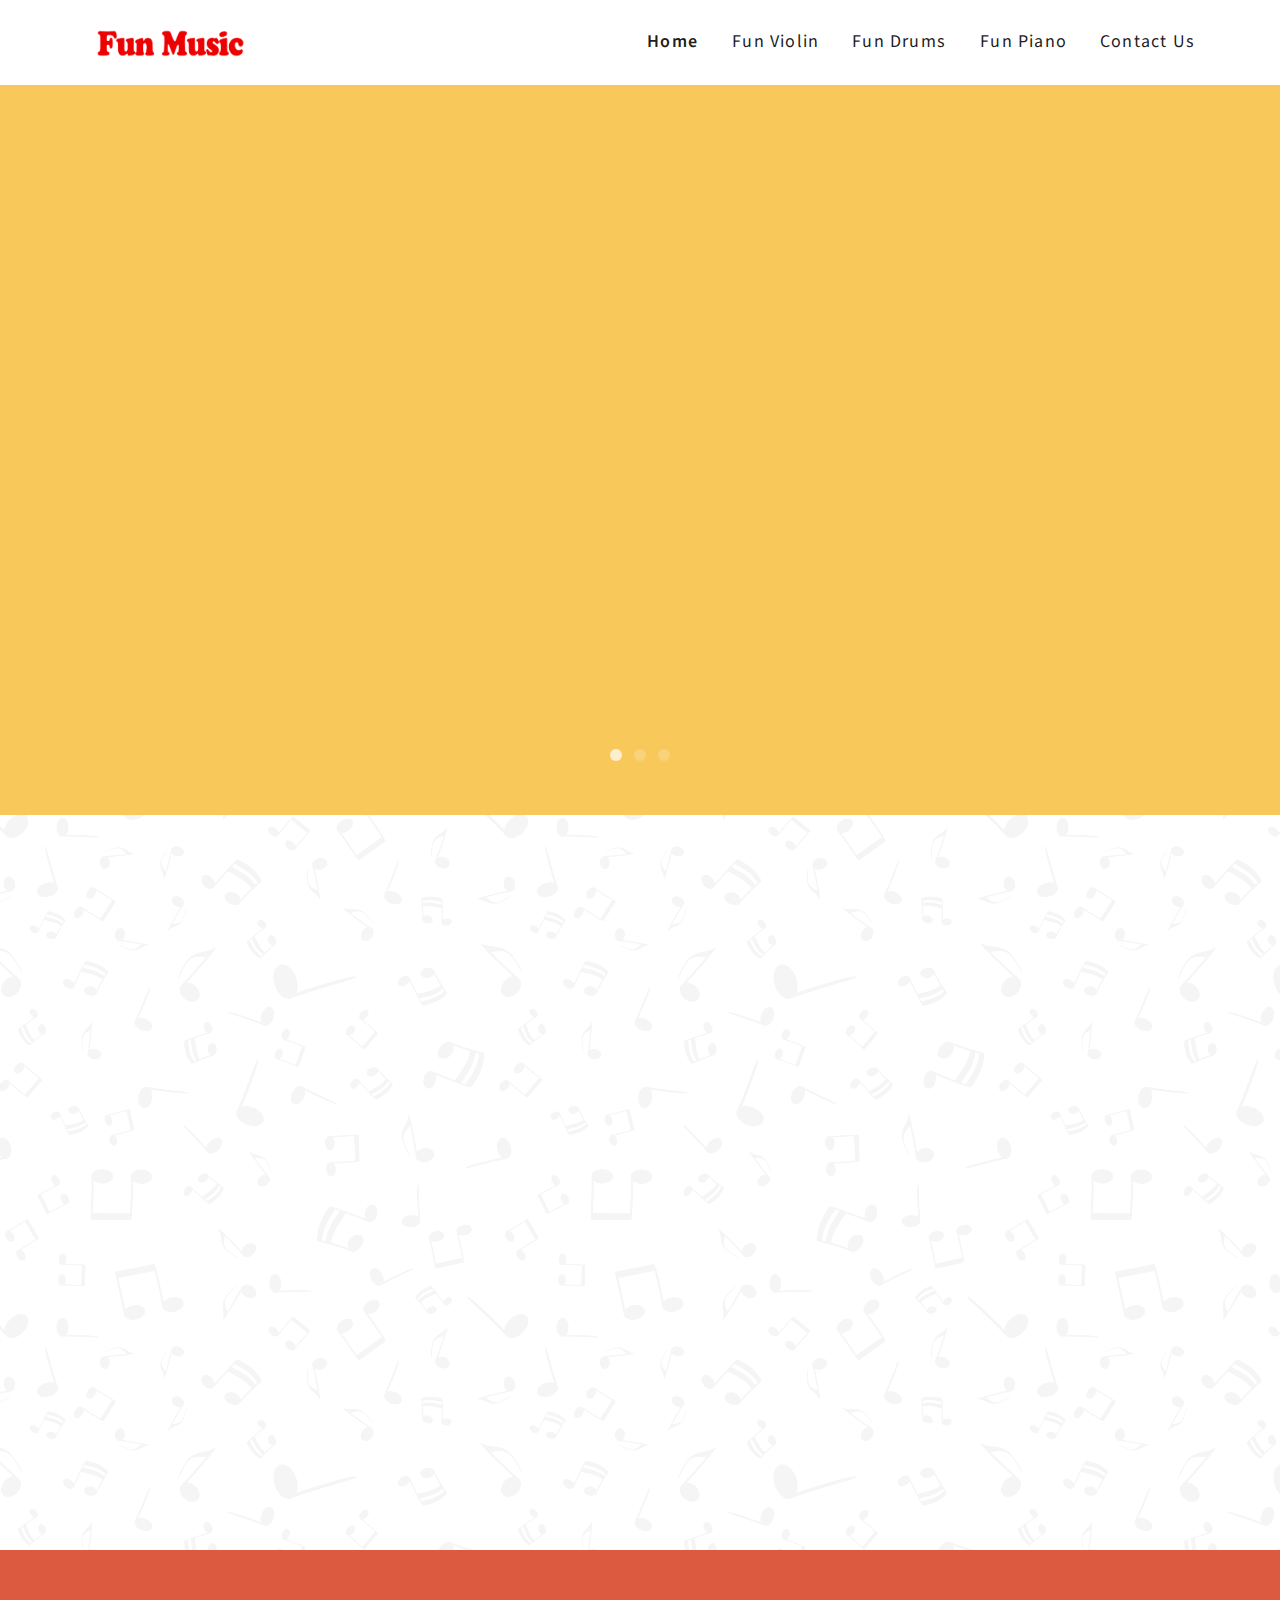
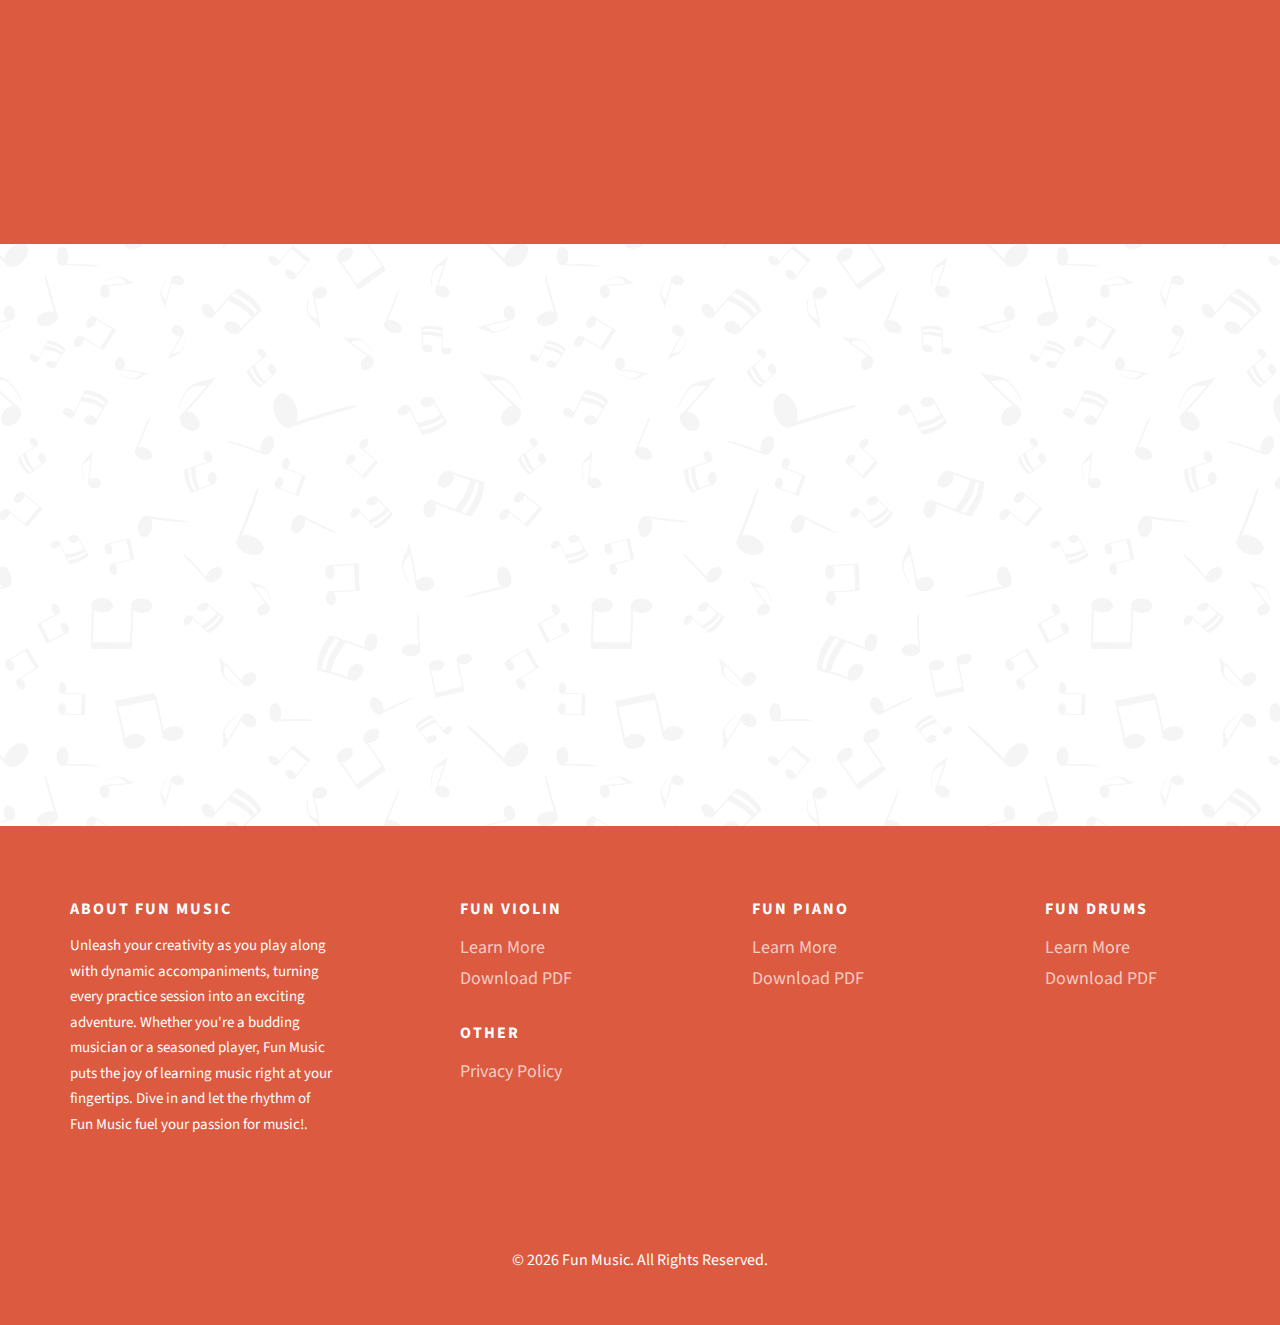
<file: index.html>
<!DOCTYPE html>
<html>
  <head>
    <meta charset="utf-8" />
    <meta http-equiv="X-UA-Compatible" content="IE=edge" />
    <title>Fun Music</title>
    <meta name="viewport" content="width=device-width, initial-scale=1" />
    <meta
      name="description"
      content="Free HTML5 Website Template by freehtml5.co"
    />
    <meta
      name="keywords"
      content="fun music, fun violin, fun piano, fun drums, accompaniment music"
    />
    <meta name="author" content="freehtml5.co" />

    <!-- 
	//////////////////////////////////////////////////////

	FREE HTML5 TEMPLATE 
	DESIGNED & DEVELOPED by FreeHTML5.co
		
	Website: 		http://freehtml5.co/
	Email: 			info@freehtml5.co
	Twitter: 		http://twitter.com/fh5co
	Facebook: 		https://www.facebook.com/fh5co

	//////////////////////////////////////////////////////
	 -->

    <!-- Facebook and Twitter integration -->
    <meta property="og:title" content="" />
    <meta property="og:image" content="" />
    <meta property="og:url" content="" />
    <meta property="og:site_name" content="" />
    <meta property="og:description" content="" />
    <meta name="twitter:title" content="" />
    <meta name="twitter:image" content="" />
    <meta name="twitter:url" content="" />
    <meta name="twitter:card" content="" />

    <link
      href="https://fonts.googleapis.com/css?family=Source+Sans+Pro:300,400,600,700"
      rel="stylesheet"
    />
    <link
      href="https://fonts.googleapis.com/css?family=Roboto+Slab:300,400"
      rel="stylesheet"
    />

    <!-- Animate.css -->
    <link rel="stylesheet" href="css/animate.css" />
    <!-- Icomoon Icon Fonts-->
    <link rel="stylesheet" href="css/icomoon.css" />
    <!-- Bootstrap  -->
    <link rel="stylesheet" href="css/bootstrap.css" />

    <!-- Magnific Popup -->
    <link rel="stylesheet" href="css/magnific-popup.css" />

    <!-- Owl Carousel  -->
    <link rel="stylesheet" href="css/owl.carousel.min.css" />
    <link rel="stylesheet" href="css/owl.theme.default.min.css" />

    <!-- Flexslider  -->
    <link rel="stylesheet" href="css/flexslider.css" />

    <!-- Pricing -->
    <link rel="stylesheet" href="css/pricing.css" />

    <!-- Theme style  -->
    <link rel="stylesheet" href="css/style.css" />

    <link
      rel="shortcut icon"
      href="images/ICONWEB/icon-web-red.jpg"
      type="image/png"
    />

    <!-- Modernizr JS -->
    <script src="js/modernizr-2.6.2.min.js"></script>
    <!-- <script src="https://cdn.tailwindcss.com"></script> -->
    <!-- FOR IE9 below -->
    <!--[if lt IE 9]>
      <script src="js/respond.min.js"></script>
    <![endif]-->
  </head>
  <body>
    <div class="fh5co-loader"></div>

    <div id="page">
      <nav class="fh5co-nav" role="navigation">
        <!-- <div class="top">
          <div class="container">
            <div class="row">
              <div class="col-xs-12 text-right">
                <p class="site">www.funmusicsoftware.com</p>
                <a href="tel:+62 856-9000-880" class="num"
                  >Call: +62 856-9000-880</a
                >
              </div>
            </div>
          </div>
        </div> -->
        <div class="top-menu">
          <div class="container">
            <div class="row">
              <div class="col-xs-2">
                <div id="fh5co-logo">
                  <a href="index.html">
                    <!-- <i class="icon-study"></i> -->
                    <img
                      class="brand-text"
                      src="images/brand-text.png"
                      alt="fun-music"
                    />
                  </a>
                </div>
              </div>
              <div class="col-xs-10 text-right menu-1">
                <ul>
                  <li class="active">
                    <a href="index.html">Home</a>
                  </li>
                  <li><a href="fun-violin.html">Fun Violin</a></li>
                  <!-- <li><a href="fun-drums.html">Fun Drums</a></li> -->

                  <li class="has-dropdown">
                    <a href="#">Fun Drums</a>
                    <ul class="dropdown">
                      <li><a href="fun-drums.html">Download PDF</a></li>
                      <li><a href="fun-drums-tutorial.html">How To Play</a></li>
                    </ul>
                  </li>
                  <li><a href="fun-piano.html">Fun Piano</a></li>
                  <li><a href="contact-us.html">Contact Us</a></li>
                </ul>
              </div>
            </div>
          </div>
        </div>
      </nav>

      <aside id="fh5co-hero">
        <div class="flexslider">
          <ul class="slides">
            <li class="slide-fv">
              <!-- <div class="overlay-gradient"></div> -->
              <div class="container">
                <div class="row">
                  <div class="slider-text slide-content">
                    <div class="image-container">
                      <img
                        src="images/fun-violin-preview.jpeg"
                        class="image-background"
                        alt=""
                      />
                    </div>
                    <div class="slider-text-inner">
                      <div class="slider-logo">
                        <img
                          src="images/fun-violin-brand.png"
                          style="
                            width: 200px;
                            align-self: center;
                            /* transform: scale(1.05); */
                          "
                          alt=""
                        />
                      </div>
                      <h1>
                        Exploring the violin with FUN VIOLIN promises an
                        exciting and engaging journey. With a vast collection of
                        play-along music tracks at various tempos, coupled with
                        delightful animations, practice sessions will be filled
                        with joy.
                      </h1>
                      <div
                        style="
                          display: flex;
                          flex-direction: column;
                          justify-content: center;
                        "
                      >
                        <p
                          style="
                            font-family: Source Sans Pro;
                            font-size: 14px;
                            letter-spacing: 1px;
                            text-transform: uppercase;
                            color: white;
                            margin: 5px;
                          "
                        >
                          Fun Violin is Available in
                        </p>
                        <p
                          style="
                            font-family: Source Sans Pro;
                            font-size: 14px;
                            letter-spacing: 1px;
                            text-transform: uppercase;
                            color: white;
                          "
                        >
                          Playstore and App Store
                        </p>
                      </div>
                    </div>
                  </div>
                </div>
              </div>
            </li>

            <li class="slide-fd">
              <div class="overlay-gradient"></div>
              <div class="container">
                <div class="row">
                  <div class="slider-text slide-content">
                    <div class="image-container">
                      <img
                        src="images/fun-drums-preview.jpeg"
                        class="image-background"
                        alt=""
                      />
                    </div>
                    <div class="slider-text-inner">
                      <div class="slider-logo">
                        <img
                          src="images/fun-drums-brand.png"
                          style="width: 200px; align-self: center"
                          alt=""
                        />
                      </div>
                      <h1>
                        Let's learn drums in a fun way with FUN DRUMS, specially
                        designed for children or beginners. With play-along
                        tracks for each exercise, and at various tempos. Plus,
                        engaging animations that will make them enjoy it even
                        more.
                      </h1>
                      <div
                        style="
                          display: flex;
                          flex-direction: column;
                          justify-content: center;
                        "
                      >
                        <p
                          style="
                            font-family: Source Sans Pro;
                            font-size: 14px;
                            letter-spacing: 1px;
                            text-transform: uppercase;
                            color: white;
                            margin: 5px;
                          "
                        >
                          Fun Drums is Available in
                        </p>
                        <p
                          style="
                            font-family: Source Sans Pro;
                            font-size: 14px;
                            letter-spacing: 1px;
                            text-transform: uppercase;
                            color: white;
                          "
                        >
                          Playstore and App Store
                        </p>
                      </div>
                    </div>
                  </div>
                </div>
              </div>
            </li>
            <li style="background-color: #31b493">
              <div class="overlay-gradient"></div>
              <div class="container">
                <div class="row">
                  <div class="col-md-8 col-md-offset-2 text-center slider-text">
                    <div class="slider-text-inner">
                      <h1>
                        Amplify your piano journey with 'Fun Piano' – an app
                        packed with thousands of accompaniment songs curated for
                        pianist students to elevate their practice and
                        musicality.
                      </h1>
                      <!-- <h2>
                        Brought to you by
                        <a href="http://freehtml5.co/" target="_blank"
                          >freehtml5.co</a
                        >
                      </h2> -->
                      <div
                        style="
                          /* padding-left: 20%;
                          padding-right: 20%; */
                          display: flex;
                          flex-direction: column;
                          justify-content: center;
                        "
                      >
                        <p
                          style="
                            font-family: Source Sans Pro;
                            font-size: 14px;
                            letter-spacing: 1px;
                            text-transform: uppercase;
                            color: white;
                            margin: 5px;
                          "
                        >
                          Fun Piano will soon Available in
                        </p>
                        <p
                          style="
                            font-family: Source Sans Pro;
                            font-size: 14px;
                            letter-spacing: 1px;
                            text-transform: uppercase;
                            color: white;
                          "
                        >
                          Playstore and App Store
                        </p>
                        <!-- <a class="btn btn-primary btn-lg btn-learn" href="#"
                          >Download in App Store</a
                        > -->
                      </div>
                    </div>
                  </div>
                </div>
              </div>
            </li>
          </ul>
        </div>
      </aside>

      <div id="fh5co-course-categories" style="position: relative">
        <div class="overlay-notes"></div>
        <div class="container">
          <div class="row animate-box">
            <div class="col-md-6 col-md-offset-3 text-center fh5co-heading">
              <h2>Our apps</h2>
              <p>
                Step into the vibrant world of Fun Music, where your musical
                journey comes alive! Elevate your learning experience with "Fun
                Violin," "Fun Piano," and "Fun Drums" – our cutting-edge
                software designed just for you.
              </p>
            </div>
          </div>
          <div class="row">
            <div class="col-md-4 col-sm-6 text-center animate-box">
              <div class="services">
                <span class="icon">
                  <!-- <i class="icon-shop"></i> -->
                  <img
                    class="logo-all-app"
                    src="images/logo/fun-violin-logo.png"
                    alt=""
                  />
                </span>
                <div class="desc">
                  <h3><a href="fun-violin.html">Fun Violin</a></h3>
                  <p>
                    Immerse yourself in the world of melodies with Fun Violin!
                    This innovative software transforms your practice sessions
                    into a captivating experience, allowing you to play along
                    with dynamic accompaniments and refine your violin skills
                    with every note.
                  </p>
                  <p style="text-align: center">
                    <a href="fun-violin.html">LEARN MORE</a>
                  </p>
                </div>
              </div>
            </div>
            <div class="col-md-4 col-sm-6 text-center animate-box">
              <div class="services">
                <span class="icon">
                  <!-- <i class="icon-banknote"></i> -->
                  <img
                    class="logo-all-app"
                    src="images/logo/fun-drums-logo.png"
                    alt=""
                  />
                </span>
                <div class="desc">
                  <h3><a href="fun-drums.html">Fun Drums</a></h3>
                  <p>
                    Tap into the beat with Fun Drums! This dynamic software
                    transforms your drumming practice into an exciting
                    experience, letting you play along with lively
                    accompaniments. Unleash your rhythm and elevate your
                    drumming skills effortlessly with Fun Drums!
                  </p>
                  <p style="text-align: center">
                    <a href="fun-drums.html">LEARN MORE</a>
                  </p>
                </div>
              </div>
            </div>
            <div class="col-md-4 col-sm-6 text-center animate-box">
              <div class="services">
                <span class="icon">
                  <img
                    class="logo-all-app"
                    src="images/ICONWEB/icon-web-blue-1.jpg"
                    alt=""
                  />
                </span>
                <div class="desc">
                  <h3><a href="fun-piano.html">Fun Piano</a></h3>
                  <p>
                    Discover the enchanting world of Fun Piano! Elevate your
                    piano learning journey as you immerse yourself in this
                    interactive software, providing a delightful way to play
                    along with vibrant accompaniments. Unleash your musical
                    creativity and hone your piano skills with Fun Piano's
                    engaging and enjoyable features.
                  </p>
                  <p style="text-align: center">
                    <a href="fun-piano.html">LEARN MORE</a>
                  </p>
                </div>
              </div>
            </div>
          </div>
        </div>
      </div>

      <div
        id="fh5co-counter"
        class="fh5co-counters"
        style="background-color: #dc5a3f"
        data-stellar-background-ratio="0.5"
      >
        <!-- <div class="overlay"></div> -->
        <div class="container">
          <div class="row">
            <div class="col-md-10 col-md-offset-1">
              <div class="row">
                <div class="col-md-4 col-sm-6 text-center animate-box">
                  <span class="icon"><i class="icon-world"></i></span>
                  <span
                    class="fh5co-counter js-counter"
                    data-from="0"
                    data-to="2000"
                    data-speed="5000"
                    data-refresh-interval="50"
                  ></span>
                  <span class="fh5co-counter-label">Accompaniment Songs</span>
                </div>
                <div class="col-md-4 col-sm-6 text-center animate-box">
                  <span class="icon"><i class="icon-study"></i></span>
                  <span
                    class="fh5co-counter js-counter"
                    data-from="0"
                    data-to="5000"
                    data-speed="5000"
                    data-refresh-interval="50"
                  ></span>
                  <span class="fh5co-counter-label">Downloads</span>
                </div>
                <div class="col-md-4 col-sm-6 text-center animate-box">
                  <span class="icon"><i class="icon-bulb"></i></span>
                  <span
                    class="fh5co-counter js-counter"
                    data-from="0"
                    data-to="175"
                    data-speed="5000"
                    data-refresh-interval="50"
                  ></span>
                  <span class="fh5co-counter-label">Countries</span>
                </div>
              </div>
            </div>
          </div>
        </div>
      </div>

      <div id="fh5co-testimonial" style="position: relative">
        <div class="overlay-notes"></div>
        <div class="container">
          <div class="row animate-box">
            <div class="col-md-6 col-md-offset-3 text-center fh5co-heading">
              <h2><span>Testimonials</span></h2>
            </div>
          </div>
          <div class="row">
            <div class="col-md-10 col-md-offset-1">
              <div class="row animate-box">
                <div class="owl-carousel owl-carousel-fullwidth">
                  <div class="item">
                    <div class="testimony-slide active text-center">
                      <div
                        class="user"
                        style="background-image: url(images/person1.jpg)"
                      ></div>
                      <span>Mary Walker<br /><small>Students</small></span>
                      <blockquote>
                        <p>
                          &ldquo;This app has revolutionized my violin practice.
                          With thousands of accompaniment songs at my
                          fingertips, I never run out of inspiring tracks to
                          play along with. The quality and variety of the
                          accompaniments are exceptional, making my practice
                          sessions engaging and enjoyable.&rdquo;
                        </p>
                      </blockquote>
                    </div>
                  </div>
                  <div class="item">
                    <div class="testimony-slide active text-center">
                      <div
                        class="user"
                        style="background-image: url(images/person2.jpg)"
                      ></div>
                      <span>Mike Smith<br /><small>Students</small></span>
                      <blockquote>
                        <p>
                          &ldquo;I am incredibly grateful for this app's
                          extensive collection of accompaniment songs for
                          violinists. It has elevated my practice sessions to
                          new heights by providing a wide range of genres and
                          difficulty levels. The high-quality tracks and
                          user-friendly interface make it an indispensable tool
                          for any violin student.&rdquo;
                        </p>
                      </blockquote>
                    </div>
                  </div>
                  <div class="item">
                    <div class="testimony-slide active text-center">
                      <div
                        class="user"
                        style="background-image: url(images/person3.jpg)"
                      ></div>
                      <span>Rita Jones<br /><small>Teacher</small></span>
                      <blockquote>
                        <p>
                          &ldquo;I can't recommend this app enough to violin
                          students seeking accompaniment tracks. The sheer
                          quantity and diversity of songs available are
                          astounding, giving me ample options for every practice
                          session. It has truly transformed my violin learning
                          experience and helped me progress in a fun and
                          engaging way.&rdquo;
                        </p>
                      </blockquote>
                    </div>
                  </div>
                </div>
              </div>
            </div>
          </div>
        </div>
      </div>

      <footer
        id="fh5co-footer"
        role="contentinfo"
        style="background-color: #dc5a3f"
      >
        <!-- <div class="overlay"></div> -->
        <div class="container">
          <div class="row row-pb-md">
            <div class="col-md-3 fh5co-widget">
              <h3>About Fun Music</h3>
              <p>
                Unleash your creativity as you play along with dynamic
                accompaniments, turning every practice session into an exciting
                adventure. Whether you're a budding musician or a seasoned
                player, Fun Music puts the joy of learning music right at your
                fingertips. Dive in and let the rhythm of Fun Music fuel your
                passion for music!.
              </p>
            </div>
            <div class="col-md-3 col-sm-4 col-xs-6 col-md-push-1 fh5co-widget">
              <h3>Fun Violin</h3>
              <ul class="fh5co-footer-links">
                <li><a href="#">Learn More</a></li>
                <li><a href="#">Download PDF</a></li>
              </ul>
            </div>

            <div class="col-md-3 col-sm-4 col-xs-6 col-md-push-1 fh5co-widget">
              <h3>Fun Piano</h3>
              <ul class="fh5co-footer-links">
                <li><a href="#">Learn More</a></li>
                <li><a href="#">Download PDF</a></li>
              </ul>
            </div>

            <div class="col-md-3 col-sm-4 col-xs-6 col-md-push-1 fh5co-widget">
              <h3>Fun Drums</h3>
              <ul class="fh5co-footer-links">
                <li><a href="#">Learn More</a></li>
                <li><a href="#">Download PDF</a></li>
              </ul>
            </div>

            <div class="col-md-3 col-sm-4 col-xs-6 col-md-push-1 fh5co-widget">
              <h3>Other</h3>
              <ul class="fh5co-footer-links">
                <li>
                  <a href="https://www.funmusicsoftware.com/privacy-policy"
                    >Privacy Policy</a
                  >
                </li>
              </ul>
            </div>
          </div>

          <div class="row copyright">
            <div class="col-md-12 text-center">
              <p>
                <small class="block"
                  >&copy; <span id="currentYear"></span> Fun Music. All Rights
                  Reserved.</small
                >
              </p>
            </div>
          </div>
        </div>
      </footer>
    </div>

    <div class="gototop js-top">
      <a href="#" class="js-gotop"><i class="icon-arrow-up"></i></a>
    </div>

    <!-- jQuery -->
    <script src="js/jquery.min.js"></script>
    <!-- jQuery Easing -->
    <script src="js/jquery.easing.1.3.js"></script>
    <!-- Bootstrap -->
    <script src="js/bootstrap.min.js"></script>
    <!-- Waypoints -->
    <script src="js/jquery.waypoints.min.js"></script>
    <!-- Stellar Parallax -->
    <script src="js/jquery.stellar.min.js"></script>
    <!-- Carousel -->
    <script src="js/owl.carousel.min.js"></script>
    <!-- Flexslider -->
    <script src="js/jquery.flexslider-min.js"></script>
    <!-- countTo -->
    <script src="js/jquery.countTo.js"></script>
    <!-- Magnific Popup -->
    <script src="js/jquery.magnific-popup.min.js"></script>
    <script src="js/magnific-popup-options.js"></script>
    <!-- Count Down -->
    <script src="js/simplyCountdown.js"></script>
    <!-- Main -->
    <script src="js/main.js"></script>
    <script>
      var d = new Date(new Date().getTime() + 1000 * 120 * 120 * 2000);

      // default example
      simplyCountdown(".simply-countdown-one", {
        year: d.getFullYear(),
        month: d.getMonth() + 1,
        day: d.getDate(),
      });

      //jQuery example
      $("#simply-countdown-losange").simplyCountdown({
        year: d.getFullYear(),
        month: d.getMonth() + 1,
        day: d.getDate(),
        enableUtc: false,
      });

      // Get the current year
      var currentYear = new Date().getFullYear();

      // Set the current year in the HTML
      document.getElementById("currentYear").textContent = currentYear;
    </script>
  </body>
</html>
</file>
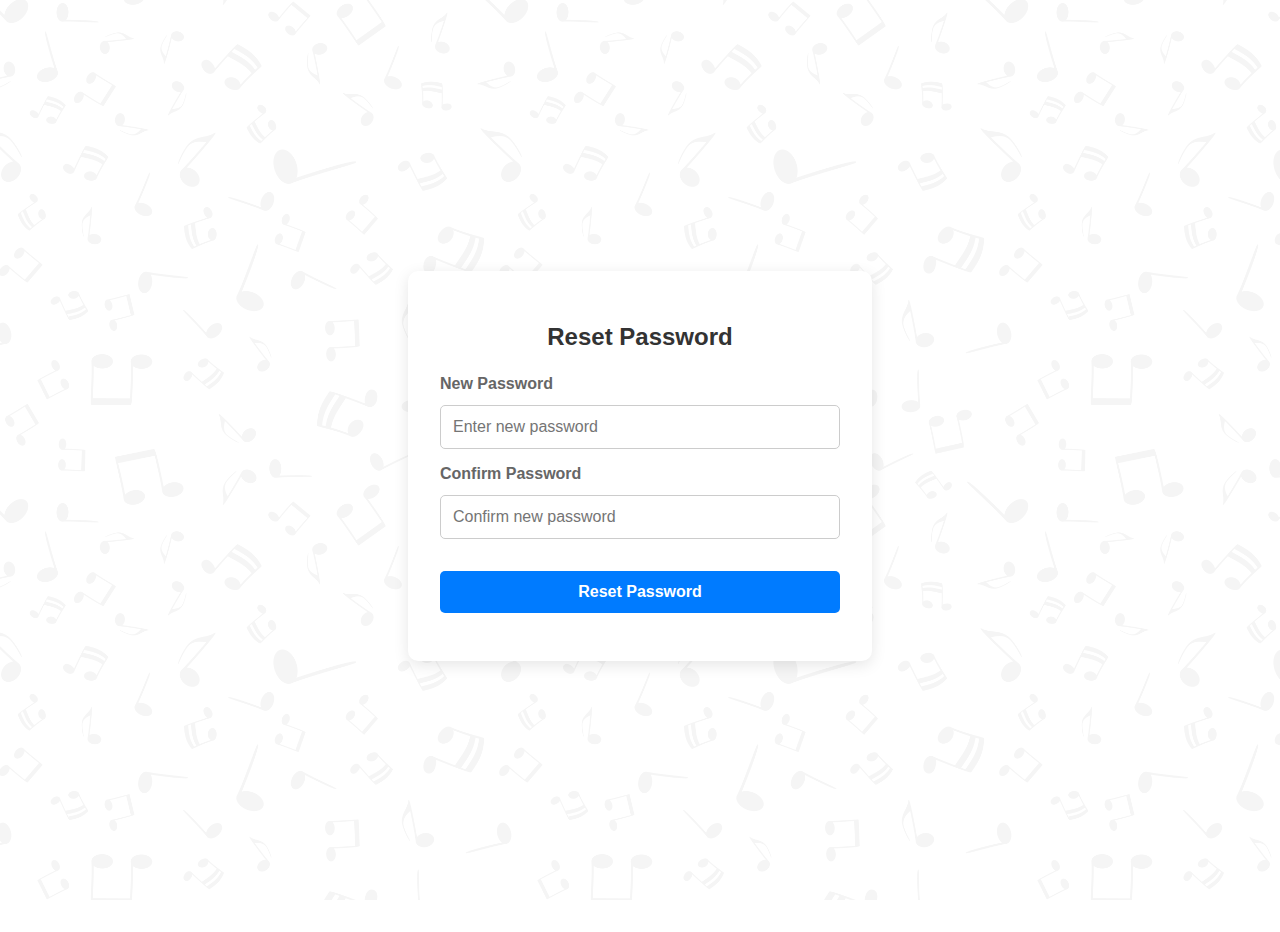
<file: reset-password/index.html>
<!DOCTYPE html>
<html lang="en">
  <head>
    <meta charset="UTF-8" />
    <meta name="viewport" content="width=device-width, initial-scale=1.0" />
    <title>Reset Password - Fun Music</title>

    <link
      rel="shortcut icon"
      href="../images/ICONWEB/icon-web-red.jpg"
      type="image/png"
    />
    <link rel="stylesheet" href="styles.css" />
  </head>
  <body>
    <div class="container">
      <div class="overlay-notes"></div>
      <h2>Reset Password</h2>
      <form id="resetForm">
        <div class="input-group">
          <label for="newPassword">New Password</label>
          <input
            type="password"
            id="newPassword"
            placeholder="Enter new password"
            required
          />
        </div>
        <div class="input-group">
          <label for="confirmPassword">Confirm Password</label>
          <input
            type="password"
            id="confirmPassword"
            placeholder="Confirm new password"
            required
          />
        </div>
        <button type="submit">Reset Password</button>
      </form>
      <p id="message"></p>
    </div>

    <script src="reset-pass.js"></script>
  </body>
</html>
</file>
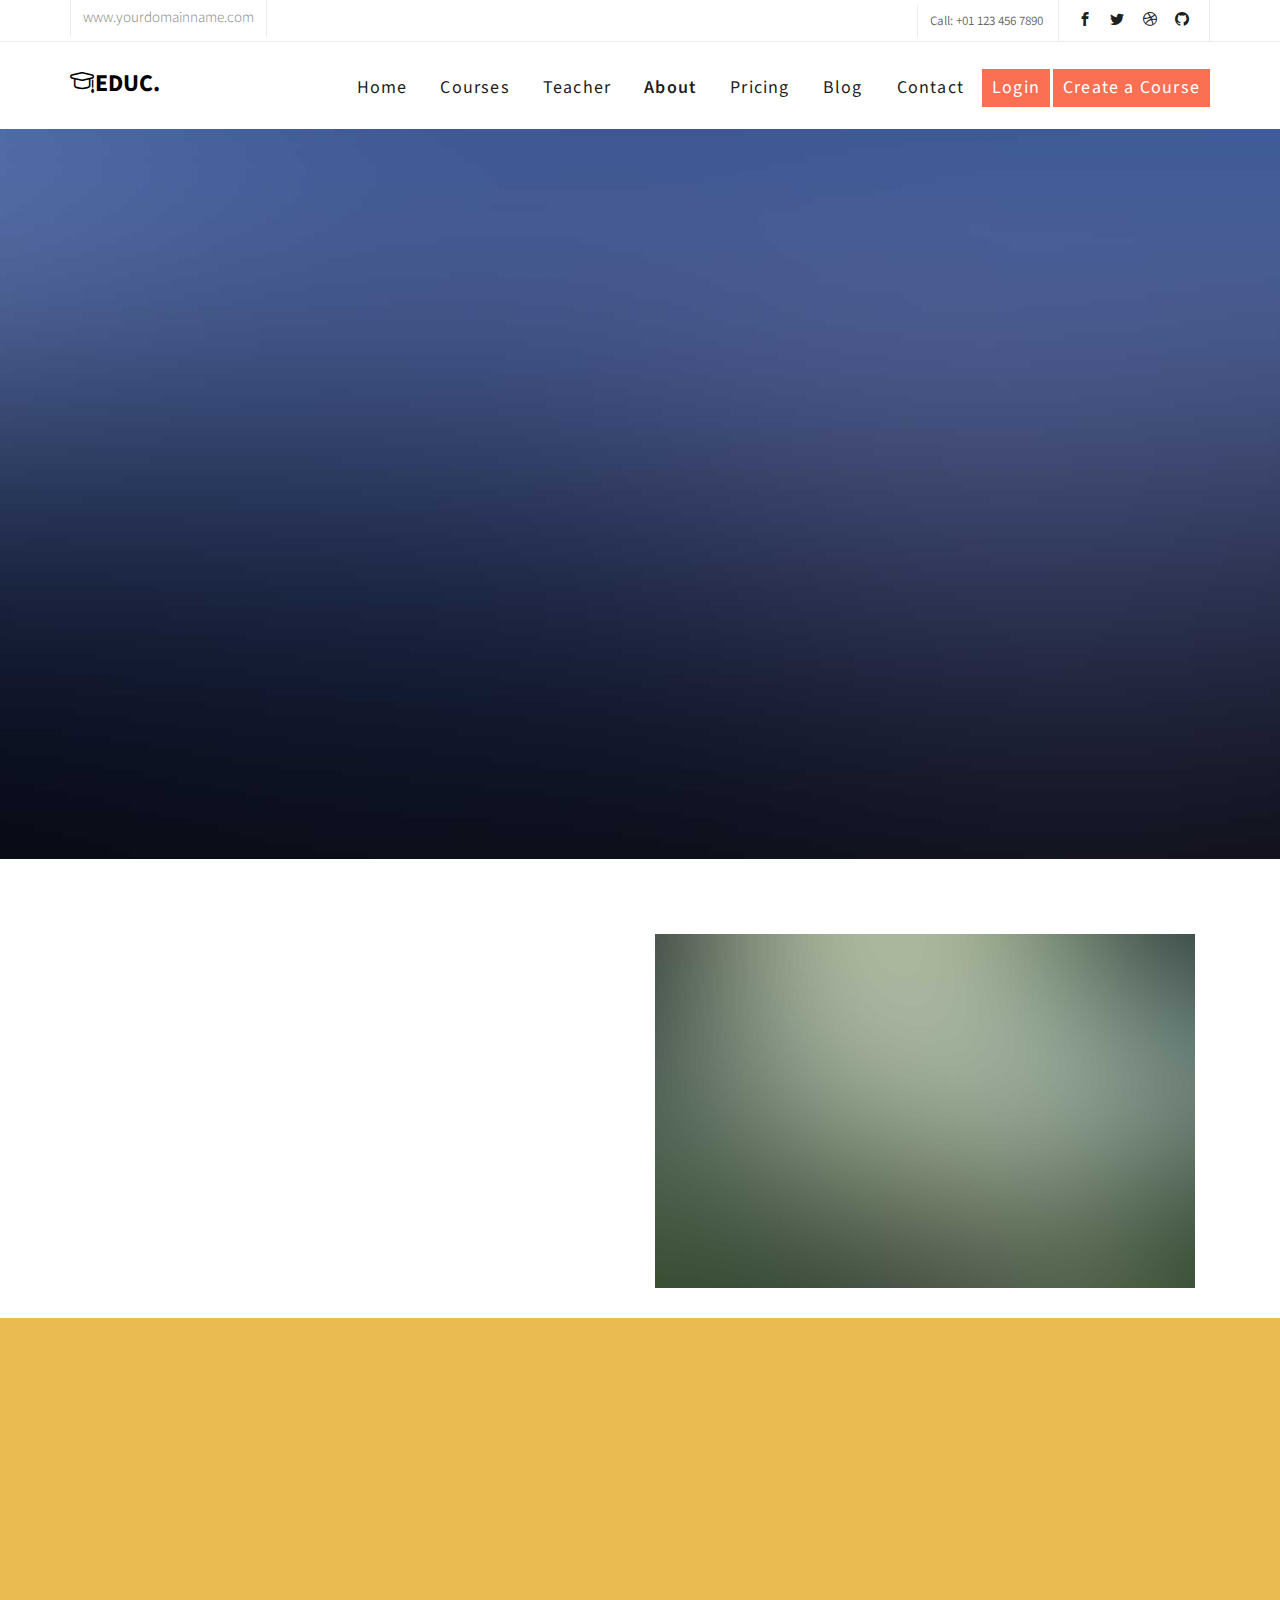
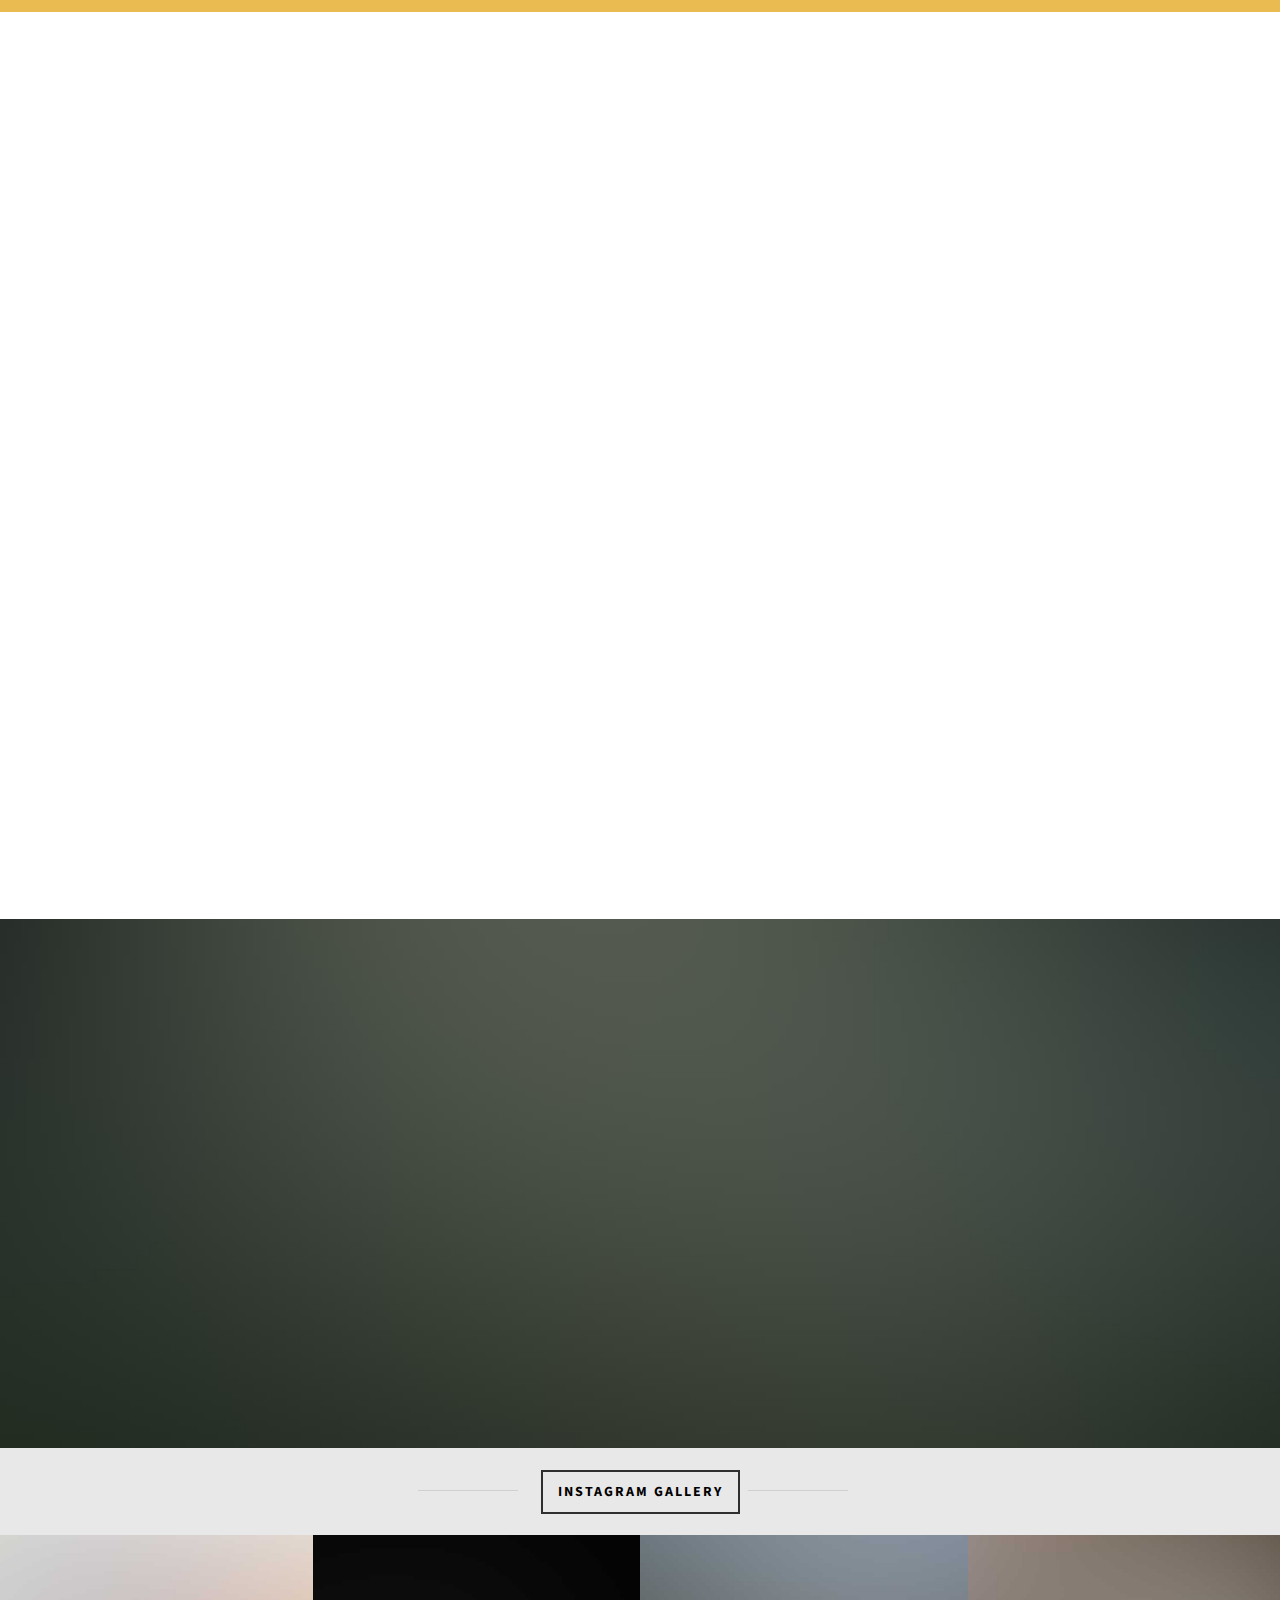
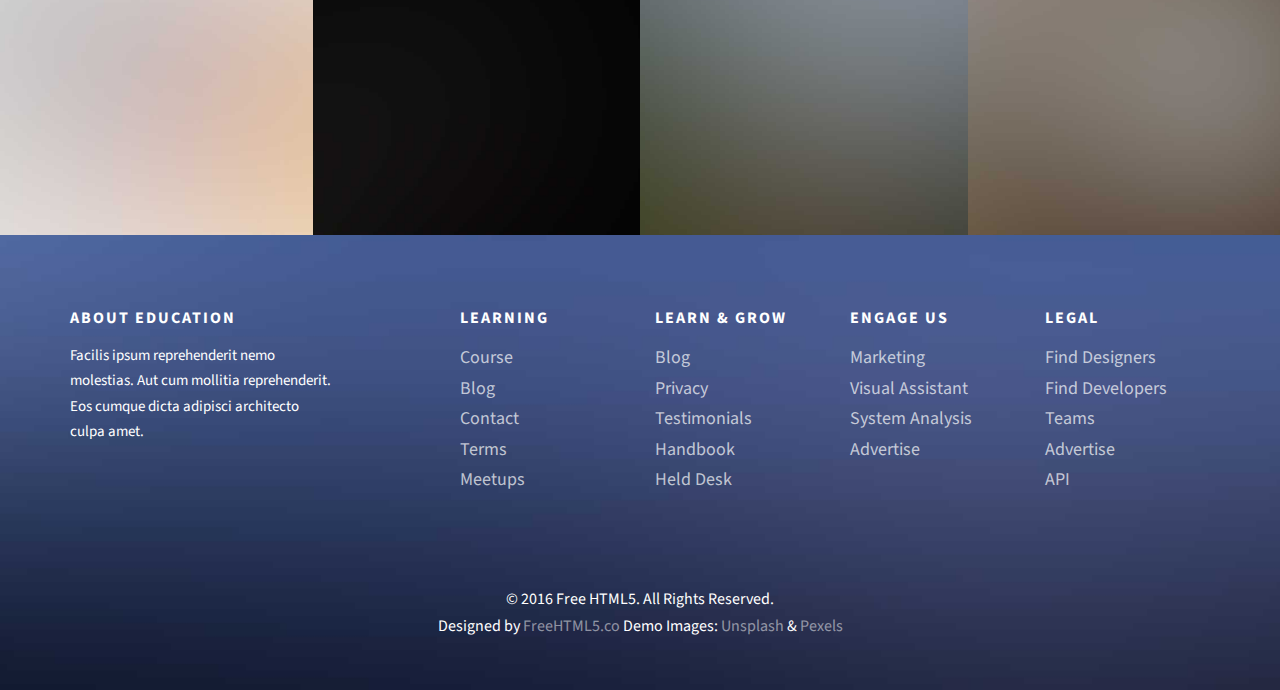
<file: about.html>
<!DOCTYPE HTML>
<html>
	<head>
	<meta charset="utf-8">
	<meta http-equiv="X-UA-Compatible" content="IE=edge">
	<title>Education &mdash; Free Website Template, Free HTML5 Template by freehtml5.co</title>
	<meta name="viewport" content="width=device-width, initial-scale=1">
	<meta name="description" content="Free HTML5 Website Template by freehtml5.co" />
	<meta name="keywords" content="free website templates, free html5, free template, free bootstrap, free website template, html5, css3, mobile first, responsive" />
	<meta name="author" content="freehtml5.co" />

	<!-- 
	//////////////////////////////////////////////////////

	FREE HTML5 TEMPLATE 
	DESIGNED & DEVELOPED by FreeHTML5.co
		
	Website: 		http://freehtml5.co/
	Email: 			info@freehtml5.co
	Twitter: 		http://twitter.com/fh5co
	Facebook: 		https://www.facebook.com/fh5co

	//////////////////////////////////////////////////////
	 -->

  	<!-- Facebook and Twitter integration -->
	<meta property="og:title" content=""/>
	<meta property="og:image" content=""/>
	<meta property="og:url" content=""/>
	<meta property="og:site_name" content=""/>
	<meta property="og:description" content=""/>
	<meta name="twitter:title" content="" />
	<meta name="twitter:image" content="" />
	<meta name="twitter:url" content="" />
	<meta name="twitter:card" content="" />

	<link href="https://fonts.googleapis.com/css?family=Source+Sans+Pro:300,400,600,700" rel="stylesheet">
	<link href="https://fonts.googleapis.com/css?family=Roboto+Slab:300,400" rel="stylesheet">
	
	<!-- Animate.css -->
	<link rel="stylesheet" href="css/animate.css">
	<!-- Icomoon Icon Fonts-->
	<link rel="stylesheet" href="css/icomoon.css">
	<!-- Bootstrap  -->
	<link rel="stylesheet" href="css/bootstrap.css">

	<!-- Magnific Popup -->
	<link rel="stylesheet" href="css/magnific-popup.css">

	<!-- Owl Carousel  -->
	<link rel="stylesheet" href="css/owl.carousel.min.css">
	<link rel="stylesheet" href="css/owl.theme.default.min.css">

	<!-- Flexslider  -->
	<link rel="stylesheet" href="css/flexslider.css">

	<!-- Pricing -->
	<link rel="stylesheet" href="css/pricing.css">

	<!-- Theme style  -->
	<link rel="stylesheet" href="css/style.css">

	<!-- Modernizr JS -->
	<script src="js/modernizr-2.6.2.min.js"></script>
	<!-- FOR IE9 below -->
	<!--[if lt IE 9]>
	<script src="js/respond.min.js"></script>
	<![endif]-->

	</head>
	<body>
		
	<div class="fh5co-loader"></div>
	
	<div id="page">
	<nav class="fh5co-nav" role="navigation">
		<div class="top">
			<div class="container">
				<div class="row">
					<div class="col-xs-12 text-right">
						<p class="site">www.yourdomainname.com</p>
						<p class="num">Call: +01 123 456 7890</p>
						<ul class="fh5co-social">
							<li><a href="#"><i class="icon-facebook2"></i></a></li>
							<li><a href="#"><i class="icon-twitter2"></i></a></li>
							<li><a href="#"><i class="icon-dribbble2"></i></a></li>
							<li><a href="#"><i class="icon-github"></i></a></li>
						</ul>
					</div>
				</div>
			</div>
		</div>
		<div class="top-menu">
			<div class="container">
				<div class="row">
					<div class="col-xs-2">
						<div id="fh5co-logo"><a href="index.html"><i class="icon-study"></i>Educ<span>.</span></a></div>
					</div>
					<div class="col-xs-10 text-right menu-1">
						<ul>
							<li><a href="index.html">Home</a></li>
							<li><a href="courses.html">Courses</a></li>
							<li><a href="teacher.html">Teacher</a></li>
							<li class="active"><a href="about.html">About</a></li>
							<li><a href="pricing.html">Pricing</a></li>
							<li class="has-dropdown">
								<a href="blog.html">Blog</a>
								<ul class="dropdown">
									<li><a href="#">Web Design</a></li>
									<li><a href="#">eCommerce</a></li>
									<li><a href="#">Branding</a></li>
									<li><a href="#">API</a></li>
								</ul>
							</li>
							<li><a href="contact.html">Contact</a></li>
							<li class="btn-cta"><a href="#"><span>Login</span></a></li>
							<li class="btn-cta"><a href="#"><span>Create a Course</span></a></li>
						</ul>
					</div>
				</div>
				
			</div>
		</div>
	</nav>
	
	<aside id="fh5co-hero">
		<div class="flexslider">
			<ul class="slides">
		   	<li style="background-image: url(images/img_bg_4.jpg);">
		   		<div class="overlay-gradient"></div>
		   		<div class="container">
		   			<div class="row">
			   			<div class="col-md-8 col-md-offset-2 text-center slider-text">
			   				<div class="slider-text-inner">
			   					<h1 class="heading-section">About Us</h1>
									<h2>Free html5 templates Made by <a href="http://freehtml5.co/" target="_blank">freehtml5.co</a></h2>
			   				</div>
			   			</div>
			   		</div>
		   		</div>
		   	</li>
		  	</ul>
	  	</div>
	</aside>

	<div id="fh5co-about">
		<div class="container">
			<div class="col-md-6 animate-box">
				<span>About Our University</span>
				<h2>Welcome to Education Website</h2>
				<p>Nam nec tellus a odio tincidunt auctor a ornare odio. Sed non mauris vitae erat cauctor eu in elit. Class aptent taciti sociosqu ad litora torquent per conubia nostra, per Mauris in erat justo.</p>
				<p>Nullam ac urna eu felis dapibus condimentum sit amet a augue. Sed non neque elit. Sed ut imperdiet nisi. Proin condimentum fermentum nunc. Etiam pharetra, erat sed.</p>
				<p>Nam nec tellus a odio tincidunt auctor a ornare odio. Sed non mauris vitae erat cauctor eu in elit. Class aptent taciti sociosqu ad litora torquent per conubia nostra, per Mauris in erat justo.</p>
			</div>
			<div class="col-md-6">
				<img class="img-responsive" src="images/img_bg_2.jpg" alt="Free HTML5 Bootstrap Template">
			</div>
		</div>
	</div>

	<div id="fh5co-counter" class="fh5co-counters" style="background-image: url(images/img_bg_4.jpg);" data-stellar-background-ratio="0.5">
		<div class="overlay"></div>
		<div class="container">
			<div class="row">
				<div class="col-md-10 col-md-offset-1">
					<div class="row">
						<div class="col-md-3 col-sm-6 text-center animate-box">
							<span class="icon"><i class="icon-world"></i></span>
							<span class="fh5co-counter js-counter" data-from="0" data-to="3297" data-speed="5000" data-refresh-interval="50"></span>
							<span class="fh5co-counter-label">Foreign Followers</span>
						</div>
						<div class="col-md-3 col-sm-6 text-center animate-box">
							<span class="icon"><i class="icon-study"></i></span>
							<span class="fh5co-counter js-counter" data-from="0" data-to="3700" data-speed="5000" data-refresh-interval="50"></span>
							<span class="fh5co-counter-label">Students Enrolled</span>
						</div>
						<div class="col-md-3 col-sm-6 text-center animate-box">
							<span class="icon"><i class="icon-bulb"></i></span>
							<span class="fh5co-counter js-counter" data-from="0" data-to="5034" data-speed="5000" data-refresh-interval="50"></span>
							<span class="fh5co-counter-label">Classes Complete</span>
						</div>
						<div class="col-md-3 col-sm-6 text-center animate-box">
							<span class="icon"><i class="icon-head"></i></span>
							<span class="fh5co-counter js-counter" data-from="0" data-to="1080" data-speed="5000" data-refresh-interval="50"></span>
							<span class="fh5co-counter-label">Certified Teachers</span>
						</div>
					</div>
				</div>
			</div>
		</div>
	</div>

	<div id="fh5co-course-categories">
		<div class="container">
			<div class="row animate-box">
				<div class="col-md-6 col-md-offset-3 text-center fh5co-heading">
					<h2>Course categories</h2>
					<p>Dignissimos asperiores vitae velit veniam totam fuga molestias accusamus alias autem provident. Odit ab aliquam dolor eius.</p>
				</div>
			</div>
			<div class="row">
				<div class="col-md-3 col-sm-6 text-center animate-box">
					<div class="services">
						<span class="icon">
							<i class="icon-shop"></i>
						</span>
						<div class="desc">
							<h3><a href="#">Business</a></h3>
							<p>Dignissimos asperiores vitae velit veniam totam fuga molestias accusamus alias autem provident. Odit ab aliquam dolor eius.</p>
						</div>
					</div>
				</div>
				<div class="col-md-3 col-sm-6 text-center animate-box">
					<div class="services">
						<span class="icon">
							<i class="icon-heart4"></i>
						</span>
						<div class="desc">
							<h3><a href="#">Health &amp; Psychology</a></h3>
							<p>Dignissimos asperiores vitae velit veniam totam fuga molestias accusamus alias autem provident. Odit ab aliquam dolor eius.</p>
						</div>
					</div>
				</div>
				<div class="col-md-3 col-sm-6 text-center animate-box">
					<div class="services">
						<span class="icon">
							<i class="icon-banknote"></i>
						</span>
						<div class="desc">
							<h3><a href="#">Accounting</a></h3>
							<p>Dignissimos asperiores vitae velit veniam totam fuga molestias accusamus alias autem provident. Odit ab aliquam dolor eius.</p>
						</div>
					</div>
				</div>
				<div class="col-md-3 col-sm-6 text-center animate-box">
					<div class="services">
						<span class="icon">
							<i class="icon-lab2"></i>
						</span>
						<div class="desc">
							<h3><a href="#">Science &amp; Technology</a></h3>
							<p>Dignissimos asperiores vitae velit veniam totam fuga molestias accusamus alias autem provident. Odit ab aliquam dolor eius.</p>
						</div>
					</div>
				</div>
				<div class="col-md-3 col-sm-6 text-center animate-box">
					<div class="services">
						<span class="icon">
							<i class="icon-photo"></i>
						</span>
						<div class="desc">
							<h3><a href="#">Art &amp; Media</a></h3>
							<p>Dignissimos asperiores vitae velit veniam totam fuga molestias accusamus alias autem provident. Odit ab aliquam dolor eius.</p>
						</div>
					</div>
				</div>
				<div class="col-md-3 col-sm-6 text-center animate-box">
					<div class="services">
						<span class="icon">
							<i class="icon-home-outline"></i>
						</span>
						<div class="desc">
							<h3><a href="#">Real Estate</a></h3>
							<p>Dignissimos asperiores vitae velit veniam totam fuga molestias accusamus alias autem provident. Odit ab aliquam dolor eius.</p>
						</div>
					</div>
				</div>
				<div class="col-md-3 col-sm-6 text-center animate-box">
					<div class="services">
						<span class="icon">
							<i class="icon-bubble3"></i>
						</span>
						<div class="desc">
							<h3><a href="#">Language</a></h3>
							<p>Dignissimos asperiores vitae velit veniam totam fuga molestias accusamus alias autem provident. Odit ab aliquam dolor eius.</p>
						</div>
					</div>
				</div>
				<div class="col-md-3 col-sm-6 text-center animate-box">
					<div class="services">
						<span class="icon">
							<i class="icon-world"></i>
						</span>
						<div class="desc">
							<h3><a href="#">Web &amp; Programming</a></h3>
							<p>Dignissimos asperiores vitae velit veniam totam fuga molestias accusamus alias autem provident. Odit ab aliquam dolor eius.</p>
						</div>
					</div>
				</div>
			</div>
		</div>
	</div>

	<div id="fh5co-register" style="background-image: url(images/img_bg_2.jpg);">
		<div class="overlay"></div>
		<div class="row">
			<div class="col-md-8 col-md-offset-2 animate-box">
				<div class="date-counter text-center">
					<h2>Get 400 of Online Courses for Free</h2>
					<h3>By Mike Smith</h3>
					<div class="simply-countdown simply-countdown-one"></div>
					<p><strong>Limited Offer, Hurry Up!</strong></p>
					<p><a href="#" class="btn btn-primary btn-lg btn-reg">Register Now!</a></p>
				</div>
			</div>
		</div>
	</div>

	<div id="fh5co-gallery" class="fh5co-bg-section">
		<div class="row text-center">
			<h2><span>Instagram Gallery</span></h2>
		</div>
		<div class="row">
			<div class="col-md-3 col-padded">
				<a href="#" class="gallery" style="background-image: url(images/project-5.jpg);"></a>
			</div>
			<div class="col-md-3 col-padded">
				<a href="#" class="gallery" style="background-image: url(images/project-2.jpg);"></a>
			</div>
			<div class="col-md-3 col-padded">
				<a href="#" class="gallery" style="background-image: url(images/project-3.jpg);"></a>
			</div>
			<div class="col-md-3 col-padded">
				<a href="#" class="gallery" style="background-image: url(images/project-4.jpg);"></a>
			</div>
		</div>
	</div>

	<footer id="fh5co-footer" role="contentinfo" style="background-image: url(images/img_bg_4.jpg);">
		<div class="overlay"></div>
		<div class="container">
			<div class="row row-pb-md">
				<div class="col-md-3 fh5co-widget">
					<h3>About Education</h3>
					<p>Facilis ipsum reprehenderit nemo molestias. Aut cum mollitia reprehenderit. Eos cumque dicta adipisci architecto culpa amet.</p>
				</div>
				<div class="col-md-2 col-sm-4 col-xs-6 col-md-push-1 fh5co-widget">
					<h3>Learning</h3>
					<ul class="fh5co-footer-links">
						<li><a href="#">Course</a></li>
						<li><a href="#">Blog</a></li>
						<li><a href="#">Contact</a></li>
						<li><a href="#">Terms</a></li>
						<li><a href="#">Meetups</a></li>
					</ul>
				</div>

				<div class="col-md-2 col-sm-4 col-xs-6 col-md-push-1 fh5co-widget">
					<h3>Learn &amp; Grow</h3>
					<ul class="fh5co-footer-links">
						<li><a href="#">Blog</a></li>
						<li><a href="#">Privacy</a></li>
						<li><a href="#">Testimonials</a></li>
						<li><a href="#">Handbook</a></li>
						<li><a href="#">Held Desk</a></li>
					</ul>
				</div>

				<div class="col-md-2 col-sm-4 col-xs-6 col-md-push-1 fh5co-widget">
					<h3>Engage us</h3>
					<ul class="fh5co-footer-links">
						<li><a href="#">Marketing</a></li>
						<li><a href="#">Visual Assistant</a></li>
						<li><a href="#">System Analysis</a></li>
						<li><a href="#">Advertise</a></li>
					</ul>
				</div>

				<div class="col-md-2 col-sm-4 col-xs-6 col-md-push-1 fh5co-widget">
					<h3>Legal</h3>
					<ul class="fh5co-footer-links">
						<li><a href="#">Find Designers</a></li>
						<li><a href="#">Find Developers</a></li>
						<li><a href="#">Teams</a></li>
						<li><a href="#">Advertise</a></li>
						<li><a href="#">API</a></li>
					</ul>
				</div>
			</div>

			<div class="row copyright">
				<div class="col-md-12 text-center">
					<p>
						<small class="block">&copy; 2016 Free HTML5. All Rights Reserved.</small> 
						<small class="block">Designed by <a href="http://freehtml5.co/" target="_blank">FreeHTML5.co</a> Demo Images: <a href="http://unsplash.co/" target="_blank">Unsplash</a> &amp; <a href="https://www.pexels.com/" target="_blank">Pexels</a></small>
					</p>
				</div>
			</div>

		</div>
	</footer>
	</div>

	<div class="gototop js-top">
		<a href="#" class="js-gotop"><i class="icon-arrow-up"></i></a>
	</div>
	
	<!-- jQuery -->
	<script src="js/jquery.min.js"></script>
	<!-- jQuery Easing -->
	<script src="js/jquery.easing.1.3.js"></script>
	<!-- Bootstrap -->
	<script src="js/bootstrap.min.js"></script>
	<!-- Waypoints -->
	<script src="js/jquery.waypoints.min.js"></script>
	<!-- Stellar Parallax -->
	<script src="js/jquery.stellar.min.js"></script>
	<!-- Carousel -->
	<script src="js/owl.carousel.min.js"></script>
	<!-- Flexslider -->
	<script src="js/jquery.flexslider-min.js"></script>
	<!-- countTo -->
	<script src="js/jquery.countTo.js"></script>
	<!-- Magnific Popup -->
	<script src="js/jquery.magnific-popup.min.js"></script>
	<script src="js/magnific-popup-options.js"></script>
	<!-- Count Down -->
	<script src="js/simplyCountdown.js"></script>
	<!-- Main -->
	<script src="js/main.js"></script>
	<script>
    var d = new Date(new Date().getTime() + 1000 * 120 * 120 * 2000);

    // default example
    simplyCountdown('.simply-countdown-one', {
        year: d.getFullYear(),
        month: d.getMonth() + 1,
        day: d.getDate()
    });

    //jQuery example
    $('#simply-countdown-losange').simplyCountdown({
        year: d.getFullYear(),
        month: d.getMonth() + 1,
        day: d.getDate(),
        enableUtc: false
    });
	</script>
	</body>
</html>
</file>
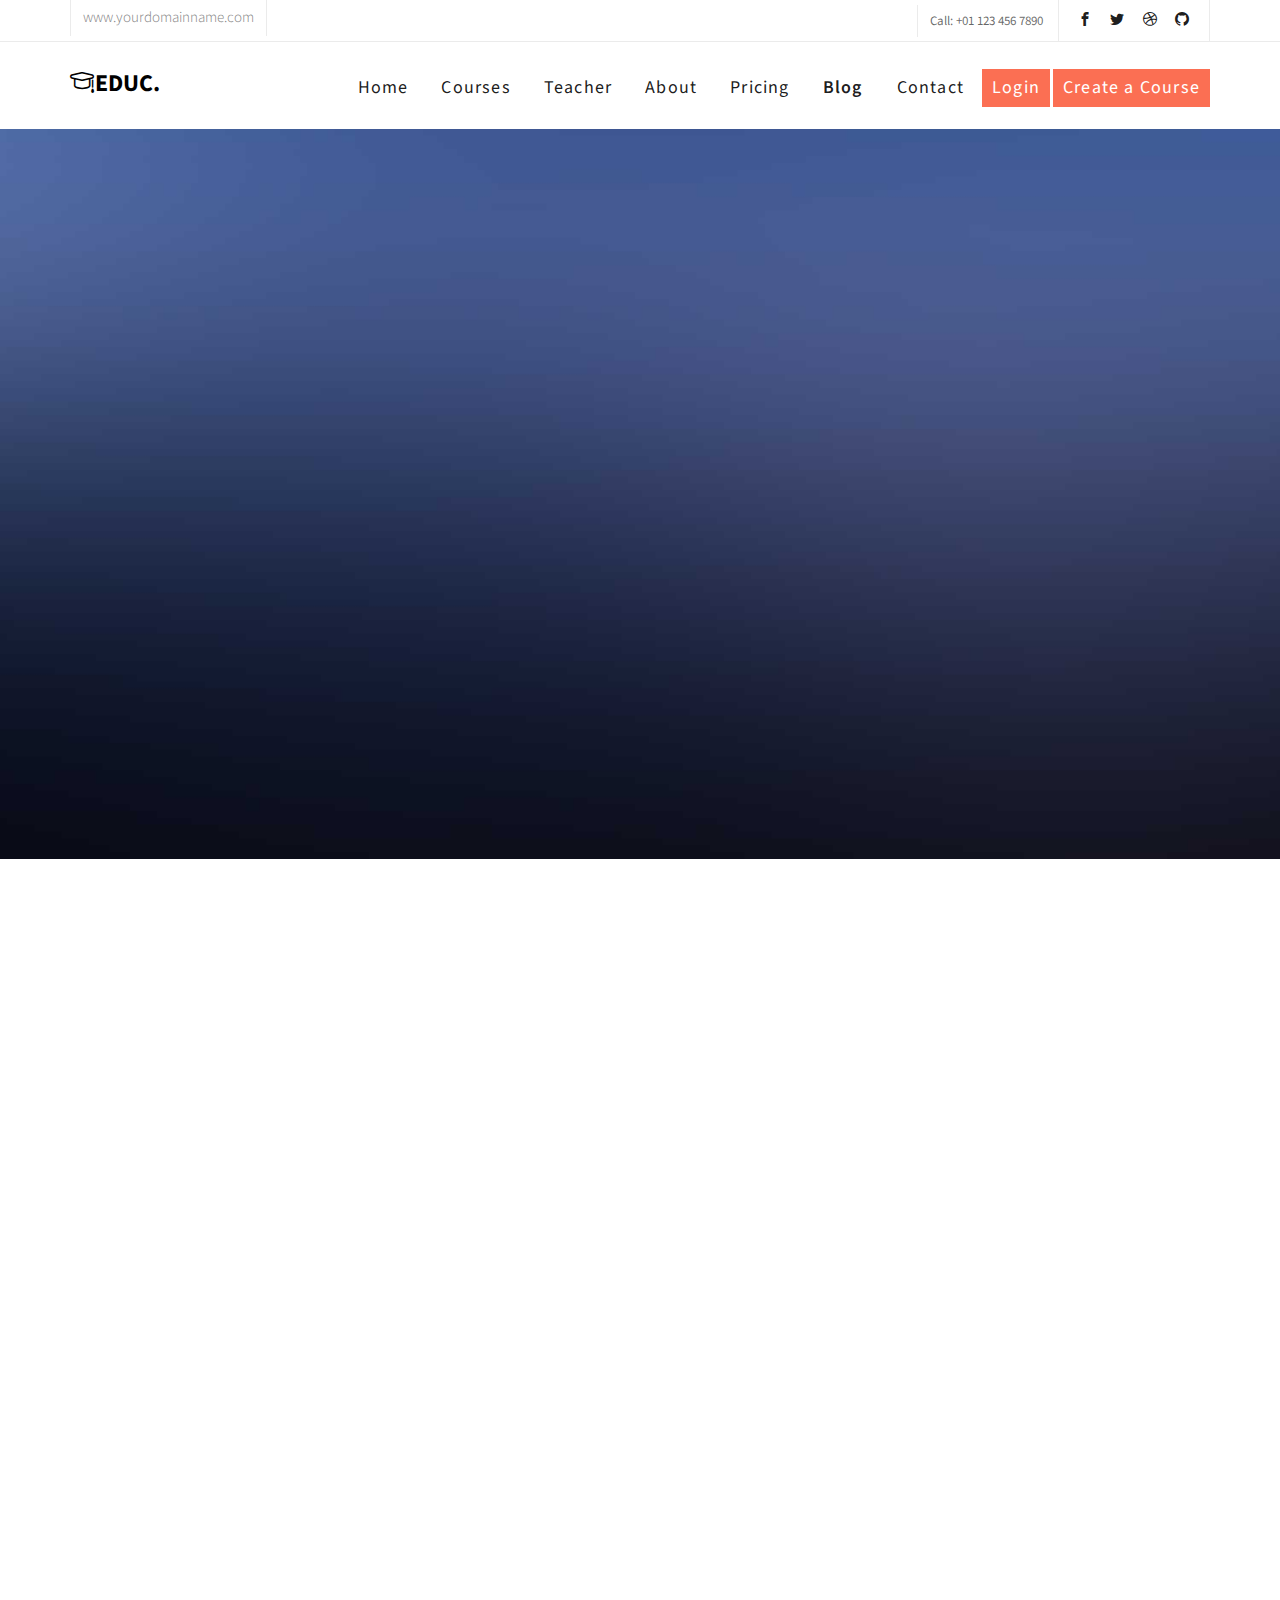
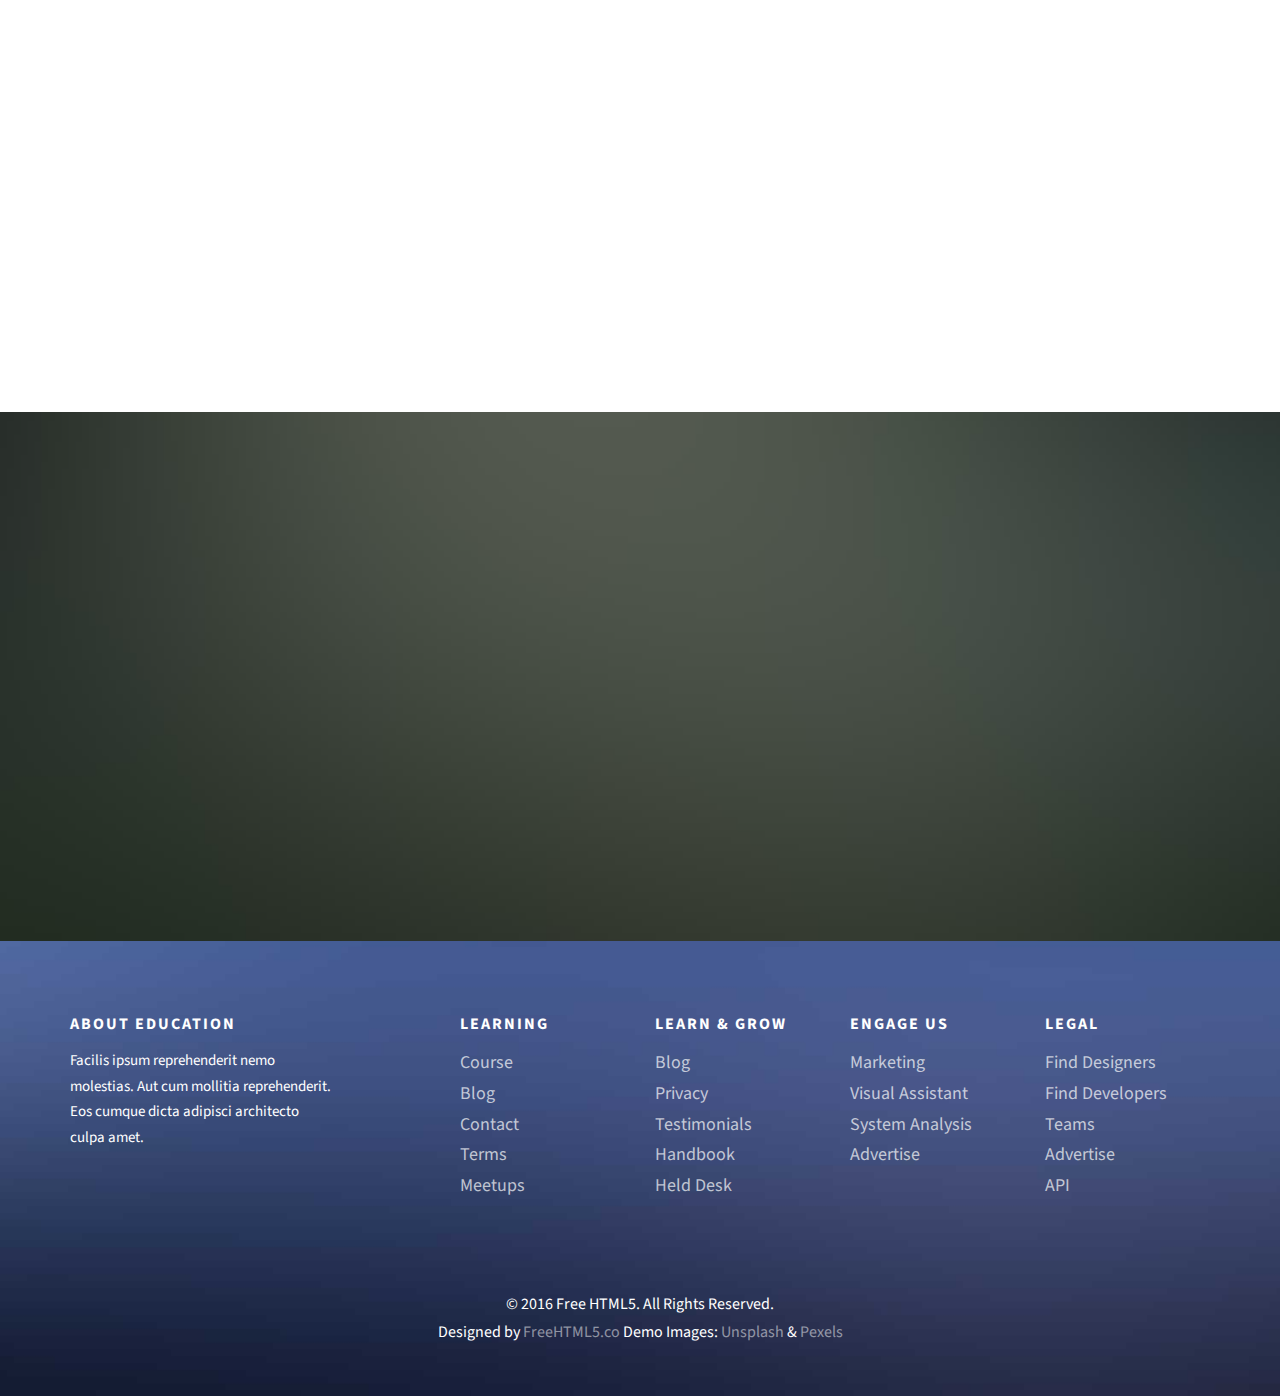
<file: blog.html>
<!DOCTYPE HTML>
<html>
	<head>
	<meta charset="utf-8">
	<meta http-equiv="X-UA-Compatible" content="IE=edge">
	<title>Education &mdash; Free Website Template, Free HTML5 Template by freehtml5.co</title>
	<meta name="viewport" content="width=device-width, initial-scale=1">
	<meta name="description" content="Free HTML5 Website Template by freehtml5.co" />
	<meta name="keywords" content="free website templates, free html5, free template, free bootstrap, free website template, html5, css3, mobile first, responsive" />
	<meta name="author" content="freehtml5.co" />

	<!-- 
	//////////////////////////////////////////////////////

	FREE HTML5 TEMPLATE 
	DESIGNED & DEVELOPED by FreeHTML5.co
		
	Website: 		http://freehtml5.co/
	Email: 			info@freehtml5.co
	Twitter: 		http://twitter.com/fh5co
	Facebook: 		https://www.facebook.com/fh5co

	//////////////////////////////////////////////////////
	 -->

  	<!-- Facebook and Twitter integration -->
	<meta property="og:title" content=""/>
	<meta property="og:image" content=""/>
	<meta property="og:url" content=""/>
	<meta property="og:site_name" content=""/>
	<meta property="og:description" content=""/>
	<meta name="twitter:title" content="" />
	<meta name="twitter:image" content="" />
	<meta name="twitter:url" content="" />
	<meta name="twitter:card" content="" />

	<link href="https://fonts.googleapis.com/css?family=Source+Sans+Pro:300,400,600,700" rel="stylesheet">
	<link href="https://fonts.googleapis.com/css?family=Roboto+Slab:300,400" rel="stylesheet">
	
	<!-- Animate.css -->
	<link rel="stylesheet" href="css/animate.css">
	<!-- Icomoon Icon Fonts-->
	<link rel="stylesheet" href="css/icomoon.css">
	<!-- Bootstrap  -->
	<link rel="stylesheet" href="css/bootstrap.css">

	<!-- Magnific Popup -->
	<link rel="stylesheet" href="css/magnific-popup.css">

	<!-- Owl Carousel  -->
	<link rel="stylesheet" href="css/owl.carousel.min.css">
	<link rel="stylesheet" href="css/owl.theme.default.min.css">

	<!-- Flexslider  -->
	<link rel="stylesheet" href="css/flexslider.css">

	<!-- Pricing -->
	<link rel="stylesheet" href="css/pricing.css">

	<!-- Theme style  -->
	<link rel="stylesheet" href="css/style.css">

	<!-- Modernizr JS -->
	<script src="js/modernizr-2.6.2.min.js"></script>
	<!-- FOR IE9 below -->
	<!--[if lt IE 9]>
	<script src="js/respond.min.js"></script>
	<![endif]-->

	</head>
	<body>
		
	<div class="fh5co-loader"></div>
	
	<div id="page">
	<nav class="fh5co-nav" role="navigation">
		<div class="top">
			<div class="container">
				<div class="row">
					<div class="col-xs-12 text-right">
						<p class="site">www.yourdomainname.com</p>
						<p class="num">Call: +01 123 456 7890</p>
						<ul class="fh5co-social">
							<li><a href="#"><i class="icon-facebook2"></i></a></li>
							<li><a href="#"><i class="icon-twitter2"></i></a></li>
							<li><a href="#"><i class="icon-dribbble2"></i></a></li>
							<li><a href="#"><i class="icon-github"></i></a></li>
						</ul>
					</div>
				</div>
			</div>
		</div>
		<div class="top-menu">
			<div class="container">
				<div class="row">
					<div class="col-xs-2">
						<div id="fh5co-logo"><a href="index.html"><i class="icon-study"></i>Educ<span>.</span></a></div>
					</div>
					<div class="col-xs-10 text-right menu-1">
						<ul>
							<li><a href="index.html">Home</a></li>
							<li><a href="courses.html">Courses</a></li>
							<li><a href="teacher.html">Teacher</a></li>
							<li><a href="about.html">About</a></li>
							<li><a href="pricing.html">Pricing</a></li>
							<li class="has-dropdown active">
								<a href="blog.html">Blog</a>
								<ul class="dropdown">
									<li><a href="#">Web Design</a></li>
									<li><a href="#">eCommerce</a></li>
									<li><a href="#">Branding</a></li>
									<li><a href="#">API</a></li>
								</ul>
							</li>
							<li><a href="contact.html">Contact</a></li>
							<li class="btn-cta"><a href="#"><span>Login</span></a></li>
							<li class="btn-cta"><a href="#"><span>Create a Course</span></a></li>
						</ul>
					</div>
				</div>
				
			</div>
		</div>
	</nav>
	
	<aside id="fh5co-hero">
		<div class="flexslider">
			<ul class="slides">
		   	<li style="background-image: url(images/img_bg_4.jpg);">
		   		<div class="overlay-gradient"></div>
		   		<div class="container">
		   			<div class="row">
			   			<div class="col-md-8 col-md-offset-2 text-center slider-text">
			   				<div class="slider-text-inner">
			   					<h1 class="heading-section">Blog &amp; Events</h1>
									<h2>Free html5 templates Made by <a href="http://freehtml5.co/" target="_blank">freehtml5.co</a></h2>
			   				</div>
			   			</div>
			   		</div>
		   		</div>
		   	</li>
		  	</ul>
	  	</div>
	</aside>

	<div id="fh5co-blog">
		<div class="container">
			<div class="row animate-box">
				<div class="col-md-8 col-md-offset-2 text-center fh5co-heading">
					<h2>Blog &amp; Events</h2>
					<p>Dignissimos asperiores vitae velit veniam totam fuga molestias accusamus alias autem provident. Odit ab aliquam dolor eius.</p>
				</div>
			</div>
			<div class="row row-padded-mb">
				<div class="col-md-4 animate-box">
					<div class="fh5co-event">
						<div class="date text-center"><span>15<br>Mar.</span></div>
						<h3><a href="#">USA, International Triathlon Event</a></h3>
						<p>Far far away, behind the word mountains, far from the countries Vokalia and Consonantia, there live the blind texts.</p>
						<p><a href="#">Read More</a></p>
					</div>
				</div>
				<div class="col-md-4 animate-box">
					<div class="fh5co-event">
						<div class="date text-center"><span>15<br>Mar.</span></div>
						<h3><a href="#">USA, International Triathlon Event</a></h3>
						<p>Far far away, behind the word mountains, far from the countries Vokalia and Consonantia, there live the blind texts.</p>
						<p><a href="#">Read More</a></p>
					</div>
				</div>
				<div class="col-md-4 animate-box">
					<div class="fh5co-event">
						<div class="date text-center"><span>15<br>Mar.</span></div>
						<h3><a href="#">New Device Develope by Microsoft</a></h3>
						<p>Far far away, behind the word mountains, far from the countries Vokalia and Consonantia, there live the blind texts.</p>
						<p><a href="#">Read More</a></p>
					</div>
				</div>
			</div>
			<div class="row">
				<div class="col-lg-4 col-md-4">
					<div class="fh5co-blog animate-box">
						<a href="#" class="blog-img-holder" style="background-image: url(images/project-1.jpg);"></a>
						<div class="blog-text">
							<h3><a href="#">Healty Lifestyle &amp; Living</a></h3>
							<span class="posted_on">March. 15th</span>
							<span class="comment"><a href="">21<i class="icon-speech-bubble"></i></a></span>
							<p>Far far away, behind the word mountains, far from the countries Vokalia and Consonantia, there live the blind texts.</p>
						</div> 
					</div>
				</div>
				<div class="col-lg-4 col-md-4">
					<div class="fh5co-blog animate-box">
						<a href="#" class="blog-img-holder" style="background-image: url(images/project-2.jpg);"></a>
						<div class="blog-text">
							<h3><a href="#">Healty Lifestyle &amp; Living</a></h3>
							<span class="posted_on">March. 15th</span>
							<span class="comment"><a href="">21<i class="icon-speech-bubble"></i></a></span>
							<p>Far far away, behind the word mountains, far from the countries Vokalia and Consonantia, there live the blind texts.</p>
						</div> 
					</div>
				</div>
				<div class="col-lg-4 col-md-4">
					<div class="fh5co-blog animate-box">
						<a href="#" class="blog-img-holder" style="background-image: url(images/project-3.jpg);"></a>
						<div class="blog-text">
							<h3><a href="#">Healty Lifestyle &amp; Living</a></h3>
							<span class="posted_on">March. 15th</span>
							<span class="comment"><a href="">21<i class="icon-speech-bubble"></i></a></span>
							<p>Far far away, behind the word mountains, far from the countries Vokalia and Consonantia, there live the blind texts.</p>
						</div> 
					</div>
				</div>
			</div>
		</div>
	</div>

	<div id="fh5co-register" style="background-image: url(images/img_bg_2.jpg);">
		<div class="overlay"></div>
		<div class="row">
			<div class="col-md-8 col-md-offset-2 animate-box">
				<div class="date-counter text-center">
					<h2>Get 400 of Online Courses for Free</h2>
					<h3>By Mike Smith</h3>
					<div class="simply-countdown simply-countdown-one"></div>
					<p><strong>Limited Offer, Hurry Up!</strong></p>
					<p><a href="#" class="btn btn-primary btn-lg btn-reg">Register Now!</a></p>
				</div>
			</div>
		</div>
	</div>

	<footer id="fh5co-footer" role="contentinfo" style="background-image: url(images/img_bg_4.jpg);">
		<div class="overlay"></div>
		<div class="container">
			<div class="row row-pb-md">
				<div class="col-md-3 fh5co-widget">
					<h3>About Education</h3>
					<p>Facilis ipsum reprehenderit nemo molestias. Aut cum mollitia reprehenderit. Eos cumque dicta adipisci architecto culpa amet.</p>
				</div>
				<div class="col-md-2 col-sm-4 col-xs-6 col-md-push-1 fh5co-widget">
					<h3>Learning</h3>
					<ul class="fh5co-footer-links">
						<li><a href="#">Course</a></li>
						<li><a href="#">Blog</a></li>
						<li><a href="#">Contact</a></li>
						<li><a href="#">Terms</a></li>
						<li><a href="#">Meetups</a></li>
					</ul>
				</div>

				<div class="col-md-2 col-sm-4 col-xs-6 col-md-push-1 fh5co-widget">
					<h3>Learn &amp; Grow</h3>
					<ul class="fh5co-footer-links">
						<li><a href="#">Blog</a></li>
						<li><a href="#">Privacy</a></li>
						<li><a href="#">Testimonials</a></li>
						<li><a href="#">Handbook</a></li>
						<li><a href="#">Held Desk</a></li>
					</ul>
				</div>

				<div class="col-md-2 col-sm-4 col-xs-6 col-md-push-1 fh5co-widget">
					<h3>Engage us</h3>
					<ul class="fh5co-footer-links">
						<li><a href="#">Marketing</a></li>
						<li><a href="#">Visual Assistant</a></li>
						<li><a href="#">System Analysis</a></li>
						<li><a href="#">Advertise</a></li>
					</ul>
				</div>

				<div class="col-md-2 col-sm-4 col-xs-6 col-md-push-1 fh5co-widget">
					<h3>Legal</h3>
					<ul class="fh5co-footer-links">
						<li><a href="#">Find Designers</a></li>
						<li><a href="#">Find Developers</a></li>
						<li><a href="#">Teams</a></li>
						<li><a href="#">Advertise</a></li>
						<li><a href="#">API</a></li>
					</ul>
				</div>
			</div>

			<div class="row copyright">
				<div class="col-md-12 text-center">
					<p>
						<small class="block">&copy; 2016 Free HTML5. All Rights Reserved.</small> 
						<small class="block">Designed by <a href="http://freehtml5.co/" target="_blank">FreeHTML5.co</a> Demo Images: <a href="http://unsplash.co/" target="_blank">Unsplash</a> &amp; <a href="https://www.pexels.com/" target="_blank">Pexels</a></small>
					</p>
				</div>
			</div>

		</div>
	</footer>
	</div>

	<div class="gototop js-top">
		<a href="#" class="js-gotop"><i class="icon-arrow-up"></i></a>
	</div>
	
	<!-- jQuery -->
	<script src="js/jquery.min.js"></script>
	<!-- jQuery Easing -->
	<script src="js/jquery.easing.1.3.js"></script>
	<!-- Bootstrap -->
	<script src="js/bootstrap.min.js"></script>
	<!-- Waypoints -->
	<script src="js/jquery.waypoints.min.js"></script>
	<!-- Stellar Parallax -->
	<script src="js/jquery.stellar.min.js"></script>
	<!-- Carousel -->
	<script src="js/owl.carousel.min.js"></script>
	<!-- Flexslider -->
	<script src="js/jquery.flexslider-min.js"></script>
	<!-- countTo -->
	<script src="js/jquery.countTo.js"></script>
	<!-- Magnific Popup -->
	<script src="js/jquery.magnific-popup.min.js"></script>
	<script src="js/magnific-popup-options.js"></script>
	<!-- Count Down -->
	<script src="js/simplyCountdown.js"></script>
	<!-- Main -->
	<script src="js/main.js"></script>
	<script>
    var d = new Date(new Date().getTime() + 1000 * 120 * 120 * 2000);

    // default example
    simplyCountdown('.simply-countdown-one', {
        year: d.getFullYear(),
        month: d.getMonth() + 1,
        day: d.getDate()
    });

    //jQuery example
    $('#simply-countdown-losange').simplyCountdown({
        year: d.getFullYear(),
        month: d.getMonth() + 1,
        day: d.getDate(),
        enableUtc: false
    });
	</script>
	</body>
</html>
</file>
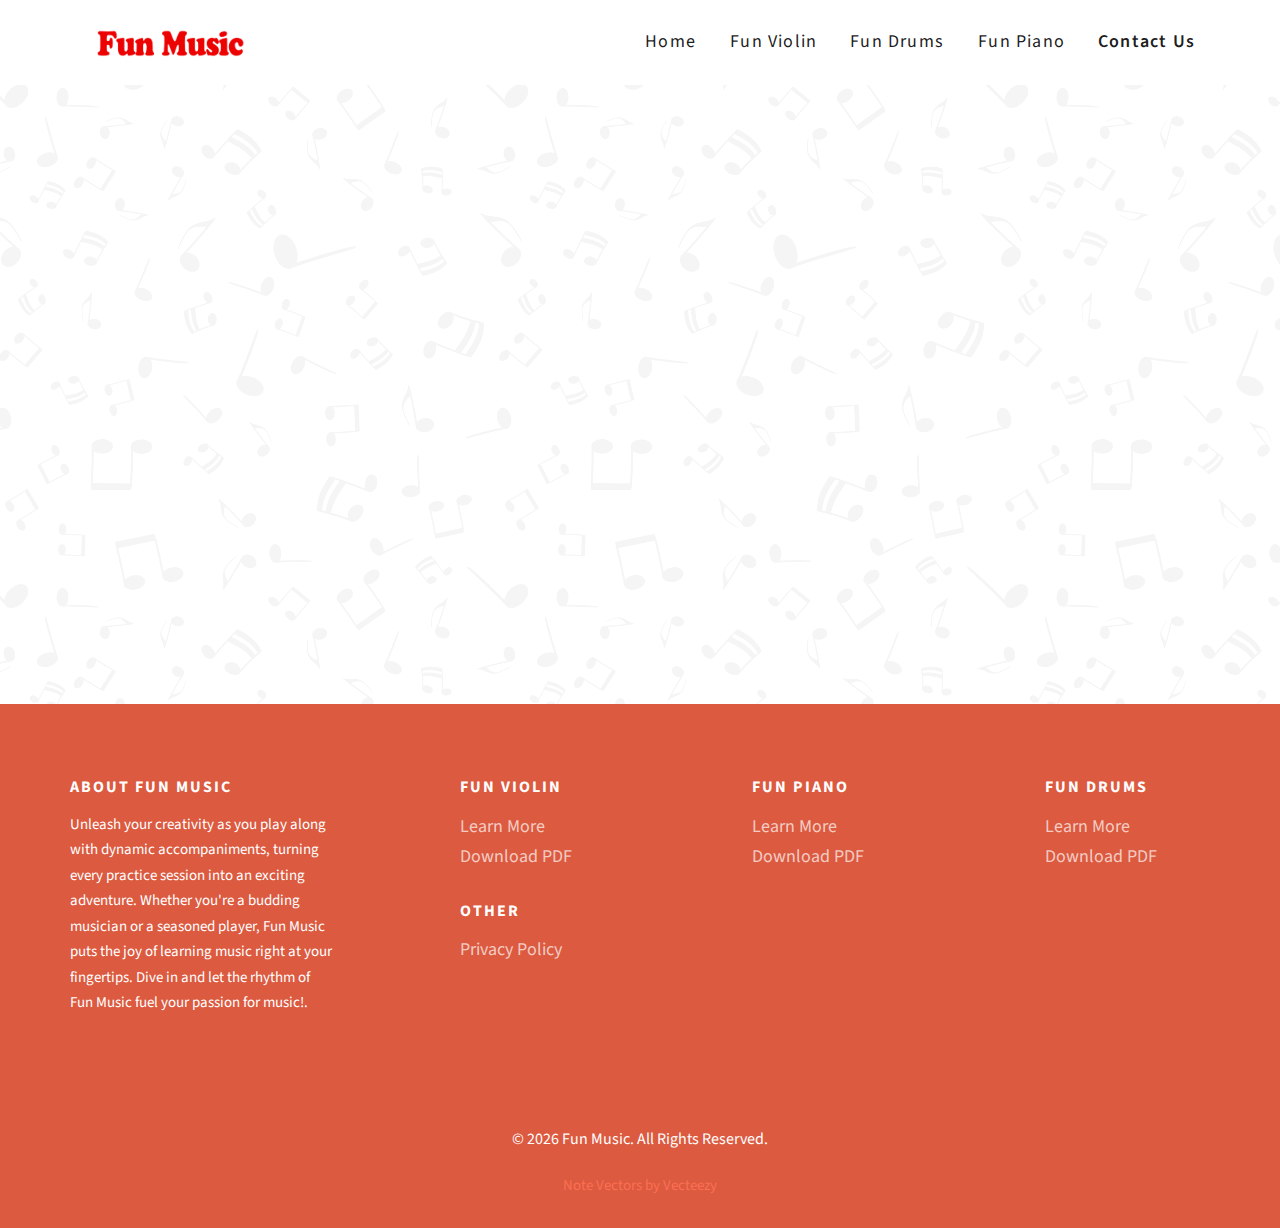
<file: contact-us.html>
<!DOCTYPE html>
<html>
  <head>
    <meta charset="utf-8" />
    <meta http-equiv="X-UA-Compatible" content="IE=edge" />
    <title>Fun Music</title>
    <meta name="viewport" content="width=device-width, initial-scale=1" />
    <meta
      name="description"
      content="Free HTML5 Website Template by freehtml5.co"
    />
    <meta
      name="keywords"
      content="fun music, fun violin, fun piano, fun drums, accompaniment music"
    />
    <meta name="author" content="freehtml5.co" />

    <!-- 
	//////////////////////////////////////////////////////

	FREE HTML5 TEMPLATE 
	DESIGNED & DEVELOPED by FreeHTML5.co
		
	Website: 		http://freehtml5.co/
	Email: 			info@freehtml5.co
	Twitter: 		http://twitter.com/fh5co
	Facebook: 		https://www.facebook.com/fh5co

	//////////////////////////////////////////////////////
	 -->

    <!-- Facebook and Twitter integration -->
    <meta property="og:title" content="" />
    <meta property="og:image" content="" />
    <meta property="og:url" content="" />
    <meta property="og:site_name" content="" />
    <meta property="og:description" content="" />
    <meta name="twitter:title" content="" />
    <meta name="twitter:image" content="" />
    <meta name="twitter:url" content="" />
    <meta name="twitter:card" content="" />

    <link
      href="https://fonts.googleapis.com/css?family=Source+Sans+Pro:300,400,600,700"
      rel="stylesheet"
    />
    <link
      href="https://fonts.googleapis.com/css?family=Roboto+Slab:300,400"
      rel="stylesheet"
    />

    <!-- Animate.css -->
    <link rel="stylesheet" href="css/animate.css" />
    <!-- Icomoon Icon Fonts-->
    <link rel="stylesheet" href="css/icomoon.css" />
    <!-- Bootstrap  -->
    <link rel="stylesheet" href="css/bootstrap.css" />

    <!-- Magnific Popup -->
    <link rel="stylesheet" href="css/magnific-popup.css" />

    <!-- Owl Carousel  -->
    <link rel="stylesheet" href="css/owl.carousel.min.css" />
    <link rel="stylesheet" href="css/owl.theme.default.min.css" />

    <!-- Flexslider  -->
    <link rel="stylesheet" href="css/flexslider.css" />

    <!-- Pricing -->
    <link rel="stylesheet" href="css/pricing.css" />

    <!-- Theme style  -->
    <link rel="stylesheet" href="css/style.css" />

    <link
      rel="shortcut icon"
      href="images/ICONWEB/icon-web-red.jpg"
      type="image/png"
    />

    <!-- Modernizr JS -->
    <script src="js/modernizr-2.6.2.min.js"></script>
    <!-- <script src="https://cdn.tailwindcss.com"></script> -->
    <!-- FOR IE9 below -->
    <!--[if lt IE 9]>
      <script src="js/respond.min.js"></script>
    <![endif]-->
  </head>
  <body>
    <div class="fh5co-loader"></div>

    <div id="page">
      <nav class="fh5co-nav nav-contact" role="navigation">
        <!-- <div class="top">
          <div class="container">
            <div class="row">
              <div class="col-xs-12 text-right">
                <p class="site">www.funmusicsoftware.com</p>
                <a href="tel:+62 856-9000-880" class="num"
                  >Call: +62 856-9000-880</a
                >
              </div>
            </div>
          </div>
        </div> -->
        <div class="top-menu">
          <div class="container">
            <div class="row">
              <div class="col-xs-2">
                <div id="fh5co-logo">
                  <a href="index.html">
                    <!-- <i class="icon-study"></i> -->
                    <img
                      class="brand-text"
                      src="images/brand-text.png"
                      alt="fun-music"
                    />
                  </a>
                </div>
              </div>
              <div class="col-xs-10 text-right menu-1">
                <ul>
                  <li>
                    <a href="index.html">Home</a>
                  </li>
                  <li><a href="fun-violin.html">Fun Violin</a></li>
                  <!-- <li><a href="fun-drums.html">Fun Drums</a></li> -->

                  <li class="has-dropdown">
                    <a href="#">Fun Drums</a>
                    <ul class="dropdown">
                      <li><a href="fun-drums.html">Download PDF</a></li>
                      <li><a href="fun-drums-tutorial.html">How To Play</a></li>
                    </ul>
                  </li>
                  <li><a href="fun-piano.html">Fun Piano</a></li>
                  <li class="active">
                    <a href="contact-us.html">Contact Us</a>
                  </li>
                </ul>
              </div>
            </div>
          </div>
        </div>
      </nav>

      <div id="fh5co-contact">
        <div class="overlay-notes"></div>
        <div class="container">
          <div class="row">
            <div class="col-md-5 col-md-push-1 animate-box">
              <div class="fh5co-contact-info">
                <h3 style="margin-bottom: 30px">Contact Information</h3>
                <ul>
                  <!-- <li class="address">
                    198 West 21th Street, <br />
                    Suite 721 New York NY 10016
                  </li> -->
                  <!-- <li class="phone">
                    <a href="tel://1234567920">+ 1235 2355 98</a>
                  </li> -->
                  <li class="email">
                    <a href="mailto:support@funmusicsoftware.com"
                      >support@funmusicsoftware.com</a
                    >
                  </li>
                  <li class="url">
                    <a href="https://www.funmusicsoftware.com"
                      >funmusicsoftware.com</a
                    >
                  </li>
                </ul>
              </div>
            </div>
            <div class="col-md-6 animate-box">
              <h3>Get In Touch</h3>
              <form id="contactForm" action="#">
                <div class="row form-group">
                  <div class="col-md-6">
                    <!-- <label for="fname">First Name</label> -->
                    <input
                      type="text"
                      id="fname"
                      class="form-control name-form"
                      placeholder="First name"
                    />
                  </div>
                  <div class="col-md-6">
                    <!-- <label for="lname">Last Name</label> -->
                    <input
                      type="text"
                      id="lname"
                      class="form-control"
                      placeholder="Last name (optional)"
                    />
                  </div>
                </div>

                <div class="row form-group">
                  <div class="col-md-12">
                    <!-- <label for="email">Email</label> -->
                    <input
                      type="text"
                      id="email"
                      class="form-control"
                      placeholder="Email address"
                    />
                  </div>
                </div>

                <div class="row form-group">
                  <div class="col-md-12">
                    <!-- <label for="subject">Subject</label> -->
                    <input
                      type="text"
                      id="subject"
                      class="form-control"
                      placeholder="Subject of this message"
                    />
                  </div>
                </div>

                <div class="row form-group">
                  <div class="col-md-12">
                    <!-- <label for="message">Message</label> -->
                    <textarea
                      name="message"
                      id="message"
                      cols="30"
                      rows="8"
                      class="form-control"
                      placeholder="Your message"
                    ></textarea>
                  </div>
                </div>
                <div class="form-group">
                  <!-- <input
                    type="submit"
                    value="Send Message"
                    class="btn btn-primary"
                  /> -->
                  <button
                    type="submit"
                    id="submit-contact-form"
                    class="btn btn-primary"
                  >
                    Send Message
                  </button>
                </div>
              </form>
            </div>
          </div>
        </div>
      </div>

      <!-- Modal success -->
      <div
        class="modal fade"
        id="modal-success"
        tabindex="-1"
        role="dialog"
        aria-labelledby="modal-success-label"
      >
        <div class="modal-dialog" role="document">
          <div class="modal-content">
            <div class="modal-content">
              <div class="modal-header">
                <button
                  type="button"
                  class="close"
                  data-dismiss="modal"
                  aria-label="Close"
                >
                  <span aria-hidden="true">&times;</span>
                </button>
                <h4 class="modal-title" id="modal-success-label">Info</h4>
              </div>
              <div class="modal-body">
                <p>Success! Your message has been sent.</p>
              </div>
              <div class="modal-footer">
                <button
                  type="button"
                  class="btn btn-default"
                  data-dismiss="modal"
                >
                  Close
                </button>
                <!-- Additional buttons can be added here -->
              </div>
            </div>
          </div>
        </div>
      </div>

      <!-- Modal error -->
      <div
        class="modal fade"
        id="modal-error"
        tabindex="-1"
        role="dialog"
        aria-labelledby="modal-error-label"
      >
        <div class="modal-dialog" role="document">
          <div class="modal-content">
            <div class="modal-content">
              <div class="modal-header">
                <button
                  type="button"
                  class="close"
                  data-dismiss="modal"
                  aria-label="Close"
                >
                  <span aria-hidden="true">&times;</span>
                </button>
                <h4 class="modal-title" id="modal-error-label">Info</h4>
              </div>
              <div class="modal-body">
                <p id="error-message">Incorrect Fun Music ID or password</p>
              </div>
              <div class="modal-footer">
                <button
                  type="button"
                  class="btn btn-default"
                  data-dismiss="modal"
                >
                  Close
                </button>
                <!-- Additional buttons can be added here -->
              </div>
            </div>
          </div>
        </div>
      </div>

      <footer
        id="fh5co-footer"
        role="contentinfo"
        style="background-color: #dc5a3f"
      >
        <!-- <div class="overlay"></div> -->
        <div class="container">
          <div class="row row-pb-md">
            <div class="col-md-3 fh5co-widget">
              <h3>About Fun Music</h3>
              <p>
                Unleash your creativity as you play along with dynamic
                accompaniments, turning every practice session into an exciting
                adventure. Whether you're a budding musician or a seasoned
                player, Fun Music puts the joy of learning music right at your
                fingertips. Dive in and let the rhythm of Fun Music fuel your
                passion for music!.
              </p>
            </div>
            <div class="col-md-3 col-sm-4 col-xs-6 col-md-push-1 fh5co-widget">
              <h3>Fun Violin</h3>
              <ul class="fh5co-footer-links">
                <li><a href="#">Learn More</a></li>
                <li><a href="#">Download PDF</a></li>
              </ul>
            </div>

            <div class="col-md-3 col-sm-4 col-xs-6 col-md-push-1 fh5co-widget">
              <h3>Fun Piano</h3>
              <ul class="fh5co-footer-links">
                <li><a href="#">Learn More</a></li>
                <li><a href="#">Download PDF</a></li>
              </ul>
            </div>

            <div class="col-md-3 col-sm-4 col-xs-6 col-md-push-1 fh5co-widget">
              <h3>Fun Drums</h3>
              <ul class="fh5co-footer-links">
                <li><a href="#">Learn More</a></li>
                <li><a href="#">Download PDF</a></li>
              </ul>
            </div>

            <div class="col-md-3 col-sm-4 col-xs-6 col-md-push-1 fh5co-widget">
              <h3>Other</h3>
              <ul class="fh5co-footer-links">
                <li>
                  <a href="https://www.funmusicsoftware.com/privacy-policy"
                    >Privacy Policy</a
                  >
                </li>
              </ul>
            </div>
          </div>

          <div class="row copyright">
            <div class="col-md-12 text-center">
              <p>
                <small class="block"
                  >&copy; <span id="currentYear"></span> Fun Music. All Rights
                  Reserved.</small
                >
              </p>
              <a href="https://www.vecteezy.com/free-vector/note"
                >Note Vectors by Vecteezy</a
              >
            </div>
          </div>
        </div>
      </footer>
    </div>

    <div class="gototop js-top">
      <a href="#" class="js-gotop"><i class="icon-arrow-up"></i></a>
    </div>

    <!-- jQuery -->
    <script src="js/jquery.min.js"></script>
    <!-- jQuery Easing -->
    <script src="js/jquery.easing.1.3.js"></script>
    <!-- Bootstrap -->
    <script src="js/bootstrap.min.js"></script>
    <!-- Waypoints -->
    <script src="js/jquery.waypoints.min.js"></script>
    <!-- Stellar Parallax -->
    <script src="js/jquery.stellar.min.js"></script>
    <!-- Carousel -->
    <script src="js/owl.carousel.min.js"></script>
    <!-- Flexslider -->
    <script src="js/jquery.flexslider-min.js"></script>
    <!-- countTo -->
    <script src="js/jquery.countTo.js"></script>
    <!-- Magnific Popup -->
    <script src="js/jquery.magnific-popup.min.js"></script>
    <script src="js/magnific-popup-options.js"></script>
    <!-- Count Down -->
    <script src="js/simplyCountdown.js"></script>
    <!-- Main -->
    <script src="js/main.js"></script>
    <script src="js/contact-form.js"></script>
    <script>
      var d = new Date(new Date().getTime() + 1000 * 120 * 120 * 2000);

      // default example
      simplyCountdown(".simply-countdown-one", {
        year: d.getFullYear(),
        month: d.getMonth() + 1,
        day: d.getDate(),
      });

      //jQuery example
      $("#simply-countdown-losange").simplyCountdown({
        year: d.getFullYear(),
        month: d.getMonth() + 1,
        day: d.getDate(),
        enableUtc: false,
      });

      // Get the current year
      var currentYear = new Date().getFullYear();

      // Set the current year in the HTML
      document.getElementById("currentYear").textContent = currentYear;
    </script>
  </body>
</html>
</file>
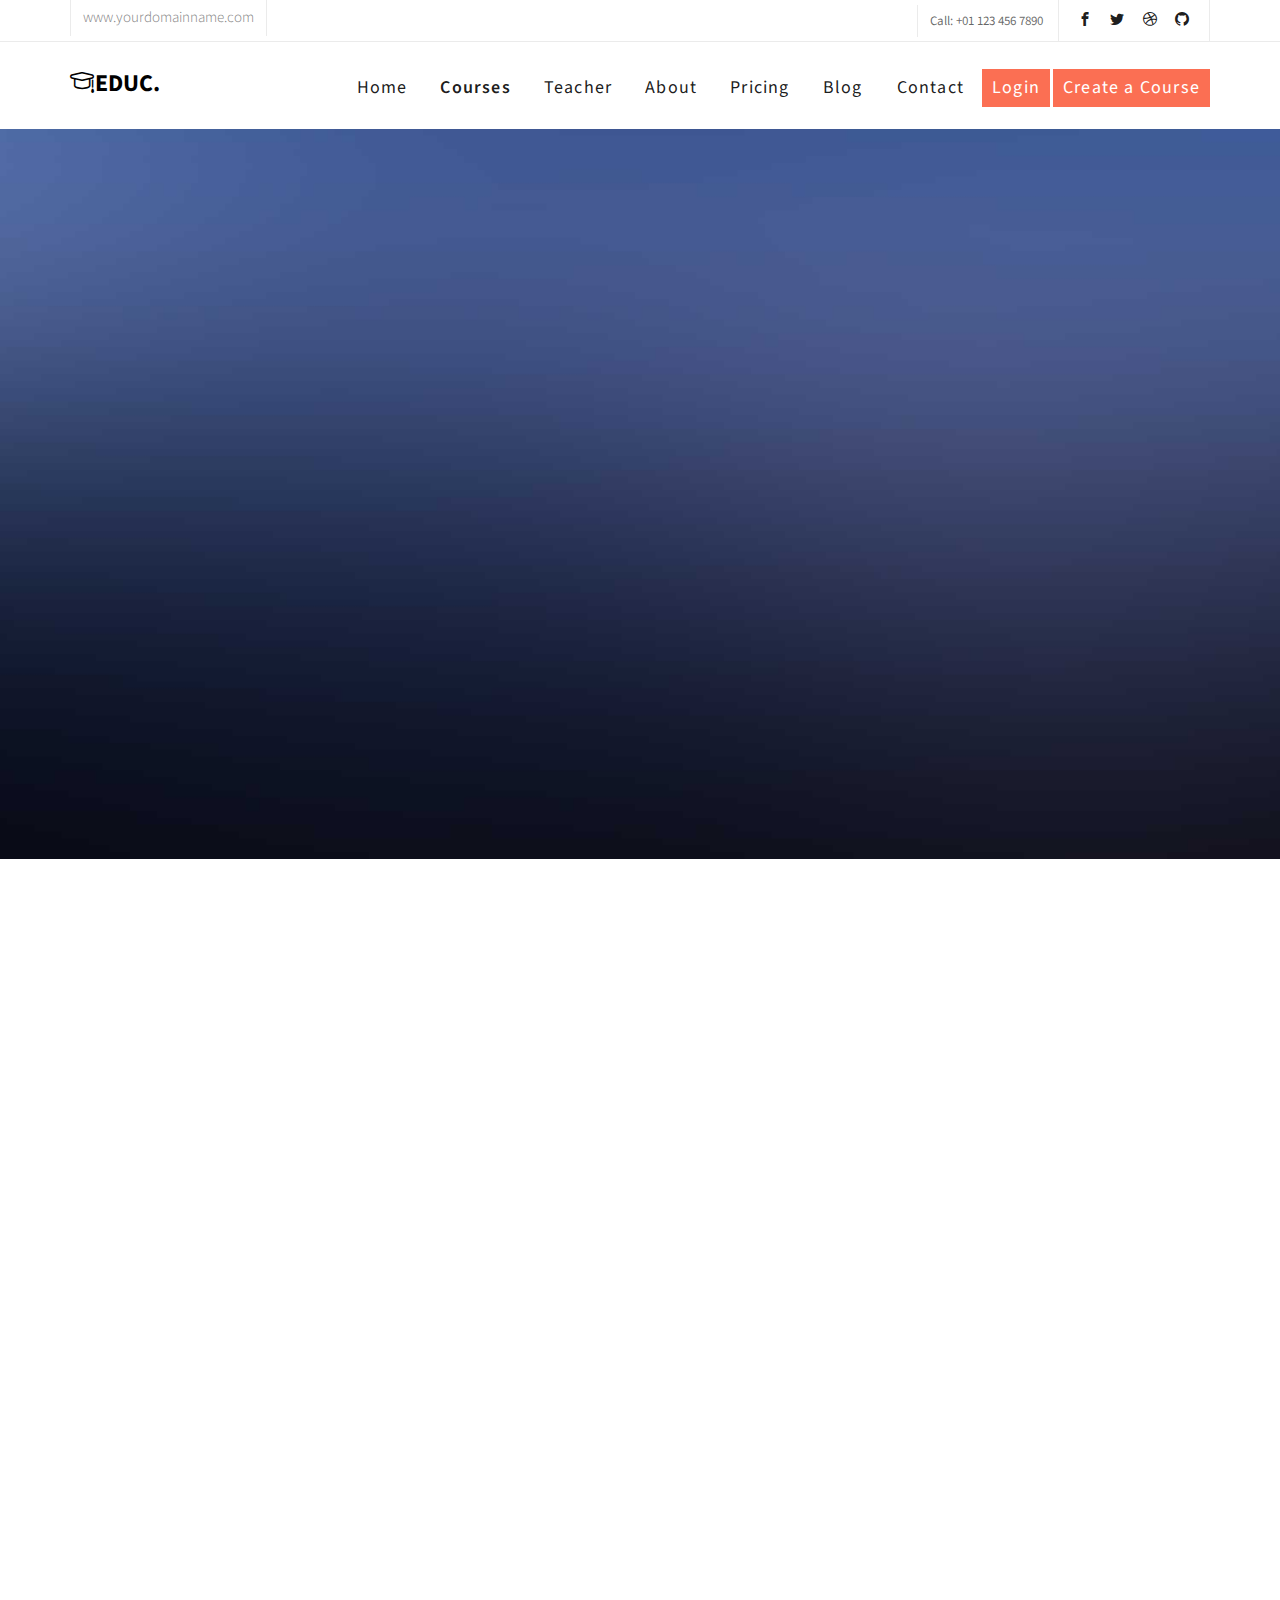
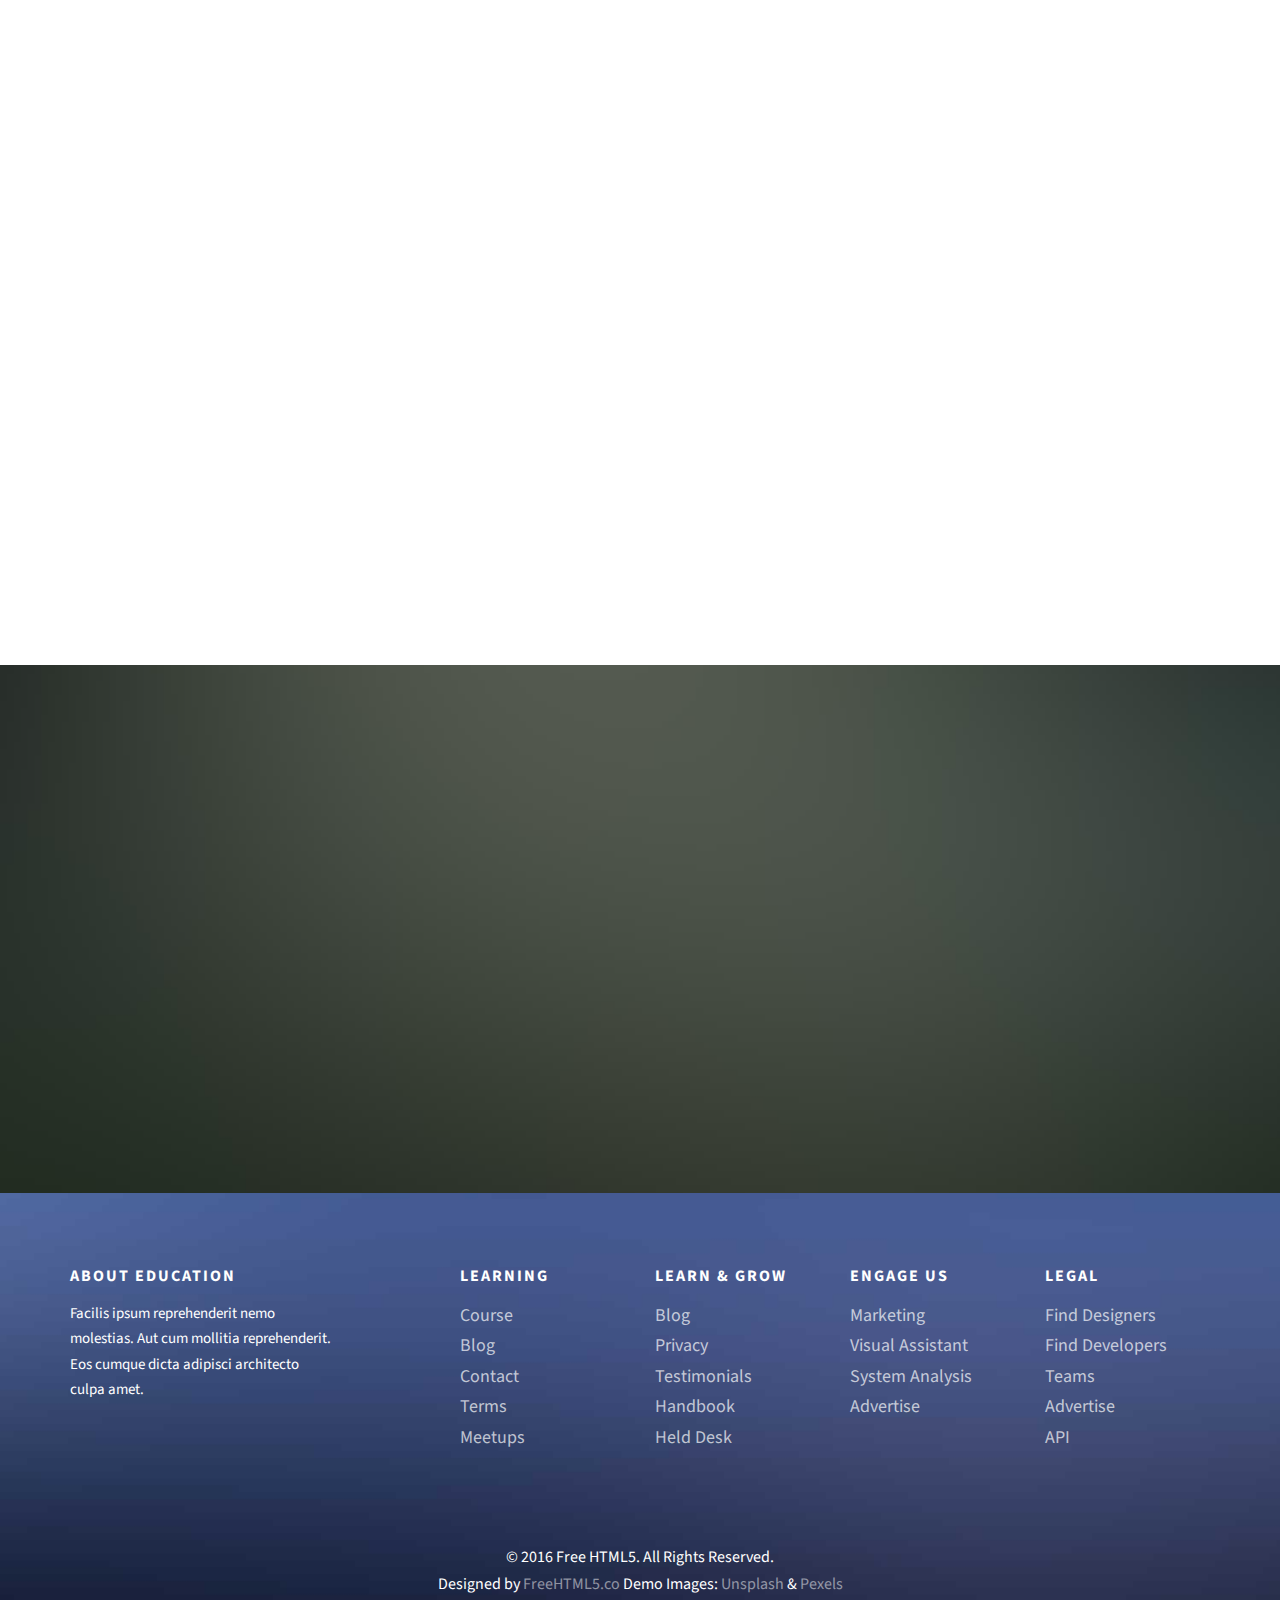
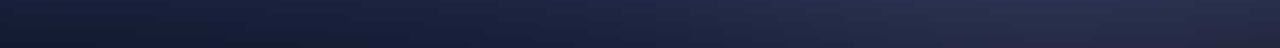
<file: courses.html>
<!DOCTYPE HTML>
<html>
	<head>
	<meta charset="utf-8">
	<meta http-equiv="X-UA-Compatible" content="IE=edge">
	<title>Education &mdash; Free Website Template, Free HTML5 Template by freehtml5.co</title>
	<meta name="viewport" content="width=device-width, initial-scale=1">
	<meta name="description" content="Free HTML5 Website Template by freehtml5.co" />
	<meta name="keywords" content="free website templates, free html5, free template, free bootstrap, free website template, html5, css3, mobile first, responsive" />
	<meta name="author" content="freehtml5.co" />

	<!-- 
	//////////////////////////////////////////////////////

	FREE HTML5 TEMPLATE 
	DESIGNED & DEVELOPED by FreeHTML5.co
		
	Website: 		http://freehtml5.co/
	Email: 			info@freehtml5.co
	Twitter: 		http://twitter.com/fh5co
	Facebook: 		https://www.facebook.com/fh5co

	//////////////////////////////////////////////////////
	 -->

  	<!-- Facebook and Twitter integration -->
	<meta property="og:title" content=""/>
	<meta property="og:image" content=""/>
	<meta property="og:url" content=""/>
	<meta property="og:site_name" content=""/>
	<meta property="og:description" content=""/>
	<meta name="twitter:title" content="" />
	<meta name="twitter:image" content="" />
	<meta name="twitter:url" content="" />
	<meta name="twitter:card" content="" />

	<link href="https://fonts.googleapis.com/css?family=Source+Sans+Pro:300,400,600,700" rel="stylesheet">
	<link href="https://fonts.googleapis.com/css?family=Roboto+Slab:300,400" rel="stylesheet">
	
	<!-- Animate.css -->
	<link rel="stylesheet" href="css/animate.css">
	<!-- Icomoon Icon Fonts-->
	<link rel="stylesheet" href="css/icomoon.css">
	<!-- Bootstrap  -->
	<link rel="stylesheet" href="css/bootstrap.css">

	<!-- Magnific Popup -->
	<link rel="stylesheet" href="css/magnific-popup.css">

	<!-- Owl Carousel  -->
	<link rel="stylesheet" href="css/owl.carousel.min.css">
	<link rel="stylesheet" href="css/owl.theme.default.min.css">

	<!-- Flexslider  -->
	<link rel="stylesheet" href="css/flexslider.css">

	<!-- Pricing -->
	<link rel="stylesheet" href="css/pricing.css">

	<!-- Theme style  -->
	<link rel="stylesheet" href="css/style.css">

	<!-- Modernizr JS -->
	<script src="js/modernizr-2.6.2.min.js"></script>
	<!-- FOR IE9 below -->
	<!--[if lt IE 9]>
	<script src="js/respond.min.js"></script>
	<![endif]-->

	</head>
	<body>
		
	<div class="fh5co-loader"></div>
	
	<div id="page">
	<nav class="fh5co-nav" role="navigation">
		<div class="top">
			<div class="container">
				<div class="row">
					<div class="col-xs-12 text-right">
						<p class="site">www.yourdomainname.com</p>
						<p class="num">Call: +01 123 456 7890</p>
						<ul class="fh5co-social">
							<li><a href="#"><i class="icon-facebook2"></i></a></li>
							<li><a href="#"><i class="icon-twitter2"></i></a></li>
							<li><a href="#"><i class="icon-dribbble2"></i></a></li>
							<li><a href="#"><i class="icon-github"></i></a></li>
						</ul>
					</div>
				</div>
			</div>
		</div>
		<div class="top-menu">
			<div class="container">
				<div class="row">
					<div class="col-xs-2">
						<div id="fh5co-logo"><a href="index.html"><i class="icon-study"></i>Educ<span>.</span></a></div>
					</div>
					<div class="col-xs-10 text-right menu-1">
						<ul>
							<li><a href="index.html">Home</a></li>
							<li class="active"><a href="courses.html">Courses</a></li>
							<li><a href="teacher.html">Teacher</a></li>
							<li><a href="about.html">About</a></li>
							<li><a href="pricing.html">Pricing</a></li>
							<li class="has-dropdown">
								<a href="blog.html">Blog</a>
								<ul class="dropdown">
									<li><a href="#">Web Design</a></li>
									<li><a href="#">eCommerce</a></li>
									<li><a href="#">Branding</a></li>
									<li><a href="#">API</a></li>
								</ul>
							</li>
							<li><a href="contact.html">Contact</a></li>
							<li class="btn-cta"><a href="#"><span>Login</span></a></li>
							<li class="btn-cta"><a href="#"><span>Create a Course</span></a></li>
						</ul>
					</div>
				</div>
				
			</div>
		</div>
	</nav>
	
	<aside id="fh5co-hero">
		<div class="flexslider">
			<ul class="slides">
		   	<li style="background-image: url(images/img_bg_4.jpg);">
		   		<div class="overlay-gradient"></div>
		   		<div class="container">
		   			<div class="row">
			   			<div class="col-md-8 col-md-offset-2 text-center slider-text">
			   				<div class="slider-text-inner">
			   					<h1 class="heading-section">Our Course</h1>
									<h2>Free html5 templates Made by <a href="http://freehtml5.co/" target="_blank">freehtml5.co</a></h2>
			   				</div>
			   			</div>
			   		</div>
		   		</div>
		   	</li>
		  	</ul>
	  	</div>
	</aside>

	<div id="fh5co-course">
		<div class="container">
			<div class="row animate-box">
				<div class="col-md-6 col-md-offset-3 text-center fh5co-heading">
					<h2>Our Course</h2>
					<p>Dignissimos asperiores vitae velit veniam totam fuga molestias accusamus alias autem provident. Odit ab aliquam dolor eius.</p>
				</div>
			</div>
			<div class="row">
				<div class="col-md-6 animate-box">
					<div class="course">
						<a href="#" class="course-img" style="background-image: url(images/project-1.jpg);">
						</a>
						<div class="desc">
							<h3><a href="#">Web Master</a></h3>
							<p>Dignissimos asperiores vitae velit veniam totam fuga molestias accusamus alias autem provident. Odit ab aliquam dolor eius molestias accusamus alias autem provident. Odit ab aliquam dolor eius.</p>
							<span><a href="#" class="btn btn-primary btn-sm btn-course">Take A Course</a></span>
						</div>
					</div>
				</div>
				<div class="col-md-6 animate-box">
					<div class="course">
						<a href="#" class="course-img" style="background-image: url(images/project-2.jpg);">
						</a>
						<div class="desc">
							<h3><a href="#">Business &amp; Accounting</a></h3>
							<p>Dignissimos asperiores vitae velit veniam totam fuga molestias accusamus alias autem provident. Odit ab aliquam dolor eius molestias accusamus alias autem provident. Odit ab aliquam dolor eius.</p>
							<span><a href="#" class="btn btn-primary btn-sm btn-course">Take A Course</a></span>
						</div>
					</div>
				</div>
				<div class="col-md-6 animate-box">
					<div class="course">
						<a href="#" class="course-img" style="background-image: url(images/project-3.jpg);">
						</a>
						<div class="desc">
							<h3><a href="#">Science &amp; Technology</a></h3>
							<p>Dignissimos asperiores vitae velit veniam totam fuga molestias accusamus alias autem provident. Odit ab aliquam dolor eius molestias accusamus alias autem provident. Odit ab aliquam dolor eius.</p>
							<span><a href="#" class="btn btn-primary btn-sm btn-course">Take A Course</a></span>
						</div>
					</div>
				</div>
				<div class="col-md-6 animate-box">
					<div class="course">
						<a href="#" class="course-img" style="background-image: url(images/project-4.jpg);">
						</a>
						<div class="desc">
							<h3><a href="#">Health &amp; Psychology</a></h3>
							<p>Dignissimos asperiores vitae velit veniam totam fuga molestias accusamus alias autem provident. Odit ab aliquam dolor eius molestias accusamus alias autem provident. Odit ab aliquam dolor eius.</p>
							<span><a href="#" class="btn btn-primary btn-sm btn-course">Take A Course</a></span>
						</div>
					</div>
				</div>
				<div class="col-md-6 animate-box">
					<div class="course">
						<a href="#" class="course-img" style="background-image: url(images/project-5.jpg);">
						</a>
						<div class="desc">
							<h3><a href="#">Science &amp; Technology</a></h3>
							<p>Dignissimos asperiores vitae velit veniam totam fuga molestias accusamus alias autem provident. Odit ab aliquam dolor eius molestias accusamus alias autem provident. Odit ab aliquam dolor eius.</p>
							<span><a href="#" class="btn btn-primary btn-sm btn-course">Take A Course</a></span>
						</div>
					</div>
				</div>
				<div class="col-md-6 animate-box">
					<div class="course">
						<a href="#" class="course-img" style="background-image: url(images/project-6.jpg);">
						</a>
						<div class="desc">
							<h3><a href="#">Health &amp; Psychology</a></h3>
							<p>Dignissimos asperiores vitae velit veniam totam fuga molestias accusamus alias autem provident. Odit ab aliquam dolor eius molestias accusamus alias autem provident. Odit ab aliquam dolor eius.</p>
							<span><a href="#" class="btn btn-primary btn-sm btn-course">Take A Course</a></span>
						</div>
					</div>
				</div>
			</div>
		</div>
	</div>

	<div id="fh5co-register" style="background-image: url(images/img_bg_2.jpg);">
		<div class="overlay"></div>
		<div class="row">
			<div class="col-md-8 col-md-offset-2 animate-box">
				<div class="date-counter text-center">
					<h2>Get 400 of Online Courses for Free</h2>
					<h3>By Mike Smith</h3>
					<div class="simply-countdown simply-countdown-one"></div>
					<p><strong>Limited Offer, Hurry Up!</strong></p>
					<p><a href="#" class="btn btn-primary btn-lg btn-reg">Register Now!</a></p>
				</div>
			</div>
		</div>
	</div>

	<footer id="fh5co-footer" role="contentinfo" style="background-image: url(images/img_bg_4.jpg);">
		<div class="overlay"></div>
		<div class="container">
			<div class="row row-pb-md">
				<div class="col-md-3 fh5co-widget">
					<h3>About Education</h3>
					<p>Facilis ipsum reprehenderit nemo molestias. Aut cum mollitia reprehenderit. Eos cumque dicta adipisci architecto culpa amet.</p>
				</div>
				<div class="col-md-2 col-sm-4 col-xs-6 col-md-push-1 fh5co-widget">
					<h3>Learning</h3>
					<ul class="fh5co-footer-links">
						<li><a href="#">Course</a></li>
						<li><a href="#">Blog</a></li>
						<li><a href="#">Contact</a></li>
						<li><a href="#">Terms</a></li>
						<li><a href="#">Meetups</a></li>
					</ul>
				</div>

				<div class="col-md-2 col-sm-4 col-xs-6 col-md-push-1 fh5co-widget">
					<h3>Learn &amp; Grow</h3>
					<ul class="fh5co-footer-links">
						<li><a href="#">Blog</a></li>
						<li><a href="#">Privacy</a></li>
						<li><a href="#">Testimonials</a></li>
						<li><a href="#">Handbook</a></li>
						<li><a href="#">Held Desk</a></li>
					</ul>
				</div>

				<div class="col-md-2 col-sm-4 col-xs-6 col-md-push-1 fh5co-widget">
					<h3>Engage us</h3>
					<ul class="fh5co-footer-links">
						<li><a href="#">Marketing</a></li>
						<li><a href="#">Visual Assistant</a></li>
						<li><a href="#">System Analysis</a></li>
						<li><a href="#">Advertise</a></li>
					</ul>
				</div>

				<div class="col-md-2 col-sm-4 col-xs-6 col-md-push-1 fh5co-widget">
					<h3>Legal</h3>
					<ul class="fh5co-footer-links">
						<li><a href="#">Find Designers</a></li>
						<li><a href="#">Find Developers</a></li>
						<li><a href="#">Teams</a></li>
						<li><a href="#">Advertise</a></li>
						<li><a href="#">API</a></li>
					</ul>
				</div>
			</div>

			<div class="row copyright">
				<div class="col-md-12 text-center">
					<p>
						<small class="block">&copy; 2016 Free HTML5. All Rights Reserved.</small> 
						<small class="block">Designed by <a href="http://freehtml5.co/" target="_blank">FreeHTML5.co</a> Demo Images: <a href="http://unsplash.co/" target="_blank">Unsplash</a> &amp; <a href="https://www.pexels.com/" target="_blank">Pexels</a></small>
					</p>
				</div>
			</div>

		</div>
	</footer>
	</div>

	<div class="gototop js-top">
		<a href="#" class="js-gotop"><i class="icon-arrow-up"></i></a>
	</div>
	
	<!-- jQuery -->
	<script src="js/jquery.min.js"></script>
	<!-- jQuery Easing -->
	<script src="js/jquery.easing.1.3.js"></script>
	<!-- Bootstrap -->
	<script src="js/bootstrap.min.js"></script>
	<!-- Waypoints -->
	<script src="js/jquery.waypoints.min.js"></script>
	<!-- Stellar Parallax -->
	<script src="js/jquery.stellar.min.js"></script>
	<!-- Carousel -->
	<script src="js/owl.carousel.min.js"></script>
	<!-- Flexslider -->
	<script src="js/jquery.flexslider-min.js"></script>
	<!-- countTo -->
	<script src="js/jquery.countTo.js"></script>
	<!-- Magnific Popup -->
	<script src="js/jquery.magnific-popup.min.js"></script>
	<script src="js/magnific-popup-options.js"></script>
	<!-- Count Down -->
	<script src="js/simplyCountdown.js"></script>
	<!-- Main -->
	<script src="js/main.js"></script>
	<script>
    var d = new Date(new Date().getTime() + 1000 * 120 * 120 * 2000);

    // default example
    simplyCountdown('.simply-countdown-one', {
        year: d.getFullYear(),
        month: d.getMonth() + 1,
        day: d.getDate()
    });

    //jQuery example
    $('#simply-countdown-losange').simplyCountdown({
        year: d.getFullYear(),
        month: d.getMonth() + 1,
        day: d.getDate(),
        enableUtc: false
    });
	</script>
	</body>
</html>
</file>
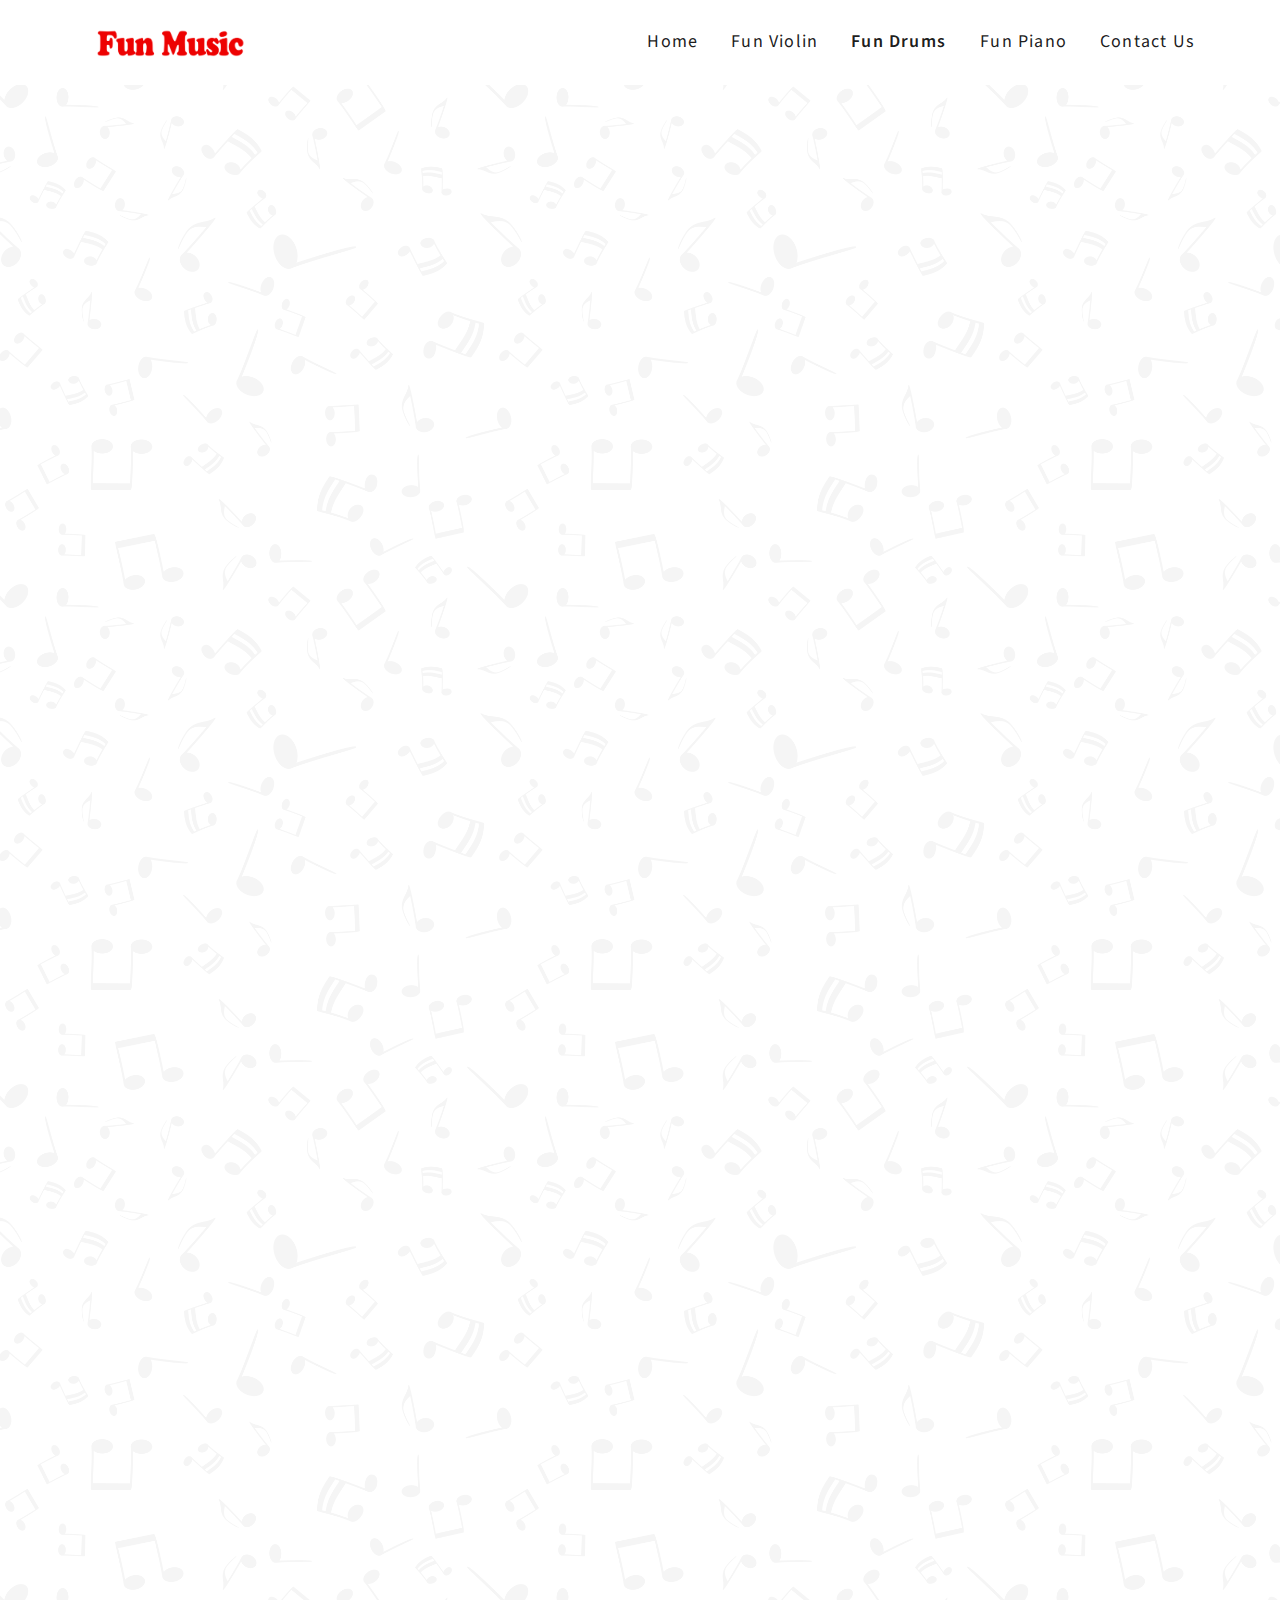
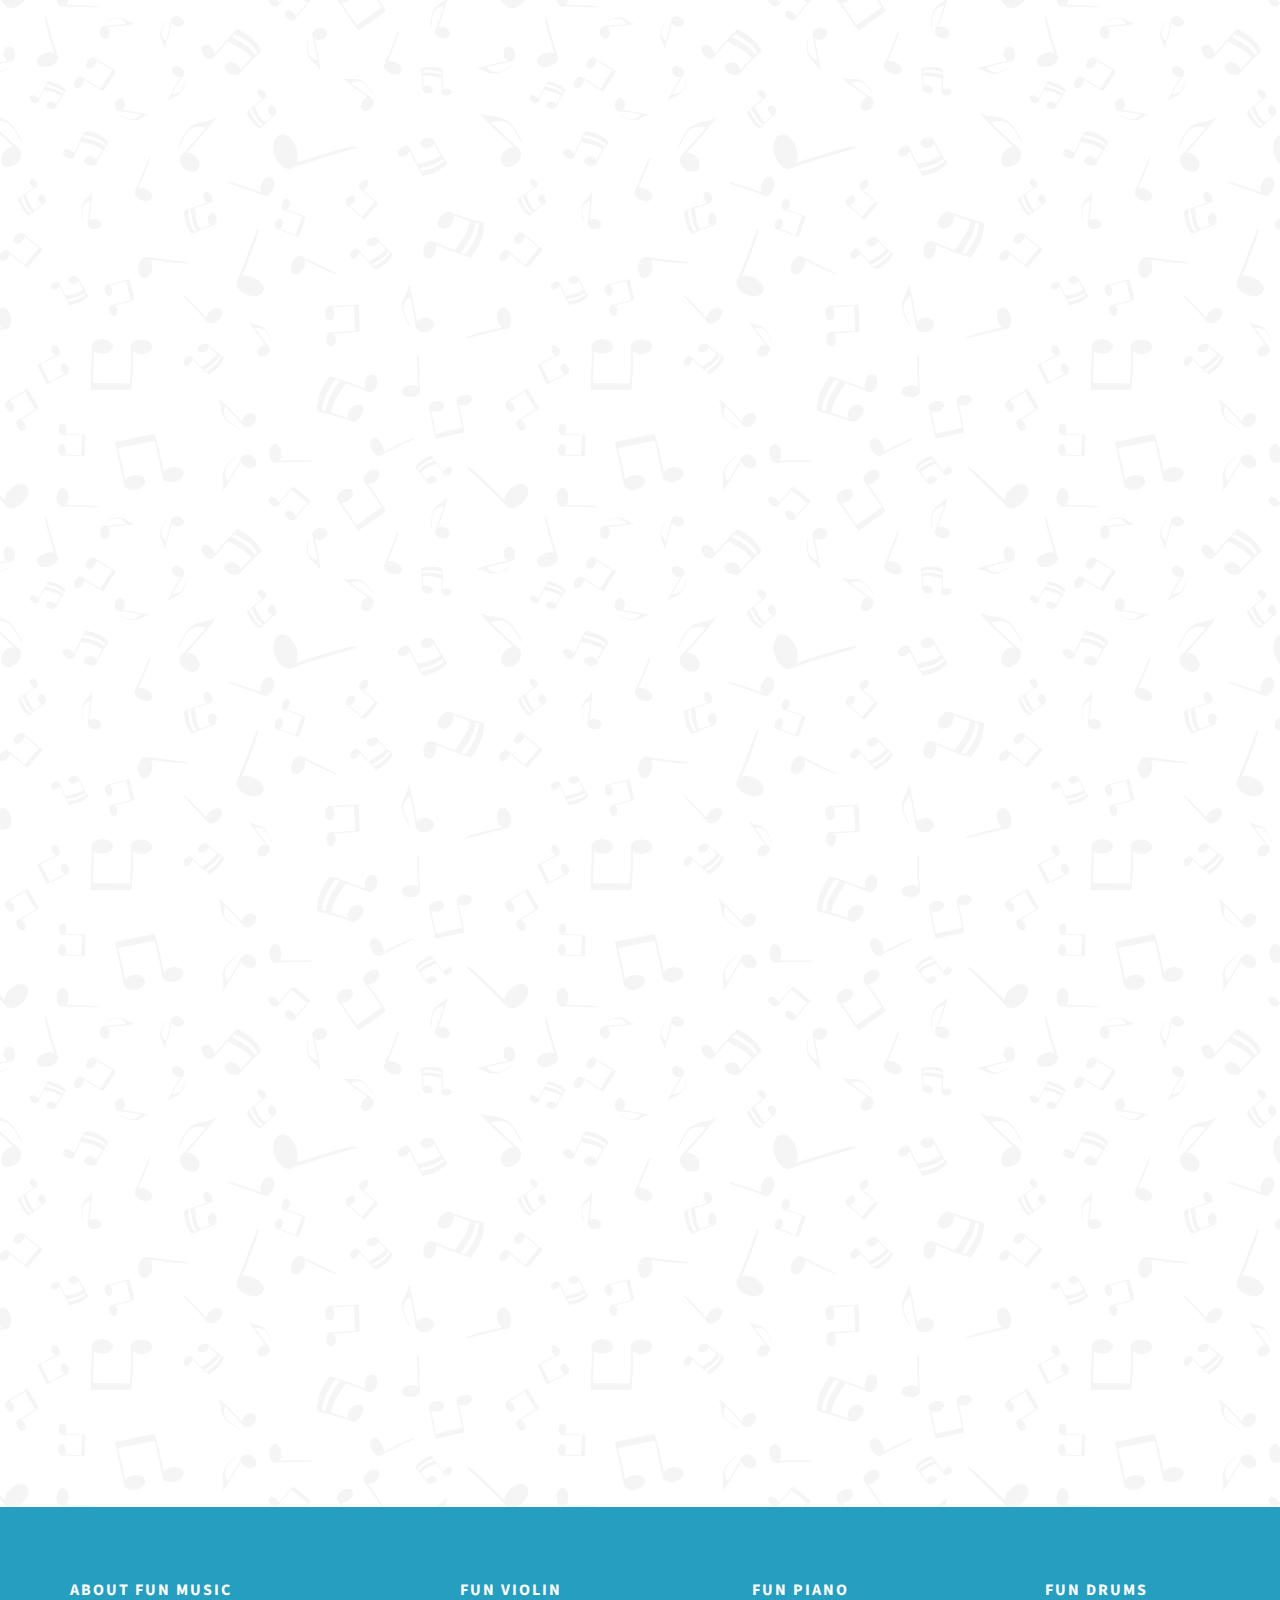
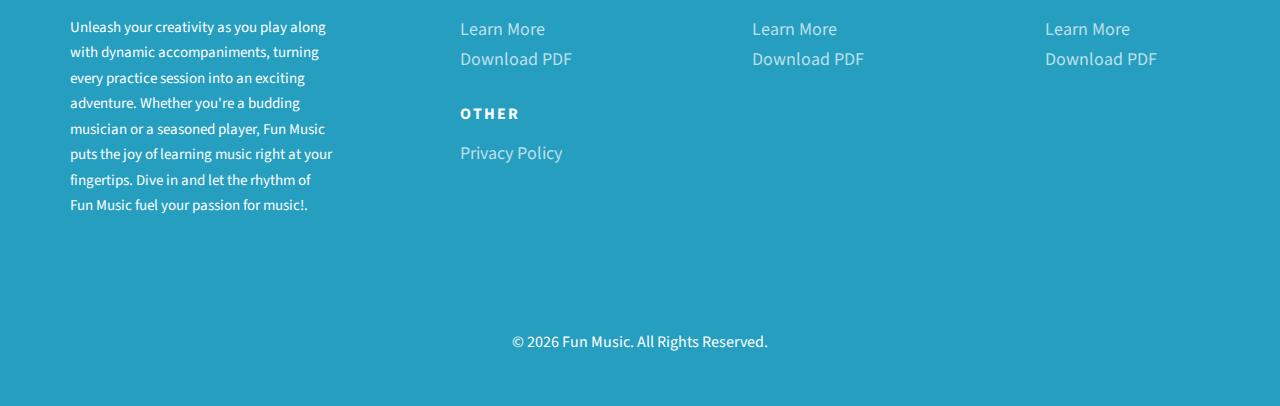
<file: fun-drums-tutorial.html>
<!DOCTYPE html>
<html>
  <head>
    <meta charset="utf-8" />
    <meta http-equiv="X-UA-Compatible" content="IE=edge" />
    <title>Fun Music</title>
    <meta name="viewport" content="width=device-width, initial-scale=1" />
    <meta
      name="description"
      content="Free HTML5 Website Template by freehtml5.co"
    />
    <meta
      name="keywords"
      content="fun music, fun violin, fun piano, fun drums, accompaniment music"
    />
    <meta name="author" content="freehtml5.co" />

    <!-- 
	//////////////////////////////////////////////////////

	FREE HTML5 TEMPLATE 
	DESIGNED & DEVELOPED by FreeHTML5.co
		
	Website: 		http://freehtml5.co/
	Email: 			info@freehtml5.co
	Twitter: 		http://twitter.com/fh5co
	Facebook: 		https://www.facebook.com/fh5co

	//////////////////////////////////////////////////////
	 -->

    <!-- Facebook and Twitter integration -->
    <meta property="og:title" content="" />
    <meta property="og:image" content="" />
    <meta property="og:url" content="" />
    <meta property="og:site_name" content="" />
    <meta property="og:description" content="" />
    <meta name="twitter:title" content="" />
    <meta name="twitter:image" content="" />
    <meta name="twitter:url" content="" />
    <meta name="twitter:card" content="" />

    <link
      href="https://fonts.googleapis.com/css?family=Source+Sans+Pro:300,400,600,700"
      rel="stylesheet"
    />
    <link
      href="https://fonts.googleapis.com/css?family=Roboto+Slab:300,400"
      rel="stylesheet"
    />

    <!-- Animate.css -->
    <link rel="stylesheet" href="css/animate.css" />
    <!-- Icomoon Icon Fonts-->
    <link rel="stylesheet" href="css/icomoon.css" />
    <!-- Bootstrap  -->
    <link rel="stylesheet" href="css/bootstrap.css" />

    <!-- Magnific Popup -->
    <link rel="stylesheet" href="css/magnific-popup.css" />

    <!-- Owl Carousel  -->
    <link rel="stylesheet" href="css/owl.carousel.min.css" />
    <link rel="stylesheet" href="css/owl.theme.default.min.css" />

    <!-- Flexslider  -->
    <link rel="stylesheet" href="css/flexslider.css" />

    <!-- Pricing -->
    <link rel="stylesheet" href="css/pricing.css" />

    <!-- Theme style  -->
    <link rel="stylesheet" href="css/style.css" />

    <link
      rel="shortcut icon"
      href="images/ICONWEB/icon-web-red.jpg"
      type="image/png"
    />

    <!-- Modernizr JS -->
    <script src="js/modernizr-2.6.2.min.js"></script>
    <!-- FOR IE9 below -->
    <!--[if lt IE 9]>
      <script src="js/respond.min.js"></script>
    <![endif]-->
  </head>
  <body>
    <div class="fh5co-loader"></div>

    <div id="page">
      <nav class="fh5co-nav" role="navigation">
        <!-- <div class="top">
          <div class="container">
            <div class="row">
              <div class="col-xs-12 text-right">
                <p class="site">www.funmusicsoftware.com</p>
                <a href="tel:+62 856-9000-880" class="num"
                  >Call: +62 856-9000-880</a
                >
              </div>
            </div>
          </div>
        </div> -->
        <div class="top-menu">
          <div class="container">
            <div class="row">
              <div class="col-xs-2">
                <div id="fh5co-logo">
                  <a href="index.html">
                    <!-- <i class="icon-study"></i> -->
                    <img
                      class="brand-text"
                      src="images/brand-text.png"
                      alt="fun-music"
                    />
                  </a>
                </div>
              </div>
              <div class="col-xs-10 text-right menu-1">
                <ul>
                  <li><a href="index.html">Home</a></li>
                  <!-- <li><a href="courses.html">Courses</a></li> -->
                  <!-- <li><a href="teacher.html">Teacher</a></li> -->
                  <li><a href="fun-violin.html">Fun Violin</a></li>
                  <li class="has-dropdown active">
                    <a href="#">Fun Drums</a>
                    <ul class="dropdown">
                      <li><a href="fun-drums.html">Download PDF</a></li>
                      <li><a href="fun-drums-tutorial.html">How To Play</a></li>
                    </ul>
                  </li>
                  <li><a href="fun-piano.html">Fun Piano</a></li>
                  <li><a href="contact-us.html">Contact Us</a></li>
                </ul>
              </div>
            </div>
          </div>
        </div>
      </nav>

      <div id="fh5co-course-categories" style="position: relative">
        <div class="overlay-notes"></div>
        <div class="container">
          <div class="row animate-box">
            <div class="col-md-6 col-md-offset-3 text-center fh5co-heading">
              <img
                src="images/fun-drums-brand.png"
                style="width: 200px; align-self: center; margin-bottom: 20px"
                alt=""
              />
              <h2>How to Play</h2>
            </div>
          </div>
          <div class="row">
            <div
              class="col-md-4 col-xs-8 text-center animate-box"
              style="margin-bottom: 30px"
            >
              <div class="tutorial-container">
                <video class="tutorial-video" controls>
                  <source src="videos/kick-bass-drums.mp4" type="video/mp4" />
                  Your browser does not support the video tag.
                </video>
              </div>
            </div>
            <div class="col-md-2 col-xs-4 text-center animate-box">
              <img
                src="images/tutorial/kick-bass-drums.jpg"
                style="width: 100%"
                alt=""
              />
            </div>
            <div
              class="col-md-4 col-xs-8 text-center animate-box"
              style="margin-bottom: 30px"
            >
              <div class="tutorial-container">
                <video class="tutorial-video" controls>
                  <source src="videos/snare-drums.mp4" type="video/mp4" />
                  Your browser does not support the video tag.
                </video>
              </div>
            </div>
            <div class="col-md-2 col-xs-4 text-center animate-box">
              <img
                src="images/tutorial/snare-drums.jpg"
                style="width: 100%"
                alt=""
              />
            </div>
            <div
              class="col-md-4 col-xs-8 text-center animate-box"
              style="margin-bottom: 30px"
            >
              <div class="tutorial-container">
                <video class="tutorial-video" controls>
                  <source src="videos/side-stick.mp4" type="video/mp4" />
                  Your browser does not support the video tag.
                </video>
              </div>
            </div>
            <div class="col-md-2 col-xs-4 text-center animate-box">
              <img
                src="images/tutorial/side-stick.jpg"
                style="width: 100%"
                alt=""
              />
            </div>
            <div
              class="col-md-4 col-xs-8 text-center animate-box"
              style="margin-bottom: 30px"
            >
              <div class="tutorial-container">
                <video class="tutorial-video" controls>
                  <source src="videos/tom-1.mp4" type="video/mp4" />
                  Your browser does not support the video tag.
                </video>
              </div>
            </div>
            <div class="col-md-2 col-xs-4 text-center animate-box">
              <img src="images/tutorial/tom-1.jpg" style="width: 100%" alt="" />
            </div>
            <div
              class="col-md-4 col-xs-8 text-center animate-box"
              style="margin-bottom: 30px"
            >
              <div class="tutorial-container">
                <video class="tutorial-video" controls>
                  <source src="videos/tom-2.mp4" type="video/mp4" />
                  Your browser does not support the video tag.
                </video>
              </div>
            </div>
            <div class="col-md-2 col-xs-4 text-center animate-box">
              <img src="images/tutorial/tom-2.jpg" style="width: 100%" alt="" />
            </div>
            <div
              class="col-md-4 col-xs-8 text-center animate-box"
              style="margin-bottom: 30px"
            >
              <div class="tutorial-container">
                <video class="tutorial-video" controls>
                  <source src="videos/floor-tom-3.mp4" type="video/mp4" />
                  Your browser does not support the video tag.
                </video>
              </div>
            </div>
            <div class="col-md-2 col-xs-4 text-center animate-box">
              <img src="images/tutorial/tom-3.jpg" style="width: 100%" alt="" />
            </div>
            <div
              class="col-md-4 col-xs-8 text-center animate-box"
              style="margin-bottom: 30px"
            >
              <div class="tutorial-container">
                <video class="tutorial-video" controls>
                  <source src="videos/hihat-close.mp4" type="video/mp4" />
                  Your browser does not support the video tag.
                </video>
              </div>
            </div>
            <div class="col-md-2 col-xs-4 text-center animate-box">
              <img
                src="images/tutorial/hihat-close.jpg"
                style="width: 100%"
                alt=""
              />
            </div>
            <div
              class="col-md-4 col-xs-8 text-center animate-box"
              style="margin-bottom: 30px"
            >
              <div class="tutorial-container">
                <video class="tutorial-video" controls>
                  <source src="videos/hihat-open.mp4" type="video/mp4" />
                  Your browser does not support the video tag.
                </video>
              </div>
            </div>
            <div class="col-md-2 col-xs-4 text-center animate-box">
              <img
                src="images/tutorial/hihat-open.jpg"
                style="width: 100%"
                alt=""
              />
            </div>
            <div
              class="col-md-4 col-xs-8 text-center animate-box"
              style="margin-bottom: 30px"
            >
              <div class="tutorial-container">
                <video class="tutorial-video" controls>
                  <source src="videos/hihat-pedal.mp4" type="video/mp4" />
                  Your browser does not support the video tag.
                </video>
              </div>
            </div>
            <div class="col-md-2 col-xs-4 text-center animate-box">
              <img
                src="images/tutorial/hihat-pedal.jpg"
                style="width: 100%"
                alt=""
              />
            </div>
            <div
              class="col-md-4 col-xs-8 text-center animate-box"
              style="margin-bottom: 30px"
            >
              <div class="tutorial-container">
                <video class="tutorial-video" controls>
                  <source src="videos/crash-cymball.mp4" type="video/mp4" />
                  Your browser does not support the video tag.
                </video>
              </div>
            </div>
            <div class="col-md-2 col-xs-4 text-center animate-box">
              <img src="images/tutorial/crash.jpg" style="width: 100%" alt="" />
            </div>
            <div
              class="col-md-4 col-xs-8 text-center animate-box"
              style="margin-bottom: 30px"
            >
              <div class="tutorial-container">
                <video class="tutorial-video" controls>
                  <source src="videos/ride-bell.mp4" type="video/mp4" />
                  Your browser does not support the video tag.
                </video>
              </div>
            </div>
            <div class="col-md-2 col-xs-4 text-center animate-box">
              <img
                src="images/tutorial/ride-bell.jpg"
                style="width: 100%"
                alt=""
              />
            </div>
            <div
              class="col-md-4 col-xs-8 text-center animate-box"
              style="margin-bottom: 30px"
            >
              <div class="tutorial-container">
                <video class="tutorial-video" controls>
                  <source src="videos/ride-cymball.mp4" type="video/mp4" />
                  Your browser does not support the video tag.
                </video>
              </div>
            </div>
            <div class="col-md-2 col-xs-4 text-center animate-box">
              <img src="images/tutorial/ride.jpg" style="width: 100%" alt="" />
            </div>
            <div
              class="col-md-4 col-xs-8 text-center animate-box"
              style="margin-bottom: 30px"
            >
              <div class="tutorial-container">
                <video class="tutorial-video" controls>
                  <source src="videos/flam-technique.mp4" type="video/mp4" />
                  Your browser does not support the video tag.
                </video>
              </div>
            </div>
            <div class="col-md-2 col-xs-4 text-center animate-box">
              <img
                src="images/tutorial/flam-technique.jpg"
                style="width: 100%"
                alt=""
              />
            </div>
          </div>
        </div>
      </div>

      <footer id="fh5co-footer" role="contentinfo">
        <div class="overlay fd-footer"></div>
        <div class="container">
          <div class="row row-pb-md">
            <div class="col-md-3 fh5co-widget">
              <h3>About Fun Music</h3>
              <p>
                Unleash your creativity as you play along with dynamic
                accompaniments, turning every practice session into an exciting
                adventure. Whether you're a budding musician or a seasoned
                player, Fun Music puts the joy of learning music right at your
                fingertips. Dive in and let the rhythm of Fun Music fuel your
                passion for music!.
              </p>
            </div>
            <div class="col-md-3 col-sm-4 col-xs-6 col-md-push-1 fh5co-widget">
              <h3>Fun Violin</h3>
              <ul class="fh5co-footer-links">
                <li><a href="fun-violin.html">Learn More</a></li>
                <li><a href="fun-violin.html">Download PDF</a></li>
              </ul>
            </div>

            <div class="col-md-3 col-sm-4 col-xs-6 col-md-push-1 fh5co-widget">
              <h3>Fun Piano</h3>
              <ul class="fh5co-footer-links">
                <li><a href="fun-piano.html">Learn More</a></li>
                <li><a href="fun-piano.html">Download PDF</a></li>
              </ul>
            </div>

            <div class="col-md-3 col-sm-4 col-xs-6 col-md-push-1 fh5co-widget">
              <h3>Fun Drums</h3>
              <ul class="fh5co-footer-links">
                <li><a href="fun-drums.html">Learn More</a></li>
                <li><a href="fun-drums.html">Download PDF</a></li>
              </ul>
            </div>

            <div class="col-md-3 col-sm-4 col-xs-6 col-md-push-1 fh5co-widget">
              <h3>Other</h3>
              <ul class="fh5co-footer-links">
                <li>
                  <a href="https://www.funmusicsoftware.com/privacy-policy"
                    >Privacy Policy</a
                  >
                </li>
              </ul>
            </div>
          </div>

          <div class="row copyright">
            <div class="col-md-12 text-center">
              <p>
                <small class="block"
                  >&copy; <span id="currentYear"></span> Fun Music. All Rights
                  Reserved.</small
                >
              </p>
            </div>
          </div>
        </div>
      </footer>
    </div>

    <div class="gototop js-top">
      <a href="#" class="js-gotop"><i class="icon-arrow-up"></i></a>
    </div>

    <!-- jQuery -->
    <script src="js/jquery.min.js"></script>
    <!-- jQuery Easing -->
    <script src="js/jquery.easing.1.3.js"></script>
    <!-- Bootstrap -->
    <script src="js/bootstrap.min.js"></script>
    <!-- Waypoints -->
    <script src="js/jquery.waypoints.min.js"></script>
    <!-- Stellar Parallax -->
    <script src="js/jquery.stellar.min.js"></script>
    <!-- Carousel -->
    <script src="js/owl.carousel.min.js"></script>
    <!-- Flexslider -->
    <script src="js/jquery.flexslider-min.js"></script>
    <!-- countTo -->
    <script src="js/jquery.countTo.js"></script>
    <!-- Magnific Popup -->
    <script src="js/jquery.magnific-popup.min.js"></script>
    <script src="js/magnific-popup-options.js"></script>
    <!-- Count Down -->
    <script src="js/simplyCountdown.js"></script>
    <!-- Main -->
    <script src="js/main.js"></script>
    <script>
      var d = new Date(new Date().getTime() + 1000 * 120 * 120 * 2000);

      // default example
      simplyCountdown(".simply-countdown-one", {
        year: d.getFullYear(),
        month: d.getMonth() + 1,
        day: d.getDate(),
      });

      //jQuery example
      $("#simply-countdown-losange").simplyCountdown({
        year: d.getFullYear(),
        month: d.getMonth() + 1,
        day: d.getDate(),
        enableUtc: false,
      });

      // Get the current year
      var currentYear = new Date().getFullYear();

      // Set the current year in the HTML
      document.getElementById("currentYear").textContent = currentYear;
    </script>
  </body>
</html>
</file>
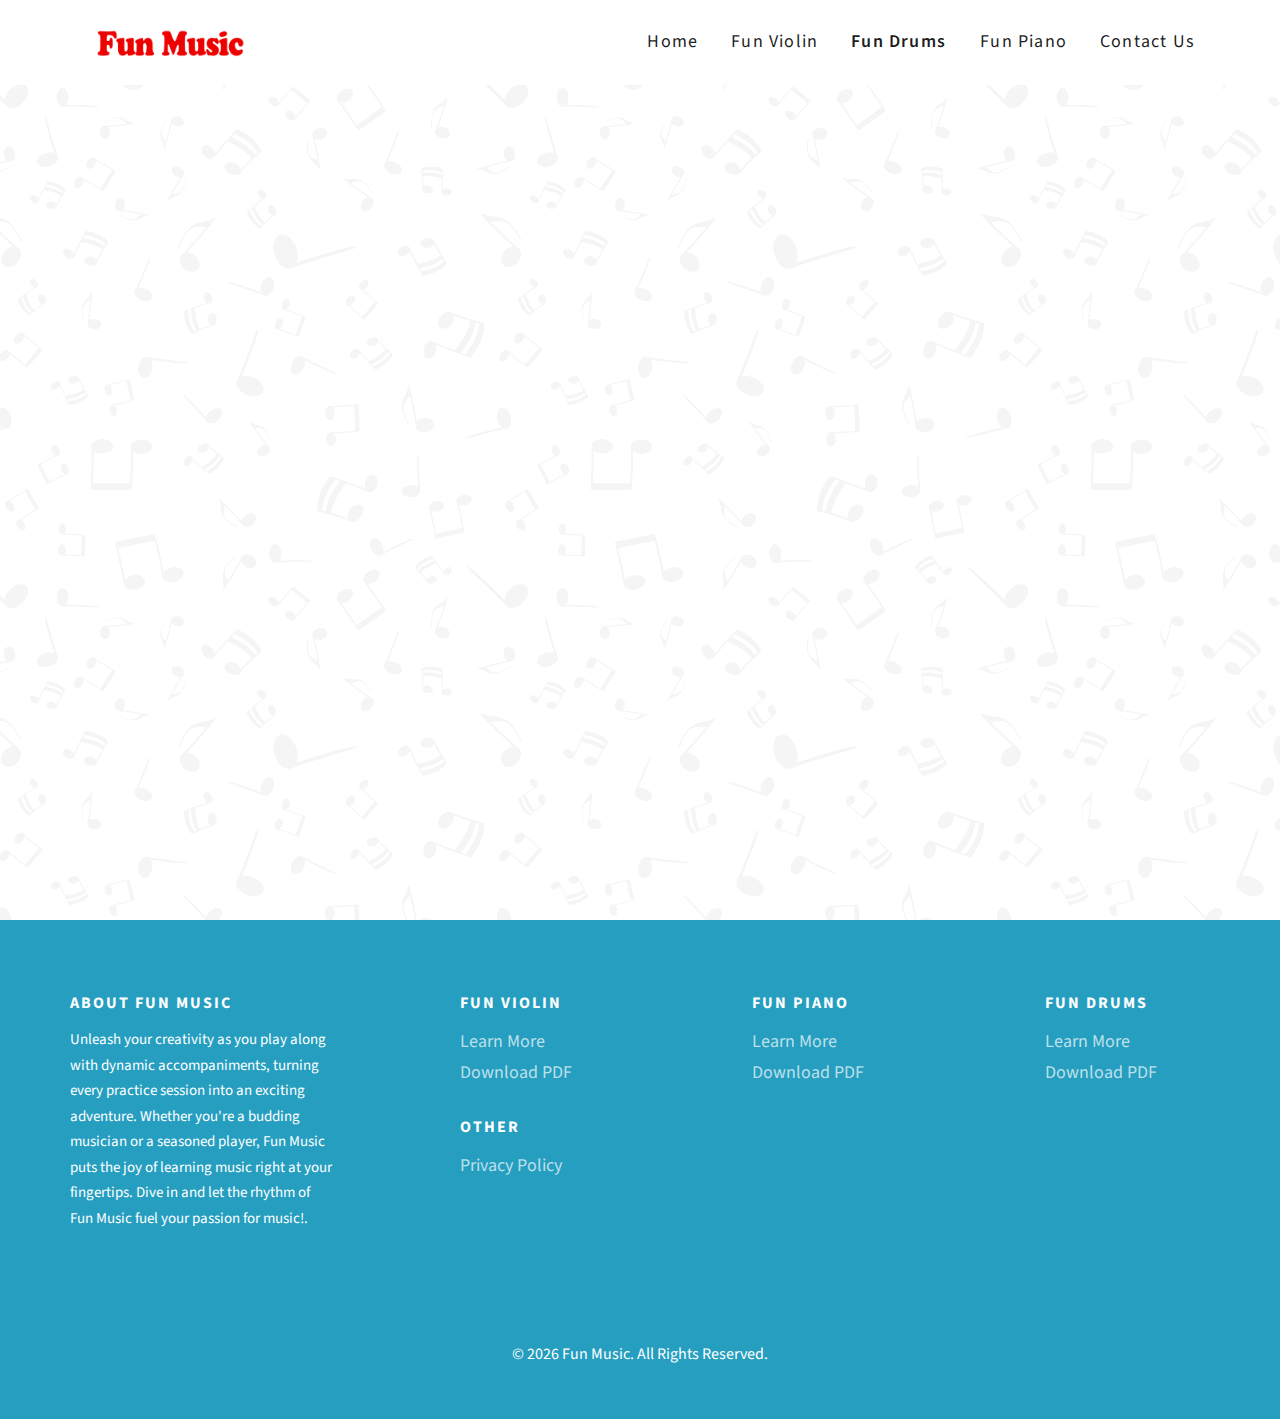
<file: fun-drums.html>
<!DOCTYPE html>
<html>
  <head>
    <meta charset="utf-8" />
    <meta http-equiv="X-UA-Compatible" content="IE=edge" />
    <title>Fun Music</title>
    <meta name="viewport" content="width=device-width, initial-scale=1" />
    <meta
      name="description"
      content="Free HTML5 Website Template by freehtml5.co"
    />
    <meta
      name="keywords"
      content="fun music, fun violin, fun piano, fun drums, accompaniment music"
    />
    <meta name="author" content="freehtml5.co" />

    <!-- 
	//////////////////////////////////////////////////////

	FREE HTML5 TEMPLATE 
	DESIGNED & DEVELOPED by FreeHTML5.co
		
	Website: 		http://freehtml5.co/
	Email: 			info@freehtml5.co
	Twitter: 		http://twitter.com/fh5co
	Facebook: 		https://www.facebook.com/fh5co

	//////////////////////////////////////////////////////
	 -->

    <!-- Facebook and Twitter integration -->
    <meta property="og:title" content="" />
    <meta property="og:image" content="" />
    <meta property="og:url" content="" />
    <meta property="og:site_name" content="" />
    <meta property="og:description" content="" />
    <meta name="twitter:title" content="" />
    <meta name="twitter:image" content="" />
    <meta name="twitter:url" content="" />
    <meta name="twitter:card" content="" />

    <link
      href="https://fonts.googleapis.com/css?family=Source+Sans+Pro:300,400,600,700"
      rel="stylesheet"
    />
    <link
      href="https://fonts.googleapis.com/css?family=Roboto+Slab:300,400"
      rel="stylesheet"
    />

    <!-- Animate.css -->
    <link rel="stylesheet" href="css/animate.css" />
    <!-- Icomoon Icon Fonts-->
    <link rel="stylesheet" href="css/icomoon.css" />
    <!-- Bootstrap  -->
    <link rel="stylesheet" href="css/bootstrap.css" />

    <!-- Magnific Popup -->
    <link rel="stylesheet" href="css/magnific-popup.css" />

    <!-- Owl Carousel  -->
    <link rel="stylesheet" href="css/owl.carousel.min.css" />
    <link rel="stylesheet" href="css/owl.theme.default.min.css" />

    <!-- Flexslider  -->
    <link rel="stylesheet" href="css/flexslider.css" />

    <!-- Pricing -->
    <link rel="stylesheet" href="css/pricing.css" />

    <!-- Theme style  -->
    <link rel="stylesheet" href="css/style.css" />

    <link
      rel="shortcut icon"
      href="images/ICONWEB/icon-web-red.jpg"
      type="image/png"
    />

    <!-- Modernizr JS -->
    <script src="js/modernizr-2.6.2.min.js"></script>
    <!-- FOR IE9 below -->
    <!--[if lt IE 9]>
      <script src="js/respond.min.js"></script>
    <![endif]-->
  </head>
  <body>
    <div class="fh5co-loader"></div>

    <div id="page">
      <nav class="fh5co-nav" role="navigation">
        <!-- <div class="top">
          <div class="container">
            <div class="row">
              <div class="col-xs-12 text-right">
                <p class="site">www.funmusicsoftware.com</p>
                <a href="tel:+62 856-9000-880" class="num"
                  >Call: +62 856-9000-880</a
                >
              </div>
            </div>
          </div>
        </div> -->
        <div class="top-menu">
          <div class="container">
            <div class="row">
              <div class="col-xs-2">
                <div id="fh5co-logo">
                  <a href="index.html">
                    <!-- <i class="icon-study"></i> -->
                    <img
                      class="brand-text"
                      src="images/brand-text.png"
                      alt="fun-music"
                    />
                  </a>
                </div>
              </div>
              <div class="col-xs-10 text-right menu-1">
                <ul>
                  <li><a href="index.html">Home</a></li>
                  <!-- <li><a href="courses.html">Courses</a></li> -->
                  <!-- <li><a href="teacher.html">Teacher</a></li> -->
                  <li><a href="fun-violin.html">Fun Violin</a></li>
                  <li class="has-dropdown active">
                    <a href="#">Fun Drums</a>
                    <ul class="dropdown">
                      <li class="active">
                        <a href="fun-drums.html">Download PDF</a>
                      </li>
                      <li><a href="fun-drums-tutorial.html">How To Play</a></li>
                    </ul>
                  </li>
                  <li><a href="fun-piano.html">Fun Piano</a></li>
                  <li><a href="contact-us.html">Contact Us</a></li>
                </ul>
              </div>
            </div>
          </div>
        </div>
      </nav>

      <div id="fh5co-course-categories" style="position: relative">
        <div class="overlay-notes"></div>
        <div class="container">
          <div class="row animate-box">
            <div class="col-md-6 col-md-offset-3 text-center fh5co-heading">
              <img
                src="images/fun-drums-brand.png"
                style="width: 200px; align-self: center; margin-bottom: 20px"
                alt=""
              />
              <p>
                Tap into the beat with Fun Drums! This dynamic software
                transforms your drumming practice into an exciting experience,
                letting you play along with lively accompaniments. Unleash your
                rhythm and elevate your drumming skills effortlessly with Fun
                Drums!
              </p>
            </div>
          </div>
          <div class="row">
            <div class="col-md-6 col-sm-6 text-center animate-box">
              <div class="services">
                <!-- <span class="icon"> -->
                <!-- <i class="icon-shop"></i> -->
                <a href="download/fun-drums.html?book=1">
                  <img
                    class="logo-fv-series"
                    src="images/fd-book-1-cover.png"
                    alt=""
                  />
                </a>
                <!-- </span> -->
                <div class="desc">
                  <h3><a href="download/fun-drums.html?book=1">Book 1</a></h3>
                  <p>
                    Ignite your drumming journey with Fun Drums' "Book 1"!
                    Crafted for beginners, this collection of beats and grooves
                    will kickstart your passion for percussion. Download now and
                    start your rhythmic adventure with Fun Drums' "Book 1"!
                  </p>
                  <p style="text-align: center">
                    <a href="download/fun-drums.html?book=1">DOWNLOAD EBOOK</a>
                  </p>
                </div>
              </div>
            </div>
            <div class="col-md-6 col-sm-6 text-center animate-box">
              <div class="services">
                <!-- <span class="icon"> -->
                <a href="download/fun-drums.html?book=2">
                  <img
                    class="logo-fv-series"
                    src="images/fd-book-2-cover.png"
                    alt=""
                  />
                </a>
                <!-- </span> -->
                <div class="desc">
                  <h3><a href="download/fun-drums.html?book=2">Book 2</a></h3>
                  <p>
                    Continue your rhythmic exploration with Fun Drums' "Book 2"!
                    Designed for beginners ready for the next step, this
                    collection offers new lessons to enhance your skills.
                    Download now, deepen your drumming expertise with Fun Drums'
                    "Book 2"!
                  </p>
                  <p style="text-align: center">
                    <a href="download/fun-drums.html?book=2">DOWNLOAD EBOOK</a>
                  </p>
                </div>
              </div>
            </div>
          </div>
        </div>
      </div>

      <footer id="fh5co-footer" role="contentinfo">
        <div class="overlay fd-footer"></div>
        <div class="container">
          <div class="row row-pb-md">
            <div class="col-md-3 fh5co-widget">
              <h3>About Fun Music</h3>
              <p>
                Unleash your creativity as you play along with dynamic
                accompaniments, turning every practice session into an exciting
                adventure. Whether you're a budding musician or a seasoned
                player, Fun Music puts the joy of learning music right at your
                fingertips. Dive in and let the rhythm of Fun Music fuel your
                passion for music!.
              </p>
            </div>
            <div class="col-md-3 col-sm-4 col-xs-6 col-md-push-1 fh5co-widget">
              <h3>Fun Violin</h3>
              <ul class="fh5co-footer-links">
                <li><a href="fun-violin.html">Learn More</a></li>
                <li><a href="fun-violin.html">Download PDF</a></li>
              </ul>
            </div>

            <div class="col-md-3 col-sm-4 col-xs-6 col-md-push-1 fh5co-widget">
              <h3>Fun Piano</h3>
              <ul class="fh5co-footer-links">
                <li><a href="fun-piano.html">Learn More</a></li>
                <li><a href="fun-piano.html">Download PDF</a></li>
              </ul>
            </div>

            <div class="col-md-3 col-sm-4 col-xs-6 col-md-push-1 fh5co-widget">
              <h3>Fun Drums</h3>
              <ul class="fh5co-footer-links">
                <li><a href="fun-drums.html">Learn More</a></li>
                <li><a href="fun-drums.html">Download PDF</a></li>
              </ul>
            </div>

            <div class="col-md-3 col-sm-4 col-xs-6 col-md-push-1 fh5co-widget">
              <h3>Other</h3>
              <ul class="fh5co-footer-links">
                <li>
                  <a href="https://www.funmusicsoftware.com/privacy-policy"
                    >Privacy Policy</a
                  >
                </li>
              </ul>
            </div>
          </div>

          <div class="row copyright">
            <div class="col-md-12 text-center">
              <p>
                <small class="block"
                  >&copy; <span id="currentYear"></span> Fun Music. All Rights
                  Reserved.</small
                >
              </p>
            </div>
          </div>
        </div>
      </footer>
    </div>

    <div class="gototop js-top">
      <a href="#" class="js-gotop"><i class="icon-arrow-up"></i></a>
    </div>

    <!-- jQuery -->
    <script src="js/jquery.min.js"></script>
    <!-- jQuery Easing -->
    <script src="js/jquery.easing.1.3.js"></script>
    <!-- Bootstrap -->
    <script src="js/bootstrap.min.js"></script>
    <!-- Waypoints -->
    <script src="js/jquery.waypoints.min.js"></script>
    <!-- Stellar Parallax -->
    <script src="js/jquery.stellar.min.js"></script>
    <!-- Carousel -->
    <script src="js/owl.carousel.min.js"></script>
    <!-- Flexslider -->
    <script src="js/jquery.flexslider-min.js"></script>
    <!-- countTo -->
    <script src="js/jquery.countTo.js"></script>
    <!-- Magnific Popup -->
    <script src="js/jquery.magnific-popup.min.js"></script>
    <script src="js/magnific-popup-options.js"></script>
    <!-- Count Down -->
    <script src="js/simplyCountdown.js"></script>
    <!-- Main -->
    <script src="js/main.js"></script>
    <script>
      var d = new Date(new Date().getTime() + 1000 * 120 * 120 * 2000);

      // default example
      simplyCountdown(".simply-countdown-one", {
        year: d.getFullYear(),
        month: d.getMonth() + 1,
        day: d.getDate(),
      });

      //jQuery example
      $("#simply-countdown-losange").simplyCountdown({
        year: d.getFullYear(),
        month: d.getMonth() + 1,
        day: d.getDate(),
        enableUtc: false,
      });

      // Get the current year
      var currentYear = new Date().getFullYear();

      // Set the current year in the HTML
      document.getElementById("currentYear").textContent = currentYear;
    </script>
  </body>
</html>
</file>
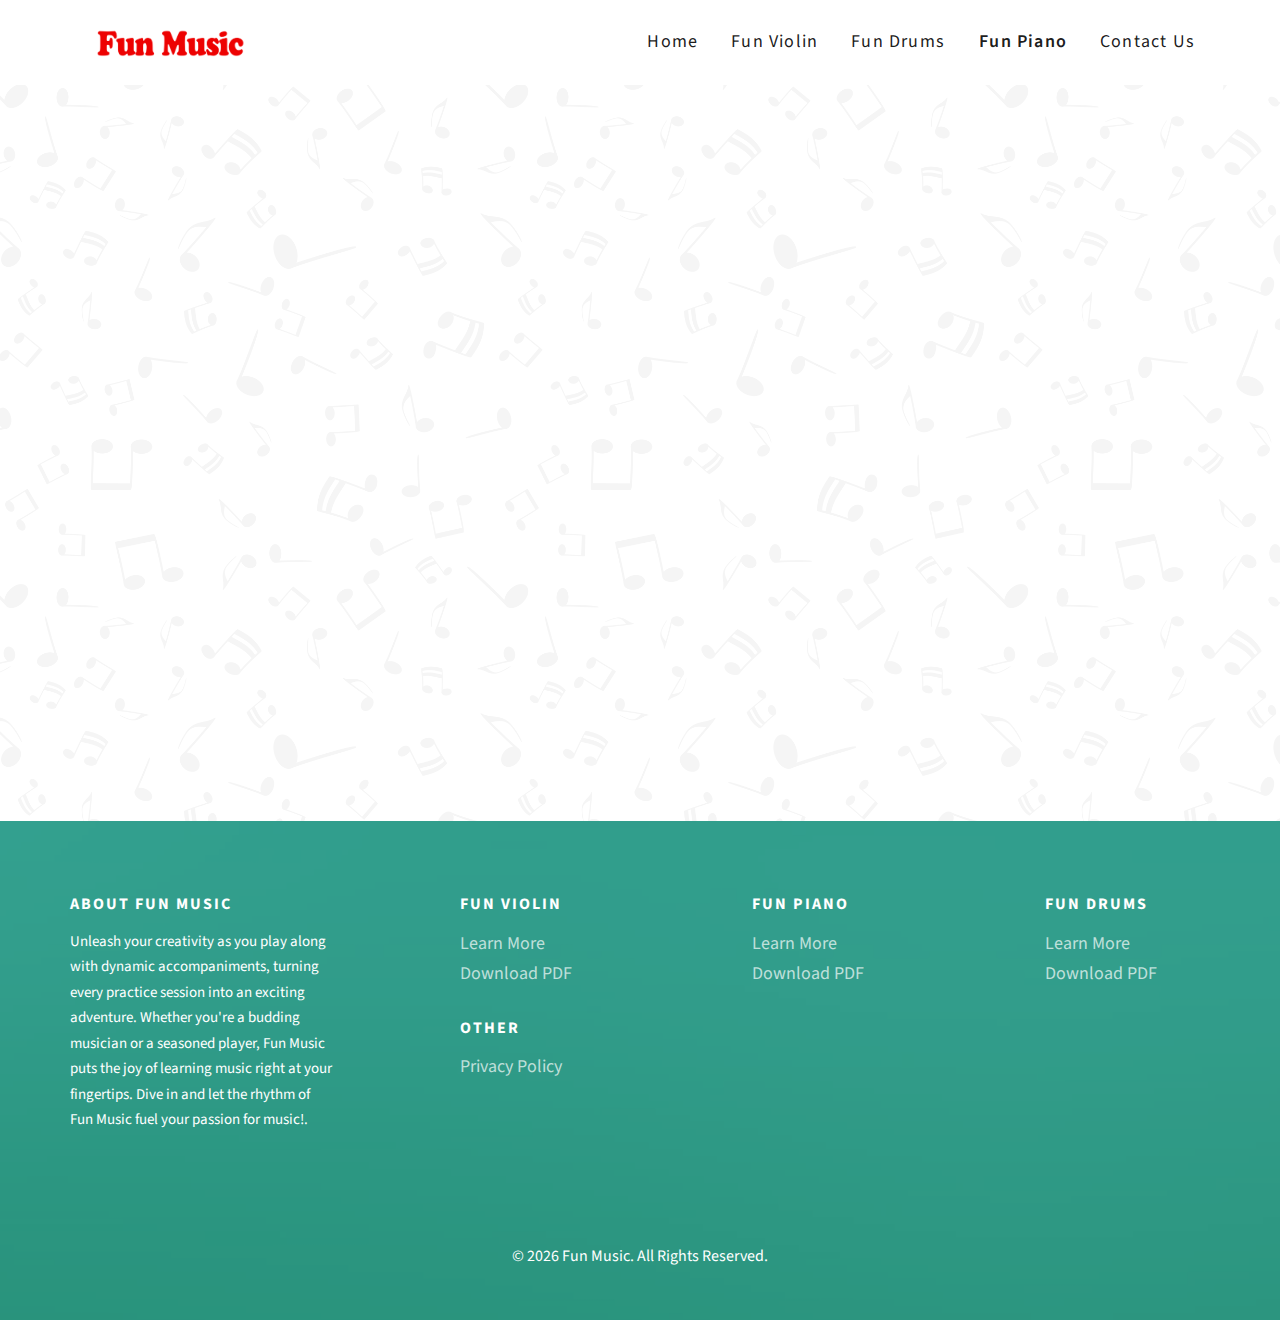
<file: fun-piano.html>
<!DOCTYPE html>
<html>
  <head>
    <meta charset="utf-8" />
    <meta http-equiv="X-UA-Compatible" content="IE=edge" />
    <title>Fun Music</title>
    <meta name="viewport" content="width=device-width, initial-scale=1" />
    <meta
      name="description"
      content="Free HTML5 Website Template by freehtml5.co"
    />
    <meta
      name="keywords"
      content="fun music, fun violin, fun piano, fun drums, accompaniment music"
    />
    <meta name="author" content="freehtml5.co" />

    <!-- 
	//////////////////////////////////////////////////////

	FREE HTML5 TEMPLATE 
	DESIGNED & DEVELOPED by FreeHTML5.co
		
	Website: 		http://freehtml5.co/
	Email: 			info@freehtml5.co
	Twitter: 		http://twitter.com/fh5co
	Facebook: 		https://www.facebook.com/fh5co

	//////////////////////////////////////////////////////
	 -->

    <!-- Facebook and Twitter integration -->
    <meta property="og:title" content="" />
    <meta property="og:image" content="" />
    <meta property="og:url" content="" />
    <meta property="og:site_name" content="" />
    <meta property="og:description" content="" />
    <meta name="twitter:title" content="" />
    <meta name="twitter:image" content="" />
    <meta name="twitter:url" content="" />
    <meta name="twitter:card" content="" />

    <link
      href="https://fonts.googleapis.com/css?family=Source+Sans+Pro:300,400,600,700"
      rel="stylesheet"
    />
    <link
      href="https://fonts.googleapis.com/css?family=Roboto+Slab:300,400"
      rel="stylesheet"
    />

    <!-- Animate.css -->
    <link rel="stylesheet" href="css/animate.css" />
    <!-- Icomoon Icon Fonts-->
    <link rel="stylesheet" href="css/icomoon.css" />
    <!-- Bootstrap  -->
    <link rel="stylesheet" href="css/bootstrap.css" />

    <!-- Magnific Popup -->
    <link rel="stylesheet" href="css/magnific-popup.css" />

    <!-- Owl Carousel  -->
    <link rel="stylesheet" href="css/owl.carousel.min.css" />
    <link rel="stylesheet" href="css/owl.theme.default.min.css" />

    <!-- Flexslider  -->
    <link rel="stylesheet" href="css/flexslider.css" />

    <!-- Pricing -->
    <link rel="stylesheet" href="css/pricing.css" />

    <!-- Theme style  -->
    <link rel="stylesheet" href="css/style.css" />

    <link
      rel="shortcut icon"
      href="images/ICONWEB/icon-web-red.jpg"
      type="image/png"
    />

    <!-- Modernizr JS -->
    <script src="js/modernizr-2.6.2.min.js"></script>
    <!-- FOR IE9 below -->
    <!--[if lt IE 9]>
      <script src="js/respond.min.js"></script>
    <![endif]-->
  </head>
  <body>
    <div class="fh5co-loader"></div>

    <div id="page">
      <nav class="fh5co-nav" role="navigation">
        <!-- <div class="top">
          <div class="container">
            <div class="row">
              <div class="col-xs-12 text-right">
                <p class="site">www.funmusicsoftware.com</p>
                <a href="tel:+62 856-9000-880" class="num"
                  >Call: +62 856-9000-880</a
                >
              </div>
            </div>
          </div>
        </div> -->
        <div class="top-menu">
          <div class="container">
            <div class="row">
              <div class="col-xs-2">
                <div id="fh5co-logo">
                  <a href="index.html">
                    <!-- <i class="icon-study"></i> -->
                    <img
                      class="brand-text"
                      src="images/brand-text.png"
                      alt="fun-music"
                    />
                  </a>
                </div>
              </div>
              <div class="col-xs-10 text-right menu-1">
                <ul>
                  <li><a href="index.html">Home</a></li>
                  <!-- <li><a href="courses.html">Courses</a></li> -->
                  <!-- <li><a href="teacher.html">Teacher</a></li> -->
                  <li><a href="fun-violin.html">Fun Violin</a></li>
                  <li class="has-dropdown">
                    <a href="#">Fun Drums</a>
                    <ul class="dropdown">
                      <li><a href="fun-drums.html">Download PDF</a></li>
                      <li><a href="fun-drums-tutorial.html">How To Play</a></li>
                    </ul>
                  </li>
                  <li class="active"><a href="fun-piano.html">Fun Piano</a></li>
                  <li><a href="contact-us.html">Contact Us</a></li>
                </ul>
              </div>
            </div>
          </div>
        </div>
      </nav>

      <div id="fh5co-course-categories" style="position: relative">
        <div class="overlay-notes"></div>
        <div class="container">
          <div class="row animate-box">
            <div class="col-md-6 col-md-offset-3 text-center fh5co-heading">
              <h2>Fun Piano</h2>
              <p>
                Discover the enchanting world of Fun Piano! Elevate your piano
                learning journey as you immerse yourself in this interactive
                software, providing a delightful way to play along with vibrant
                accompaniments. Unleash your musical creativity and hone your
                piano skills with Fun Piano's engaging and enjoyable features.
              </p>
            </div>
          </div>
          <div class="row">
            <div class="col-md-6 col-sm-6 text-center animate-box">
              <div class="services">
                <!-- <span class="icon"> -->
                <!-- <i class="icon-shop"></i> -->
                <img
                  class="logo-fv-series"
                  style="margin-bottom: 30px"
                  src="images/book-1-btn.png"
                  alt=""
                />
                <!-- </span> -->
                <div class="desc">
                  <h3><a href="#">Book 1</a></h3>
                  <p>
                    Step into the vibrant realm of Fun Piano's "Book 1"
                    accompaniments, designed to captivate beginner pianists.
                    Explore a carefully curated assortment of classical
                    masterpieces and contemporary tunes. Elevate your piano
                    proficiency as you immerse yourself in these dynamic
                    arrangements.
                  </p>
                  <p style="text-align: center">
                    <a href="">EBOOK AVAILABLE SOON!</a>
                  </p>
                </div>
              </div>
            </div>
            <div class="col-md-6 col-sm-6 text-center animate-box">
              <div class="services">
                <!-- <span class="icon"> -->
                <img
                  class="logo-fv-series"
                  style="margin-bottom: 30px"
                  src="images/book-2-btn.png"
                  alt=""
                />
                <!-- </span> -->
                <div class="desc">
                  <h3><a href="#">Book 2</a></h3>
                  <p>
                    Experience the modern flair of Fun Piano's "Book 2"
                    accompaniments. Explore a dynamic mix of upbeat tracks
                    across various genres, igniting your passion for piano like
                    never before. Elevate your playing experience and master the
                    art of the piano with this exciting and diverse collection.
                  </p>
                  <p style="text-align: center">
                    <a href="">EBOOK AVAILABLE SOON!</a>
                  </p>
                </div>
              </div>
            </div>
          </div>
        </div>
      </div>

      <footer
        id="fh5co-footer"
        role="contentinfo"
        style="background-image: url(images/img_bg_4.jpg)"
      >
        <div class="overlay fp-footer"></div>
        <div class="container">
          <div class="row row-pb-md">
            <div class="col-md-3 fh5co-widget">
              <h3>About Fun Music</h3>
              <p>
                Unleash your creativity as you play along with dynamic
                accompaniments, turning every practice session into an exciting
                adventure. Whether you're a budding musician or a seasoned
                player, Fun Music puts the joy of learning music right at your
                fingertips. Dive in and let the rhythm of Fun Music fuel your
                passion for music!.
              </p>
            </div>
            <div class="col-md-3 col-sm-4 col-xs-6 col-md-push-1 fh5co-widget">
              <h3>Fun Violin</h3>
              <ul class="fh5co-footer-links">
                <li><a href="fun-violin.html">Learn More</a></li>
                <li><a href="fun-violin.html">Download PDF</a></li>
              </ul>
            </div>

            <div class="col-md-3 col-sm-4 col-xs-6 col-md-push-1 fh5co-widget">
              <h3>Fun Piano</h3>
              <ul class="fh5co-footer-links">
                <li><a href="fun-piano.html">Learn More</a></li>
                <li><a href="fun-piano.html">Download PDF</a></li>
              </ul>
            </div>

            <div class="col-md-3 col-sm-4 col-xs-6 col-md-push-1 fh5co-widget">
              <h3>Fun Drums</h3>
              <ul class="fh5co-footer-links">
                <li><a href="fun-drums.html">Learn More</a></li>
                <li><a href="fun-drums.html">Download PDF</a></li>
              </ul>
            </div>

            <div class="col-md-3 col-sm-4 col-xs-6 col-md-push-1 fh5co-widget">
              <h3>Other</h3>
              <ul class="fh5co-footer-links">
                <li>
                  <a href="https://www.funmusicsoftware.com/privacy-policy"
                    >Privacy Policy</a
                  >
                </li>
              </ul>
            </div>
          </div>

          <div class="row copyright">
            <div class="col-md-12 text-center">
              <p>
                <small class="block"
                  >&copy; <span id="currentYear"></span> Fun Music. All Rights
                  Reserved.</small
                >
              </p>
            </div>
          </div>
        </div>
      </footer>
    </div>

    <div class="gototop js-top">
      <a href="#" class="js-gotop"><i class="icon-arrow-up"></i></a>
    </div>

    <!-- jQuery -->
    <script src="js/jquery.min.js"></script>
    <!-- jQuery Easing -->
    <script src="js/jquery.easing.1.3.js"></script>
    <!-- Bootstrap -->
    <script src="js/bootstrap.min.js"></script>
    <!-- Waypoints -->
    <script src="js/jquery.waypoints.min.js"></script>
    <!-- Stellar Parallax -->
    <script src="js/jquery.stellar.min.js"></script>
    <!-- Carousel -->
    <script src="js/owl.carousel.min.js"></script>
    <!-- Flexslider -->
    <script src="js/jquery.flexslider-min.js"></script>
    <!-- countTo -->
    <script src="js/jquery.countTo.js"></script>
    <!-- Magnific Popup -->
    <script src="js/jquery.magnific-popup.min.js"></script>
    <script src="js/magnific-popup-options.js"></script>
    <!-- Count Down -->
    <script src="js/simplyCountdown.js"></script>
    <!-- Main -->
    <script src="js/main.js"></script>
    <script>
      var d = new Date(new Date().getTime() + 1000 * 120 * 120 * 2000);

      // default example
      simplyCountdown(".simply-countdown-one", {
        year: d.getFullYear(),
        month: d.getMonth() + 1,
        day: d.getDate(),
      });

      //jQuery example
      $("#simply-countdown-losange").simplyCountdown({
        year: d.getFullYear(),
        month: d.getMonth() + 1,
        day: d.getDate(),
        enableUtc: false,
      });

      // Get the current year
      var currentYear = new Date().getFullYear();

      // Set the current year in the HTML
      document.getElementById("currentYear").textContent = currentYear;
    </script>
  </body>
</html>
</file>
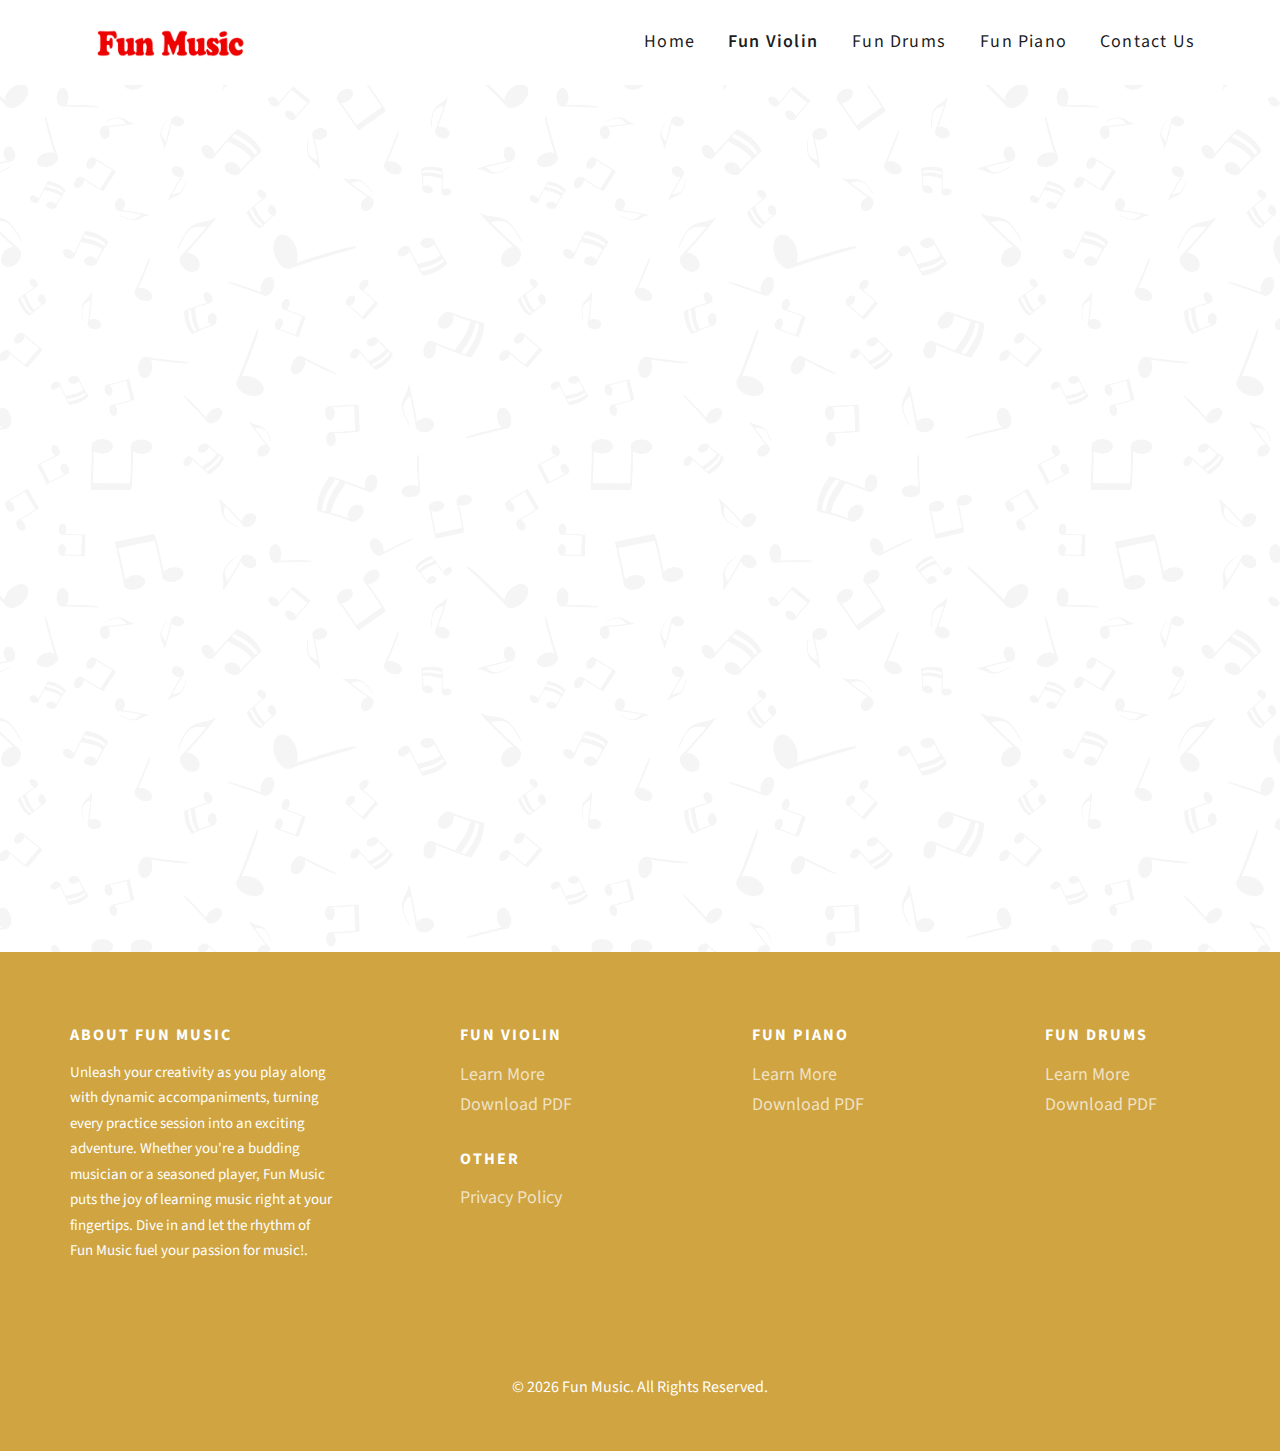
<file: fun-violin.html>
<!DOCTYPE html>
<html>
  <head>
    <meta charset="utf-8" />
    <meta http-equiv="X-UA-Compatible" content="IE=edge" />
    <title>Fun Music</title>
    <meta name="viewport" content="width=device-width, initial-scale=1" />
    <meta
      name="description"
      content="Free HTML5 Website Template by freehtml5.co"
    />
    <meta
      name="keywords"
      content="fun music, fun violin, fun piano, fun drums, accompaniment music"
    />
    <meta name="author" content="freehtml5.co" />

    <!-- 
	//////////////////////////////////////////////////////

	FREE HTML5 TEMPLATE 
	DESIGNED & DEVELOPED by FreeHTML5.co
		
	Website: 		http://freehtml5.co/
	Email: 			info@freehtml5.co
	Twitter: 		http://twitter.com/fh5co
	Facebook: 		https://www.facebook.com/fh5co

	//////////////////////////////////////////////////////
	 -->

    <!-- Facebook and Twitter integration -->
    <meta property="og:title" content="" />
    <meta property="og:image" content="" />
    <meta property="og:url" content="" />
    <meta property="og:site_name" content="" />
    <meta property="og:description" content="" />
    <meta name="twitter:title" content="" />
    <meta name="twitter:image" content="" />
    <meta name="twitter:url" content="" />
    <meta name="twitter:card" content="" />

    <link
      href="https://fonts.googleapis.com/css?family=Source+Sans+Pro:300,400,600,700"
      rel="stylesheet"
    />
    <link
      href="https://fonts.googleapis.com/css?family=Roboto+Slab:300,400"
      rel="stylesheet"
    />

    <!-- Animate.css -->
    <link rel="stylesheet" href="css/animate.css" />
    <!-- Icomoon Icon Fonts-->
    <link rel="stylesheet" href="css/icomoon.css" />
    <!-- Bootstrap  -->
    <link rel="stylesheet" href="css/bootstrap.css" />

    <!-- Magnific Popup -->
    <link rel="stylesheet" href="css/magnific-popup.css" />

    <!-- Owl Carousel  -->
    <link rel="stylesheet" href="css/owl.carousel.min.css" />
    <link rel="stylesheet" href="css/owl.theme.default.min.css" />

    <!-- Flexslider  -->
    <link rel="stylesheet" href="css/flexslider.css" />

    <!-- Pricing -->
    <link rel="stylesheet" href="css/pricing.css" />

    <!-- Theme style  -->
    <link rel="stylesheet" href="css/style.css" />

    <link
      rel="shortcut icon"
      href="images/ICONWEB/icon-web-red.jpg"
      type="image/png"
    />

    <!-- Modernizr JS -->
    <script src="js/modernizr-2.6.2.min.js"></script>
    <!-- FOR IE9 below -->
    <!--[if lt IE 9]>
      <script src="js/respond.min.js"></script>
    <![endif]-->
  </head>
  <body>
    <div class="fh5co-loader"></div>

    <div id="page">
      <nav class="fh5co-nav" role="navigation">
        <!-- <div class="top">
          <div class="container">
            <div class="row">
              <div class="col-xs-12 text-right">
                <p class="site">www.funmusicsoftware.com</p>
                <a href="tel:+62 856-9000-880" class="num"
                  >Call: +62 856-9000-880</a
                >
              </div>
            </div>
          </div>
        </div> -->
        <div class="top-menu">
          <div class="container">
            <div class="row">
              <div class="col-xs-2">
                <div id="fh5co-logo">
                  <a href="index.html">
                    <!-- <i class="icon-study"></i> -->
                    <img
                      class="brand-text"
                      src="images/brand-text.png"
                      alt="fun-music"
                    />
                  </a>
                </div>
              </div>
              <div class="col-xs-10 text-right menu-1">
                <ul>
                  <li><a href="index.html">Home</a></li>
                  <li class="active">
                    <a href="fun-violin.html">Fun Violin</a>
                  </li>
                  <!-- <li><a href="courses.html">Courses</a></li> -->
                  <!-- <li><a href="teacher.html">Teacher</a></li> -->
                  <li class="has-dropdown">
                    <a href="#">Fun Drums</a>
                    <ul class="dropdown">
                      <li><a href="fun-drums.html">Download PDF</a></li>
                      <li><a href="fun-drums-tutorial.html">How To Play</a></li>
                    </ul>
                  </li>
                  <li><a href="fun-piano.html">Fun Piano</a></li>
                  <li><a href="contact-us.html">Contact Us</a></li>
                </ul>
              </div>
            </div>
          </div>
        </div>
      </nav>

      <div id="fh5co-course-categories" style="position: relative">
        <div class="overlay-notes"></div>
        <div class="container">
          <div class="row animate-box">
            <div class="col-md-6 col-md-offset-3 text-center fh5co-heading">
              <img
                src="images/fun-violin-brand.png"
                style="width: 200px; align-self: center; margin-bottom: 20px"
                alt=""
              />
              <p>
                Immerse yourself in the world of melodies with Fun Violin! This
                innovative software transforms your practice sessions into a
                captivating experience, allowing you to play along with dynamic
                accompaniments and refine your violin skills with every note.
              </p>
            </div>
          </div>
          <div class="row">
            <div class="col-md-6 col-sm-6 text-center animate-box">
              <div class="services">
                <!-- <span class="icon"> -->
                <!-- <i class="icon-shop"></i> -->
                <div style="display: flex; justify-content: center; gap: 15px">
                  <a href="download/fun-violin.html?series=alpha&book=Book1">
                    <img
                      class="logo-fv-series"
                      style="margin-bottom: 30px"
                      src="images/fv-alpha-book-1-cover.png"
                      alt=""
                    />
                  </a>
                  <a href="download/fun-violin.html?series=alpha&book=Book2">
                    <img
                      class="logo-fv-series"
                      style="margin-bottom: 30px"
                      src="images/fv-alpha-book-2-cover.png"
                      alt=""
                    />
                  </a>
                </div>
                <!-- </span> -->
                <div class="desc">
                  <h3><a href="#">Alpha Series</a></h3>
                  <p>
                    Dive into the versatile world of Fun Violin's "Alpha Series"
                    accompaniments, where you'll find a curated selection of
                    classical and traditional compositions. Immerse yourself in
                    timeless melodies and enhance your violin skills with these
                    engaging tracks.
                  </p>
                  <p style="text-align: center">
                    <a href="download/fun-violin.html?series=alpha"
                      >DOWNLOAD EBOOK</a
                    >
                  </p>
                </div>
              </div>
            </div>
            <div class="col-md-6 col-sm-6 text-center animate-box">
              <div class="services">
                <!-- <span class="icon"> -->
                <div style="display: flex; justify-content: center; gap: 15px">
                  <a href="download/fun-violin.html?series=beta&book=Book1">
                    <img
                      class="logo-fv-series"
                      style="margin-bottom: 30px"
                      src="images/fv-beta-book-1-cover.png"
                      alt=""
                    />
                  </a>
                  <a href="download/fun-violin.html?series=beta&book=Book2">
                    <img
                      class="logo-fv-series"
                      style="margin-bottom: 30px"
                      src="images/fv-beta-book-2-cover.png"
                      alt=""
                    />
                  </a>
                </div>
                <!-- </span> -->
                <div class="desc">
                  <h3><a href="#">Beta Series</a></h3>
                  <p>
                    For a contemporary twist, explore the "Beta Series"
                    accompaniments in Fun Violin. This playlist is designed to
                    captivate modern music enthusiasts, offering a range of
                    dynamic and upbeat tracks across various genres. Elevate
                    your playing experience as you master the art of the violin
                    with this exciting and diverse collection.
                  </p>
                  <p style="text-align: center">
                    <a href="download/fun-violin.html?series=beta"
                      >DOWNLOAD EBOOK</a
                    >
                  </p>
                </div>
              </div>
            </div>
          </div>
        </div>
      </div>

      <footer id="fh5co-footer" role="contentinfo">
        <div class="overlay fv-footer"></div>
        <div class="container">
          <div class="row row-pb-md">
            <div class="col-md-3 fh5co-widget">
              <h3>About Fun Music</h3>
              <p>
                Unleash your creativity as you play along with dynamic
                accompaniments, turning every practice session into an exciting
                adventure. Whether you're a budding musician or a seasoned
                player, Fun Music puts the joy of learning music right at your
                fingertips. Dive in and let the rhythm of Fun Music fuel your
                passion for music!.
              </p>
            </div>
            <div class="col-md-3 col-sm-4 col-xs-6 col-md-push-1 fh5co-widget">
              <h3>Fun Violin</h3>
              <ul class="fh5co-footer-links">
                <li><a href="fun-violin.html">Learn More</a></li>
                <li><a href="fun-violin.html">Download PDF</a></li>
              </ul>
            </div>

            <div class="col-md-3 col-sm-4 col-xs-6 col-md-push-1 fh5co-widget">
              <h3>Fun Piano</h3>
              <ul class="fh5co-footer-links">
                <li><a href="fun-piano.html">Learn More</a></li>
                <li><a href="fun-piano.html">Download PDF</a></li>
              </ul>
            </div>

            <div class="col-md-3 col-sm-4 col-xs-6 col-md-push-1 fh5co-widget">
              <h3>Fun Drums</h3>
              <ul class="fh5co-footer-links">
                <li><a href="fun-drums.html">Learn More</a></li>
                <li><a href="fun-drums.html">Download PDF</a></li>
              </ul>
            </div>

            <div class="col-md-3 col-sm-4 col-xs-6 col-md-push-1 fh5co-widget">
              <h3>Other</h3>
              <ul class="fh5co-footer-links">
                <li>
                  <a href="https://www.funmusicsoftware.com/privacy-policy"
                    >Privacy Policy</a
                  >
                </li>
              </ul>
            </div>
          </div>

          <div class="row copyright">
            <div class="col-md-12 text-center">
              <p>
                <small class="block"
                  >&copy; <span id="currentYear"></span> Fun Music. All Rights
                  Reserved.</small
                >
              </p>
            </div>
          </div>
        </div>
      </footer>
    </div>

    <div class="gototop js-top">
      <a href="#" class="js-gotop"><i class="icon-arrow-up"></i></a>
    </div>

    <!-- jQuery -->
    <script src="js/jquery.min.js"></script>
    <!-- jQuery Easing -->
    <script src="js/jquery.easing.1.3.js"></script>
    <!-- Bootstrap -->
    <script src="js/bootstrap.min.js"></script>
    <!-- Waypoints -->
    <script src="js/jquery.waypoints.min.js"></script>
    <!-- Stellar Parallax -->
    <script src="js/jquery.stellar.min.js"></script>
    <!-- Carousel -->
    <script src="js/owl.carousel.min.js"></script>
    <!-- Flexslider -->
    <script src="js/jquery.flexslider-min.js"></script>
    <!-- countTo -->
    <script src="js/jquery.countTo.js"></script>
    <!-- Magnific Popup -->
    <script src="js/jquery.magnific-popup.min.js"></script>
    <script src="js/magnific-popup-options.js"></script>
    <!-- Count Down -->
    <script src="js/simplyCountdown.js"></script>
    <!-- Main -->
    <script src="js/main.js"></script>
    <script>
      var d = new Date(new Date().getTime() + 1000 * 120 * 120 * 2000);

      // default example
      simplyCountdown(".simply-countdown-one", {
        year: d.getFullYear(),
        month: d.getMonth() + 1,
        day: d.getDate(),
      });

      //jQuery example
      $("#simply-countdown-losange").simplyCountdown({
        year: d.getFullYear(),
        month: d.getMonth() + 1,
        day: d.getDate(),
        enableUtc: false,
      });

      // Get the current year
      var currentYear = new Date().getFullYear();

      // Set the current year in the HTML
      document.getElementById("currentYear").textContent = currentYear;
    </script>
  </body>
</html>
</file>
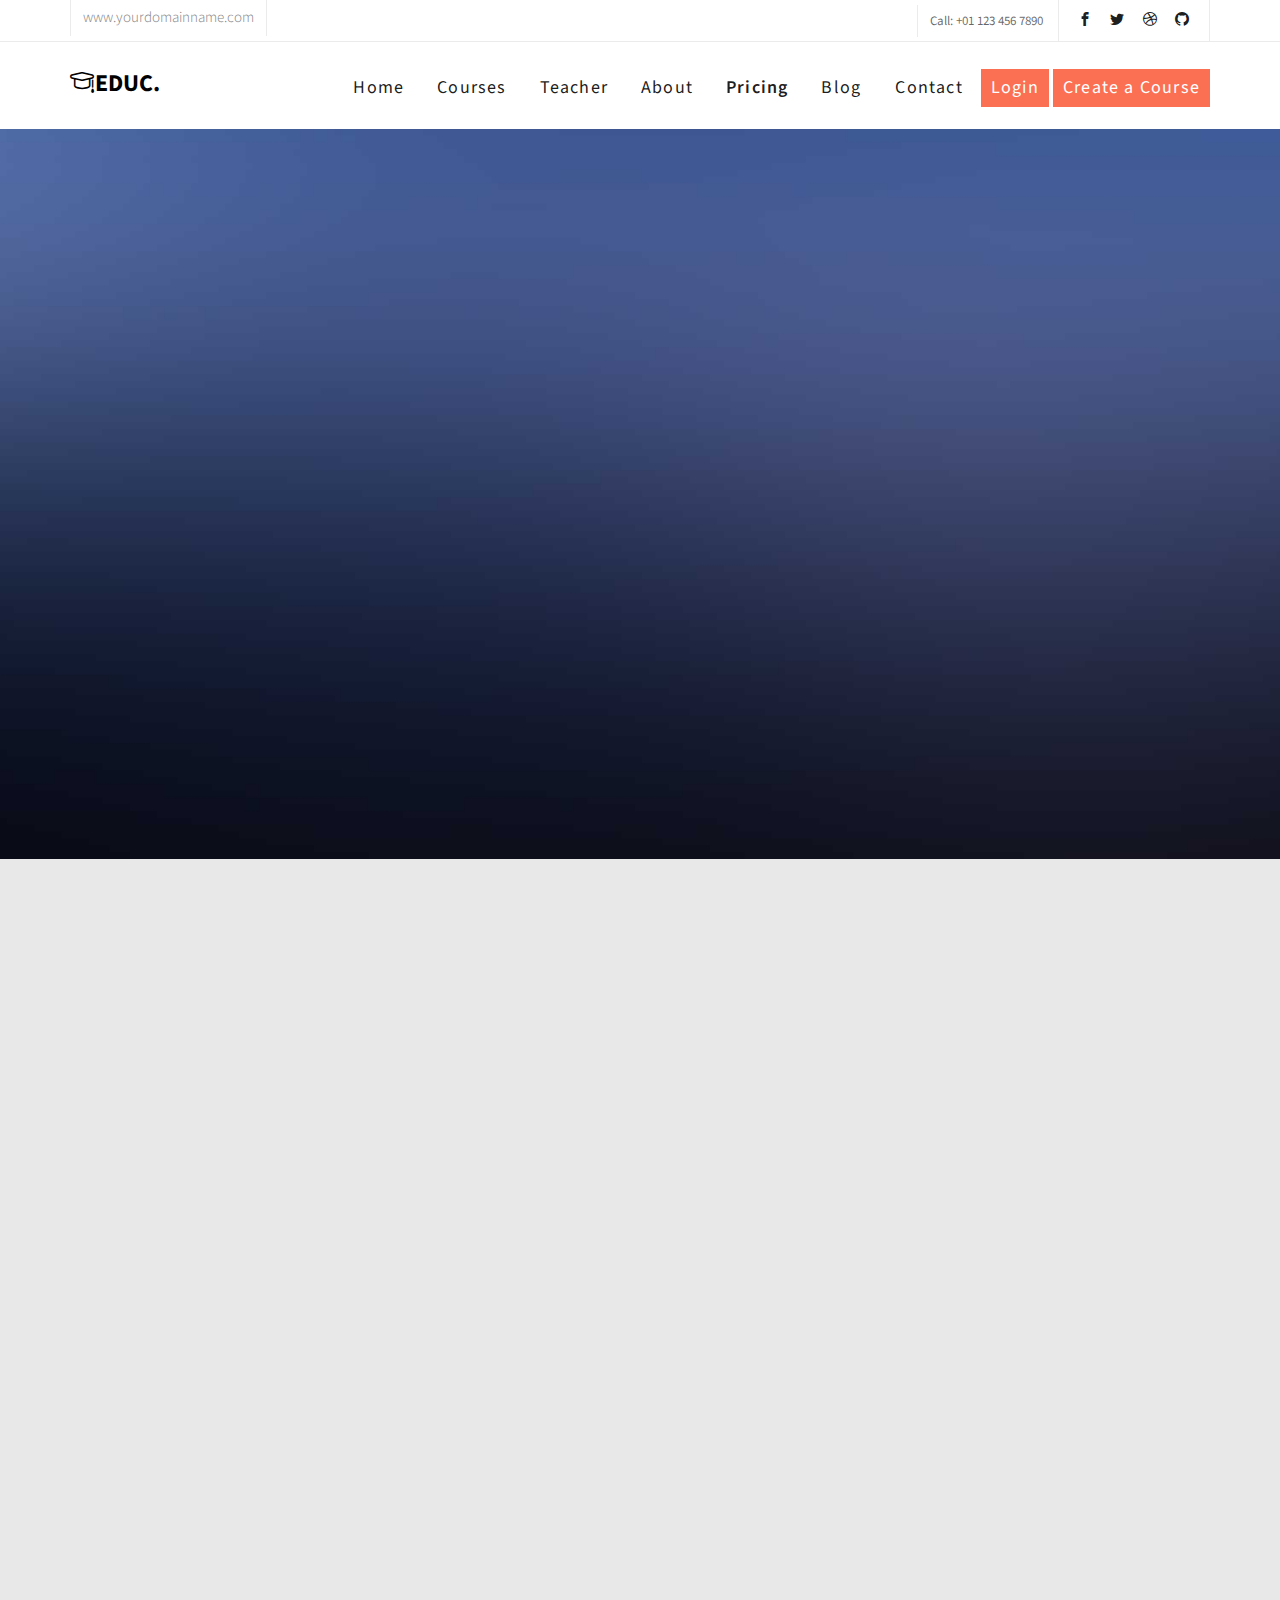
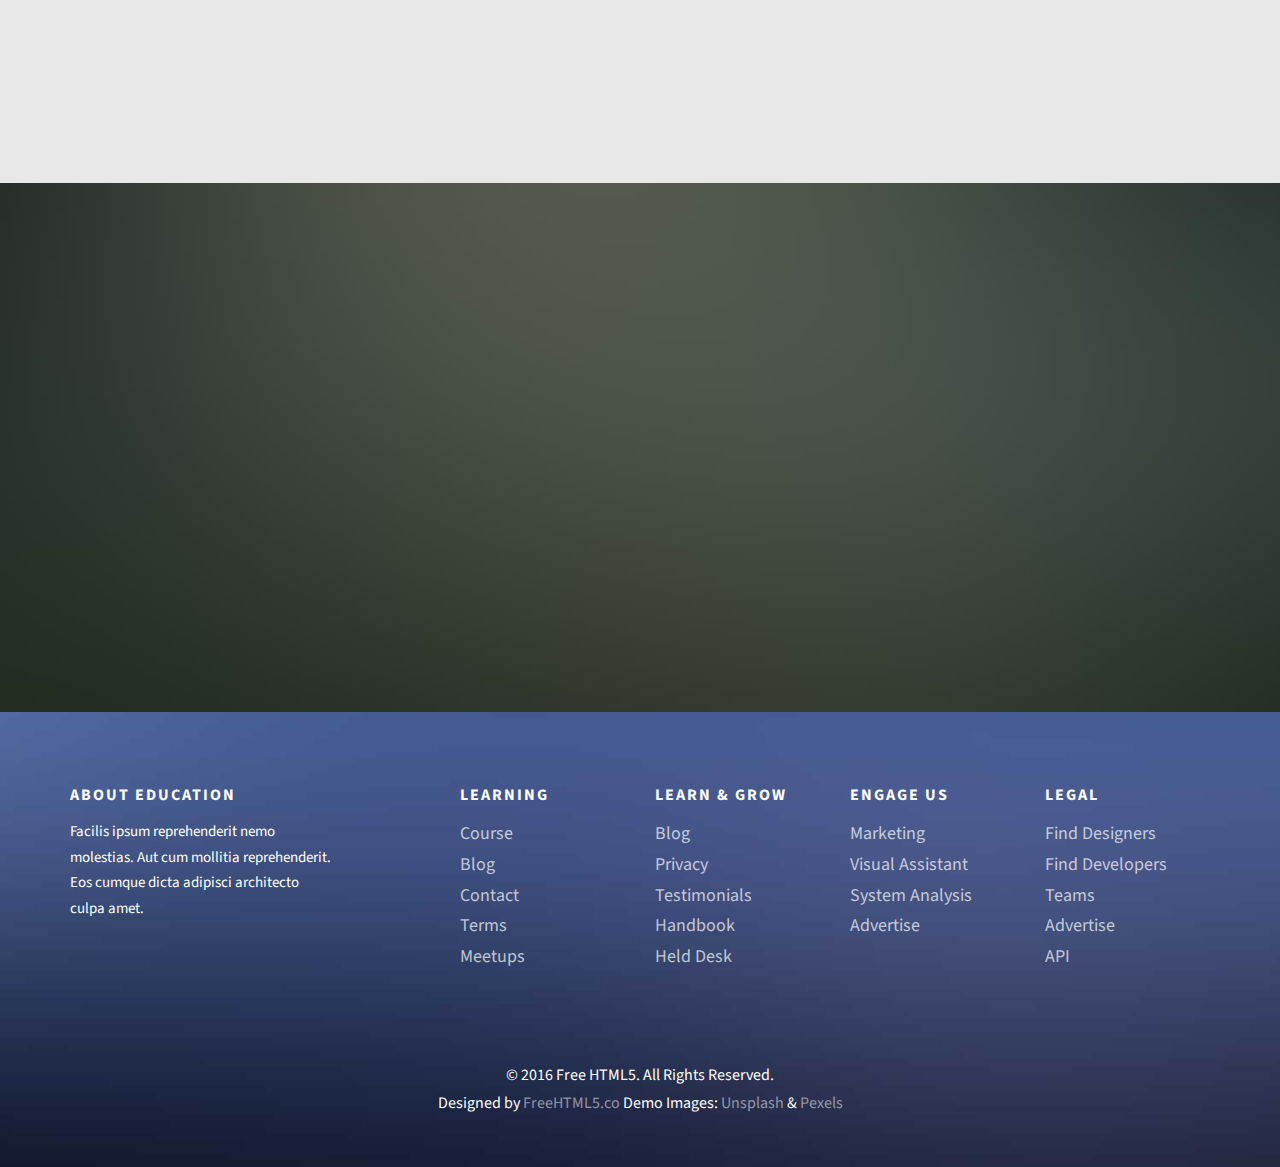
<file: pricing.html>
<!DOCTYPE html>
<html>
  <head>
    <meta charset="utf-8" />
    <meta http-equiv="X-UA-Compatible" content="IE=edge" />
    <title>
      Education &mdash; Free Website Template, Free HTML5 Template by
      freehtml5.co
    </title>
    <meta name="viewport" content="width=device-width, initial-scale=1" />
    <meta
      name="description"
      content="Free HTML5 Website Template by freehtml5.co"
    />
    <meta
      name="keywords"
      content="free website templates, free html5, free template, free bootstrap, free website template, html5, css3, mobile first, responsive"
    />
    <meta name="author" content="freehtml5.co" />

    <!-- 
	//////////////////////////////////////////////////////

	FREE HTML5 TEMPLATE 
	DESIGNED & DEVELOPED by FreeHTML5.co
		
	Website: 		http://freehtml5.co/
	Email: 			info@freehtml5.co
	Twitter: 		http://twitter.com/fh5co
	Facebook: 		https://www.facebook.com/fh5co

	//////////////////////////////////////////////////////
	 -->

    <!-- Facebook and Twitter integration -->
    <meta property="og:title" content="" />
    <meta property="og:image" content="" />
    <meta property="og:url" content="" />
    <meta property="og:site_name" content="" />
    <meta property="og:description" content="" />
    <meta name="twitter:title" content="" />
    <meta name="twitter:image" content="" />
    <meta name="twitter:url" content="" />
    <meta name="twitter:card" content="" />

    <link
      href="https://fonts.googleapis.com/css?family=Source+Sans+Pro:300,400,600,700"
      rel="stylesheet"
    />
    <link
      href="https://fonts.googleapis.com/css?family=Roboto+Slab:300,400"
      rel="stylesheet"
    />

    <!-- Animate.css -->
    <link rel="stylesheet" href="css/animate.css" />
    <!-- Icomoon Icon Fonts-->
    <link rel="stylesheet" href="css/icomoon.css" />
    <!-- Bootstrap  -->
    <link rel="stylesheet" href="css/bootstrap.css" />

    <!-- Magnific Popup -->
    <link rel="stylesheet" href="css/magnific-popup.css" />

    <!-- Owl Carousel  -->
    <link rel="stylesheet" href="css/owl.carousel.min.css" />
    <link rel="stylesheet" href="css/owl.theme.default.min.css" />

    <!-- Flexslider  -->
    <link rel="stylesheet" href="css/flexslider.css" />

    <!-- Pricing -->
    <link rel="stylesheet" href="css/pricing.css" />

    <!-- Theme style  -->
    <link rel="stylesheet" href="css/style.css" />

    <!-- Modernizr JS -->
    <script src="js/modernizr-2.6.2.min.js"></script>
    <!-- FOR IE9 below -->
    <!--[if lt IE 9]>
      <script src="js/respond.min.js"></script>
    <![endif]-->
  </head>
  <body>
    <div class="fh5co-loader"></div>

    <div id="page">
      <nav class="fh5co-nav" role="navigation">
        <div class="top">
          <div class="container">
            <div class="row">
              <div class="col-xs-12 text-right">
                <p class="site">www.yourdomainname.com</p>
                <p class="num">Call: +01 123 456 7890</p>
                <ul class="fh5co-social">
                  <li>
                    <a href="#"><i class="icon-facebook2"></i></a>
                  </li>
                  <li>
                    <a href="#"><i class="icon-twitter2"></i></a>
                  </li>
                  <li>
                    <a href="#"><i class="icon-dribbble2"></i></a>
                  </li>
                  <li>
                    <a href="#"><i class="icon-github"></i></a>
                  </li>
                </ul>
              </div>
            </div>
          </div>
        </div>
        <div class="top-menu">
          <div class="container">
            <div class="row">
              <div class="col-xs-2">
                <div id="fh5co-logo">
                  <a href="index.html"
                    ><i class="icon-study"></i>Educ<span>.</span></a
                  >
                </div>
              </div>
              <div class="col-xs-10 text-right menu-1">
                <ul>
                  <li><a href="index.html">Home</a></li>
                  <li><a href="courses.html">Courses</a></li>
                  <li><a href="teacher.html">Teacher</a></li>
                  <li><a href="about.html">About</a></li>
                  <li class="active"><a href="pricing.html">Pricing</a></li>
                  <li class="has-dropdown">
                    <a href="blog.html">Blog</a>
                    <ul class="dropdown">
                      <li><a href="#">Web Design</a></li>
                      <li><a href="#">eCommerce</a></li>
                      <li><a href="#">Branding</a></li>
                      <li><a href="#">API</a></li>
                    </ul>
                  </li>
                  <li><a href="contact.html">Contact</a></li>
                  <li class="btn-cta">
                    <a href="#"><span>Login</span></a>
                  </li>
                  <li class="btn-cta">
                    <a href="#"><span>Create a Course</span></a>
                  </li>
                </ul>
              </div>
            </div>
          </div>
        </div>
      </nav>

      <aside id="fh5co-hero">
        <div class="flexslider">
          <ul class="slides">
            <li style="background-image: url(images/img_bg_4.jpg)">
              <div class="overlay-gradient"></div>
              <div class="container">
                <div class="row">
                  <div class="col-md-8 col-md-offset-2 text-center slider-text">
                    <div class="slider-text-inner">
                      <h1 class="heading-section">Plan &amp; Pricing</h1>
                      <h2>
                        Free html5 templates Made by
                        <a href="http://freehtml5.co/" target="_blank"
                          >freehtml5.co</a
                        >
                      </h2>
                    </div>
                  </div>
                </div>
              </div>
            </li>
          </ul>
        </div>
      </aside>

      <div id="fh5co-pricing" class="fh5co-bg-section">
        <div class="container">
          <div class="row animate-box">
            <div class="col-md-6 col-md-offset-3 text-center fh5co-heading">
              <h2>Plan &amp; Pricing</h2>
              <p>
                Dignissimos asperiores vitae velit veniam totam fuga molestias
                accusamus alias autem provident. Odit ab aliquam dolor eius.
              </p>
            </div>
          </div>
          <div class="row">
            <div class="pricing pricing--rabten">
              <div class="col-md-4 animate-box">
                <div class="pricing__item">
                  <div class="wrap-price">
                    <!-- <div class="icon icon-user2"></div> -->
                    <h3 class="pricing__title">Alpha Series</h3>
                    <!-- <p class="pricing__sentence">Single user license</p> -->
                  </div>
                  <div class="pricing__price">
                    <span class="pricing__anim pricing__anim--2">
                      <span class="pricing__period">starting from</span>
                    </span>
                    <span class="pricing__anim pricing__anim--1">
                      <span class="pricing__currency">$</span>4.99
                    </span>
                    <!-- <span class="pricing__anim pricing__anim--2">
                      <span class="pricing__period">per year</span>
                    </span> -->
                  </div>
                  <div class="wrap-price">
                    <ul class="pricing__feature-list">
                      <li class="pricing__feature">1000 songs</li>
                      <li class="pricing__feature">other feature</li>
                      <li class="pricing__feature">other feature</li>
                      <li class="pricing__feature">other feature</li>
                      <li class="pricing__feature">other feature</li>
                      <li class="pricing__feature">other feature</li>
                      <li class="pricing__feature">other feature</li>
                    </ul>
                    <button class="pricing__action">Choose plan</button>
                  </div>
                </div>
              </div>
              <div class="col-md-4 animate-box">
                <div class="pricing__item">
                  <div class="wrap-price">
                    <!-- <div class="icon icon-store"></div> -->
                    <h3 class="pricing__title">Beta Series</h3>
                    <!-- <p class="pricing__sentence">Up to 5 users</p> -->
                  </div>
                  <div class="pricing__price">
                    <span class="pricing__anim pricing__anim--2">
                      <span class="pricing__period">starting from</span>
                    </span>
                    <span class="pricing__anim pricing__anim--1">
                      <span class="pricing__currency">$</span>4.99
                    </span>
                    <!-- <span class="pricing__anim pricing__anim--2">
                      <span class="pricing__period">per month</span>
                    </span> -->
                  </div>
                  <div class="wrap-price">
                    <ul class="pricing__feature-list">
                      <li class="pricing__feature">1000 songs</li>
                      <li class="pricing__feature">other feature</li>
                      <li class="pricing__feature">other feature</li>
                      <li class="pricing__feature">other feature</li>
                      <li class="pricing__feature">other feature</li>
                      <li class="pricing__feature">other feature</li>
                      <li class="pricing__feature">other feature</li>
                    </ul>
                    <button class="pricing__action">Choose plan</button>
                  </div>
                </div>
              </div>
              <div class="col-md-4 animate-box">
                <div class="pricing__item">
                  <div class="wrap-price">
                    <!-- <div class="icon icon-home2"></div> -->
                    <h3 class="pricing__title">Bundle Series</h3>
                    <!-- <p class="pricing__sentence">Unlimited users</p> -->
                  </div>
                  <div class="pricing__price">
                    <span class="pricing__anim pricing__anim--2">
                      <span class="pricing__period">starting from</span>
                    </span>
                    <span class="pricing__anim pricing__anim--1">
                      <span class="pricing__currency">$</span>6.99
                    </span>
                  </div>
                  <div class="wrap-price">
                    <ul class="pricing__feature-list">
                      <li class="pricing__feature">
                        get alpha and beta series songs
                      </li>
                      <li class="pricing__feature">other feature</li>
                      <li class="pricing__feature">other feature</li>
                      <li class="pricing__feature">other feature</li>
                      <li class="pricing__feature">other feature</li>
                      <li class="pricing__feature">other feature</li>
                      <li class="pricing__feature">other feature</li>
                    </ul>
                    <button class="pricing__action">Choose plan</button>
                  </div>
                </div>
              </div>
            </div>
          </div>
        </div>
      </div>

      <div
        id="fh5co-register"
        style="background-image: url(images/img_bg_2.jpg)"
      >
        <div class="overlay"></div>
        <div class="row">
          <div class="col-md-8 col-md-offset-2 animate-box">
            <div class="date-counter text-center">
              <h2>Get 400 of Online Courses for Free</h2>
              <h3>By Mike Smith</h3>
              <div class="simply-countdown simply-countdown-one"></div>
              <p><strong>Limited Offer, Hurry Up!</strong></p>
              <p>
                <a href="#" class="btn btn-primary btn-lg btn-reg"
                  >Register Now!</a
                >
              </p>
            </div>
          </div>
        </div>
      </div>

      <footer
        id="fh5co-footer"
        role="contentinfo"
        style="background-image: url(images/img_bg_4.jpg)"
      >
        <div class="overlay"></div>
        <div class="container">
          <div class="row row-pb-md">
            <div class="col-md-3 fh5co-widget">
              <h3>About Education</h3>
              <p>
                Facilis ipsum reprehenderit nemo molestias. Aut cum mollitia
                reprehenderit. Eos cumque dicta adipisci architecto culpa amet.
              </p>
            </div>
            <div class="col-md-2 col-sm-4 col-xs-6 col-md-push-1 fh5co-widget">
              <h3>Learning</h3>
              <ul class="fh5co-footer-links">
                <li><a href="#">Course</a></li>
                <li><a href="#">Blog</a></li>
                <li><a href="#">Contact</a></li>
                <li><a href="#">Terms</a></li>
                <li><a href="#">Meetups</a></li>
              </ul>
            </div>

            <div class="col-md-2 col-sm-4 col-xs-6 col-md-push-1 fh5co-widget">
              <h3>Learn &amp; Grow</h3>
              <ul class="fh5co-footer-links">
                <li><a href="#">Blog</a></li>
                <li><a href="#">Privacy</a></li>
                <li><a href="#">Testimonials</a></li>
                <li><a href="#">Handbook</a></li>
                <li><a href="#">Held Desk</a></li>
              </ul>
            </div>

            <div class="col-md-2 col-sm-4 col-xs-6 col-md-push-1 fh5co-widget">
              <h3>Engage us</h3>
              <ul class="fh5co-footer-links">
                <li><a href="#">Marketing</a></li>
                <li><a href="#">Visual Assistant</a></li>
                <li><a href="#">System Analysis</a></li>
                <li><a href="#">Advertise</a></li>
              </ul>
            </div>

            <div class="col-md-2 col-sm-4 col-xs-6 col-md-push-1 fh5co-widget">
              <h3>Legal</h3>
              <ul class="fh5co-footer-links">
                <li><a href="#">Find Designers</a></li>
                <li><a href="#">Find Developers</a></li>
                <li><a href="#">Teams</a></li>
                <li><a href="#">Advertise</a></li>
                <li><a href="#">API</a></li>
              </ul>
            </div>
          </div>

          <div class="row copyright">
            <div class="col-md-12 text-center">
              <p>
                <small class="block"
                  >&copy; 2016 Free HTML5. All Rights Reserved.</small
                >
                <small class="block"
                  >Designed by
                  <a href="http://freehtml5.co/" target="_blank"
                    >FreeHTML5.co</a
                  >
                  Demo Images:
                  <a href="http://unsplash.co/" target="_blank">Unsplash</a>
                  &amp;
                  <a href="https://www.pexels.com/" target="_blank"
                    >Pexels</a
                  ></small
                >
              </p>
            </div>
          </div>
        </div>
      </footer>
    </div>

    <div class="gototop js-top">
      <a href="#" class="js-gotop"><i class="icon-arrow-up"></i></a>
    </div>

    <!-- jQuery -->
    <script src="js/jquery.min.js"></script>
    <!-- jQuery Easing -->
    <script src="js/jquery.easing.1.3.js"></script>
    <!-- Bootstrap -->
    <script src="js/bootstrap.min.js"></script>
    <!-- Waypoints -->
    <script src="js/jquery.waypoints.min.js"></script>
    <!-- Stellar Parallax -->
    <script src="js/jquery.stellar.min.js"></script>
    <!-- Carousel -->
    <script src="js/owl.carousel.min.js"></script>
    <!-- Flexslider -->
    <script src="js/jquery.flexslider-min.js"></script>
    <!-- countTo -->
    <script src="js/jquery.countTo.js"></script>
    <!-- Magnific Popup -->
    <script src="js/jquery.magnific-popup.min.js"></script>
    <script src="js/magnific-popup-options.js"></script>
    <!-- Count Down -->
    <script src="js/simplyCountdown.js"></script>
    <!-- Main -->
    <script src="js/main.js"></script>
    <script>
      var d = new Date(new Date().getTime() + 1000 * 120 * 120 * 2000);

      // default example
      simplyCountdown(".simply-countdown-one", {
        year: d.getFullYear(),
        month: d.getMonth() + 1,
        day: d.getDate(),
      });

      //jQuery example
      $("#simply-countdown-losange").simplyCountdown({
        year: d.getFullYear(),
        month: d.getMonth() + 1,
        day: d.getDate(),
        enableUtc: false,
      });
    </script>
  </body>
</html>
</file>
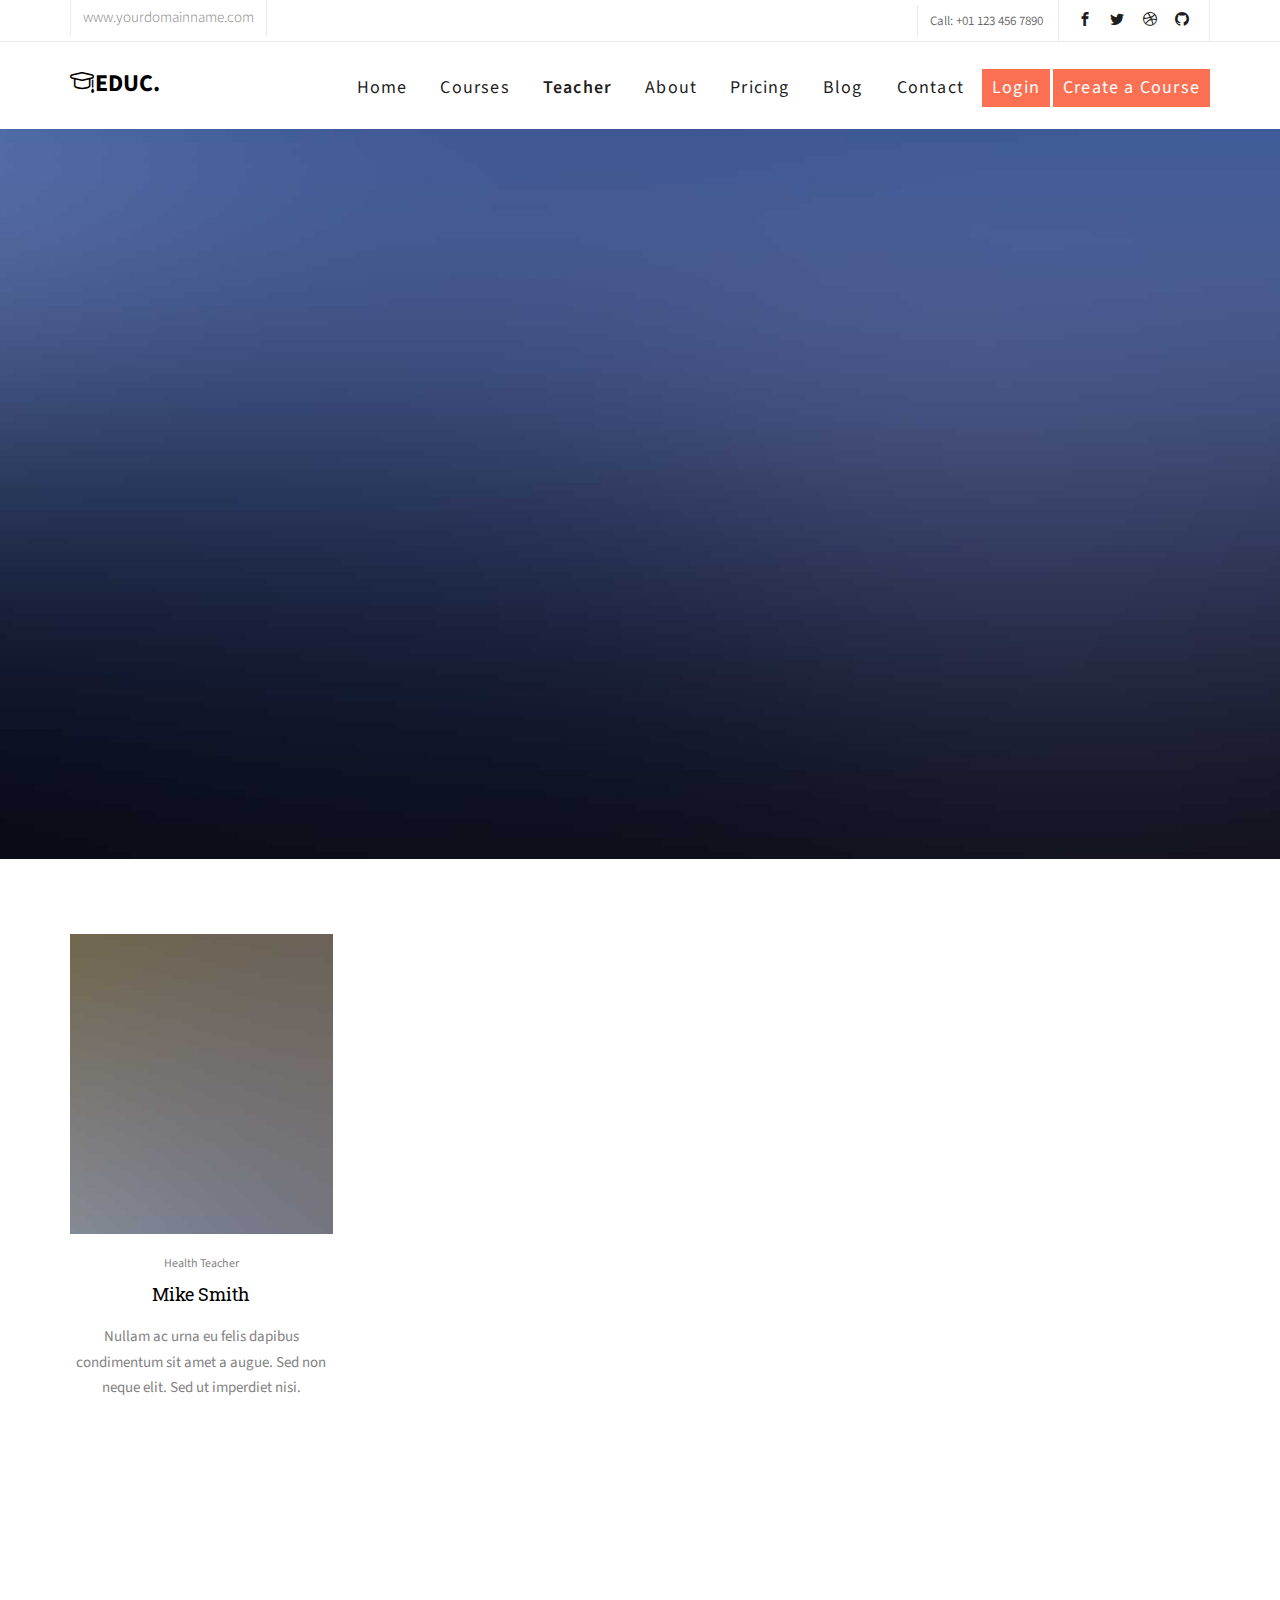
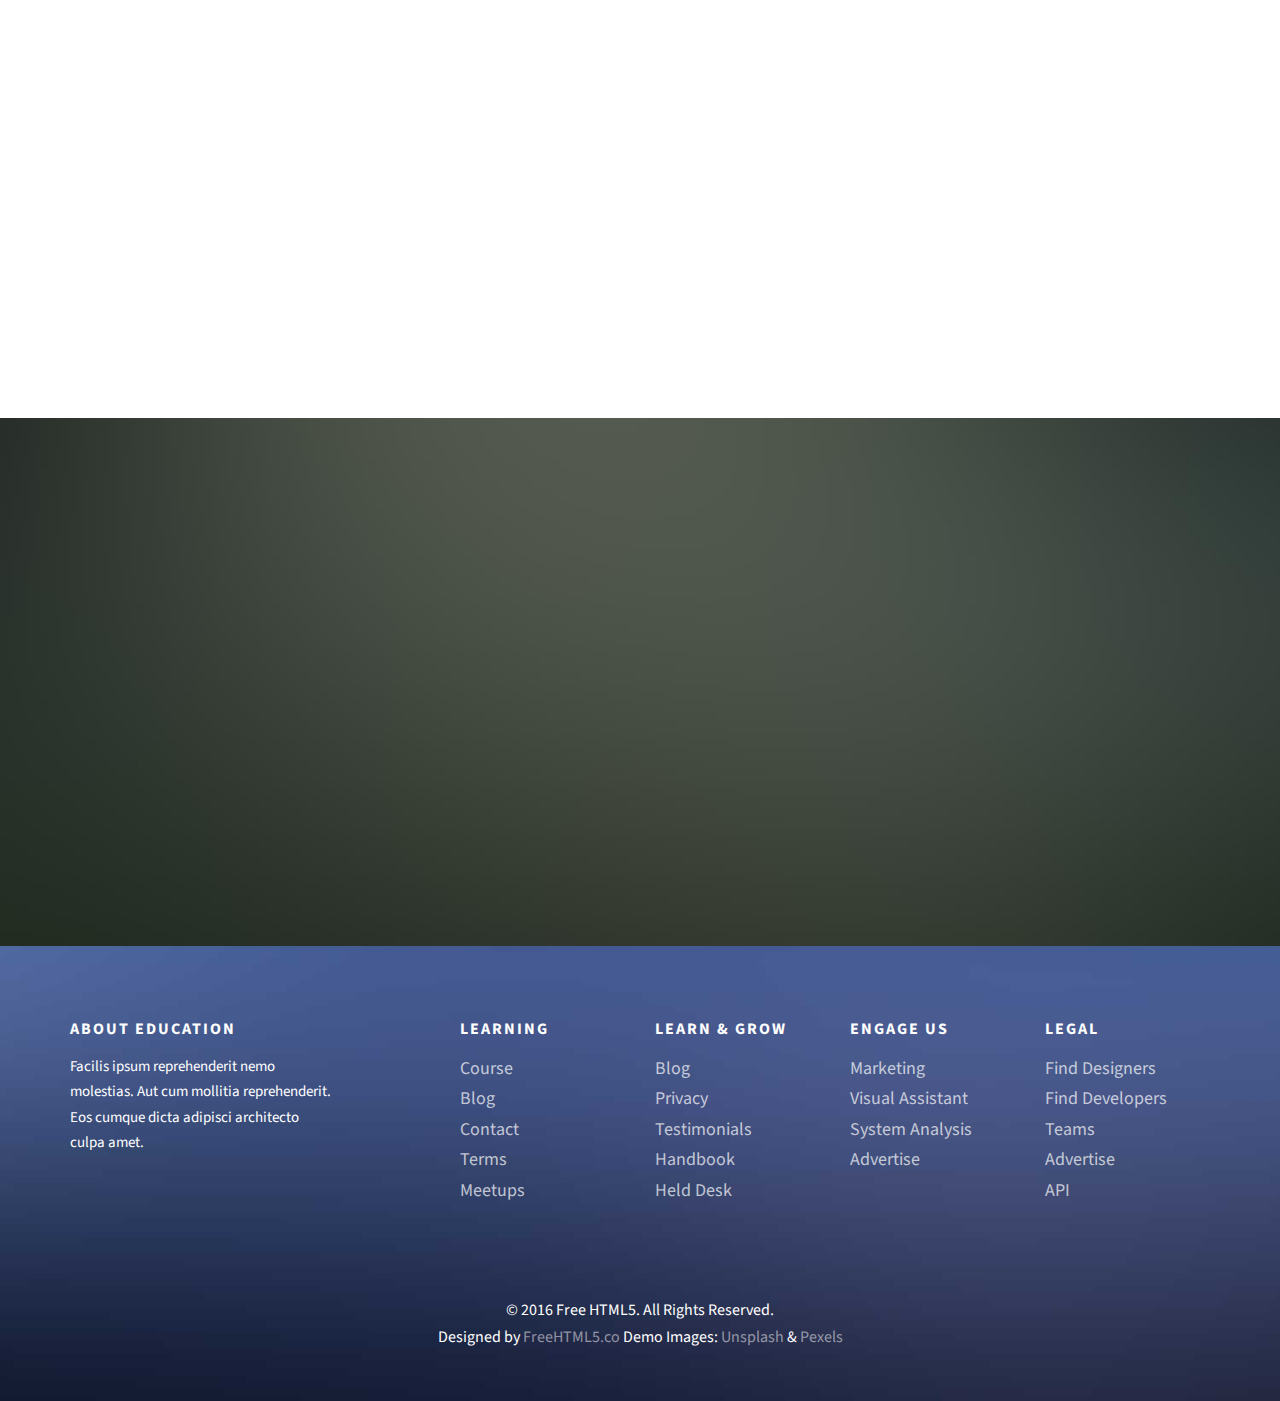
<file: teacher.html>
<!DOCTYPE HTML>
<html>
	<head>
	<meta charset="utf-8">
	<meta http-equiv="X-UA-Compatible" content="IE=edge">
	<title>Education &mdash; Free Website Template, Free HTML5 Template by freehtml5.co</title>
	<meta name="viewport" content="width=device-width, initial-scale=1">
	<meta name="description" content="Free HTML5 Website Template by freehtml5.co" />
	<meta name="keywords" content="free website templates, free html5, free template, free bootstrap, free website template, html5, css3, mobile first, responsive" />
	<meta name="author" content="freehtml5.co" />

	<!-- 
	//////////////////////////////////////////////////////

	FREE HTML5 TEMPLATE 
	DESIGNED & DEVELOPED by FreeHTML5.co
		
	Website: 		http://freehtml5.co/
	Email: 			info@freehtml5.co
	Twitter: 		http://twitter.com/fh5co
	Facebook: 		https://www.facebook.com/fh5co

	//////////////////////////////////////////////////////
	 -->

  	<!-- Facebook and Twitter integration -->
	<meta property="og:title" content=""/>
	<meta property="og:image" content=""/>
	<meta property="og:url" content=""/>
	<meta property="og:site_name" content=""/>
	<meta property="og:description" content=""/>
	<meta name="twitter:title" content="" />
	<meta name="twitter:image" content="" />
	<meta name="twitter:url" content="" />
	<meta name="twitter:card" content="" />

	<link href="https://fonts.googleapis.com/css?family=Source+Sans+Pro:300,400,600,700" rel="stylesheet">
	<link href="https://fonts.googleapis.com/css?family=Roboto+Slab:300,400" rel="stylesheet">
	
	<!-- Animate.css -->
	<link rel="stylesheet" href="css/animate.css">
	<!-- Icomoon Icon Fonts-->
	<link rel="stylesheet" href="css/icomoon.css">
	<!-- Bootstrap  -->
	<link rel="stylesheet" href="css/bootstrap.css">

	<!-- Magnific Popup -->
	<link rel="stylesheet" href="css/magnific-popup.css">

	<!-- Owl Carousel  -->
	<link rel="stylesheet" href="css/owl.carousel.min.css">
	<link rel="stylesheet" href="css/owl.theme.default.min.css">

	<!-- Flexslider  -->
	<link rel="stylesheet" href="css/flexslider.css">

	<!-- Pricing -->
	<link rel="stylesheet" href="css/pricing.css">

	<!-- Theme style  -->
	<link rel="stylesheet" href="css/style.css">

	<!-- Modernizr JS -->
	<script src="js/modernizr-2.6.2.min.js"></script>
	<!-- FOR IE9 below -->
	<!--[if lt IE 9]>
	<script src="js/respond.min.js"></script>
	<![endif]-->

	</head>
	<body>
		
	<div class="fh5co-loader"></div>
	
	<div id="page">
	<nav class="fh5co-nav" role="navigation">
		<div class="top">
			<div class="container">
				<div class="row">
					<div class="col-xs-12 text-right">
						<p class="site">www.yourdomainname.com</p>
						<p class="num">Call: +01 123 456 7890</p>
						<ul class="fh5co-social">
							<li><a href="#"><i class="icon-facebook2"></i></a></li>
							<li><a href="#"><i class="icon-twitter2"></i></a></li>
							<li><a href="#"><i class="icon-dribbble2"></i></a></li>
							<li><a href="#"><i class="icon-github"></i></a></li>
						</ul>
					</div>
				</div>
			</div>
		</div>
		<div class="top-menu">
			<div class="container">
				<div class="row">
					<div class="col-xs-2">
						<div id="fh5co-logo"><a href="index.html"><i class="icon-study"></i>Educ<span>.</span></a></div>
					</div>
					<div class="col-xs-10 text-right menu-1">
						<ul>
							<li><a href="index.html">Home</a></li>
							<li><a href="courses.html">Courses</a></li>
							<li class="active"><a href="teacher.html">Teacher</a></li>
							<li><a href="about.html">About</a></li>
							<li><a href="pricing.html">Pricing</a></li>
							<li class="has-dropdown">
								<a href="blog.html">Blog</a>
								<ul class="dropdown">
									<li><a href="#">Web Design</a></li>
									<li><a href="#">eCommerce</a></li>
									<li><a href="#">Branding</a></li>
									<li><a href="#">API</a></li>
								</ul>
							</li>
							<li><a href="contact.html">Contact</a></li>
							<li class="btn-cta"><a href="#"><span>Login</span></a></li>
							<li class="btn-cta"><a href="#"><span>Create a Course</span></a></li>
						</ul>
					</div>
				</div>
				
			</div>
		</div>
	</nav>
	
	<aside id="fh5co-hero">
		<div class="flexslider">
			<ul class="slides">
		   	<li style="background-image: url(images/img_bg_4.jpg);">
		   		<div class="overlay-gradient"></div>
		   		<div class="container">
		   			<div class="row">
			   			<div class="col-md-8 col-md-offset-2 text-center slider-text">
			   				<div class="slider-text-inner">
			   					<h1 class="heading-section">Our Faculty</h1>
									<h2>Free html5 templates Made by <a href="http://freehtml5.co/" target="_blank">freehtml5.co</a></h2>
			   				</div>
			   			</div>
			   		</div>
		   		</div>
		   	</li>
		  	</ul>
	  	</div>
	</aside>
	
	<div id="fh5co-staff">
		<div class="container">
			<div class="row">
				<div class="col-md-3 text-center">
					<div class="staff">
						<div class="staff-img" style="background-image: url(images/staff-1.jpg);">
							<ul class="fh5co-social">
								<li><a href="#"><i class="icon-facebook2"></i></a></li>
								<li><a href="#"><i class="icon-twitter2"></i></a></li>
								<li><a href="#"><i class="icon-dribbble2"></i></a></li>
								<li><a href="#"><i class="icon-github"></i></a></li>
							</ul>
						</div>
						<span>Health Teacher</span>
						<h3><a href="#">Mike Smith</a></h3>
						<p>Nullam ac urna eu felis dapibus condimentum sit amet a augue. Sed non neque elit. Sed ut imperdiet nisi.</p>
					</div>
				</div>
				<div class="col-md-3 animate-box text-center">
					<div class="staff">
						<div class="staff-img" style="background-image: url(images/staff-2.jpg);">
							<ul class="fh5co-social">
								<li><a href="#"><i class="icon-facebook2"></i></a></li>
								<li><a href="#"><i class="icon-twitter2"></i></a></li>
								<li><a href="#"><i class="icon-dribbble2"></i></a></li>
								<li><a href="#"><i class="icon-github"></i></a></li>
							</ul>
						</div>
						<span>Health Teacher</span>
						<h3><a href="#">Mike Smith</a></h3>
						<p>Nullam ac urna eu felis dapibus condimentum sit amet a augue. Sed non neque elit. Sed ut imperdiet nisi.</p>
					</div>
				</div>
				<div class="col-md-3 animate-box text-center">
					<div class="staff">
						<div class="staff-img" style="background-image: url(images/staff-3.jpg);">
							<ul class="fh5co-social">
								<li><a href="#"><i class="icon-facebook2"></i></a></li>
								<li><a href="#"><i class="icon-twitter2"></i></a></li>
								<li><a href="#"><i class="icon-dribbble2"></i></a></li>
								<li><a href="#"><i class="icon-github"></i></a></li>
							</ul>
						</div>
						<span>Health Teacher</span>
						<h3><a href="#">Mike Smith</a></h3>
						<p>Nullam ac urna eu felis dapibus condimentum sit amet a augue. Sed non neque elit. Sed ut imperdiet nisi.</p>
					</div>
				</div>
				<div class="col-md-3 animate-box text-center">
					<div class="staff">
						<div class="staff-img" style="background-image: url(images/staff-1.jpg);">
							<ul class="fh5co-social">
								<li><a href="#"><i class="icon-facebook2"></i></a></li>
								<li><a href="#"><i class="icon-twitter2"></i></a></li>
								<li><a href="#"><i class="icon-dribbble2"></i></a></li>
								<li><a href="#"><i class="icon-github"></i></a></li>
							</ul>
						</div>
						<span>Health Teacher</span>
						<h3><a href="#">Mike Smith</a></h3>
						<p>Nullam ac urna eu felis dapibus condimentum sit amet a augue. Sed non neque elit. Sed ut imperdiet nisi.</p>
					</div>
				</div>
				<div class="col-md-3 animate-box text-center">
					<div class="staff">
						<div class="staff-img" style="background-image: url(images/staff-1.jpg);">
							<ul class="fh5co-social">
								<li><a href="#"><i class="icon-facebook2"></i></a></li>
								<li><a href="#"><i class="icon-twitter2"></i></a></li>
								<li><a href="#"><i class="icon-dribbble2"></i></a></li>
								<li><a href="#"><i class="icon-github"></i></a></li>
							</ul>
						</div>
						<span>Health Teacher</span>
						<h3><a href="#">Mike Smith</a></h3>
						<p>Nullam ac urna eu felis dapibus condimentum sit amet a augue. Sed non neque elit. Sed ut imperdiet nisi.</p>
					</div>
				</div>
				<div class="col-md-3 animate-box text-center">
					<div class="staff">
						<div class="staff-img" style="background-image: url(images/staff-3.jpg);">
							<ul class="fh5co-social">
								<li><a href="#"><i class="icon-facebook2"></i></a></li>
								<li><a href="#"><i class="icon-twitter2"></i></a></li>
								<li><a href="#"><i class="icon-dribbble2"></i></a></li>
								<li><a href="#"><i class="icon-github"></i></a></li>
							</ul>
						</div>
						<span>Health Teacher</span>
						<h3><a href="#">Mike Smith</a></h3>
						<p>Nullam ac urna eu felis dapibus condimentum sit amet a augue. Sed non neque elit. Sed ut imperdiet nisi.</p>
					</div>
				</div>
				<div class="col-md-3 animate-box text-center">
					<div class="staff">
						<div class="staff-img" style="background-image: url(images/staff-2.jpg);">
							<ul class="fh5co-social">
								<li><a href="#"><i class="icon-facebook2"></i></a></li>
								<li><a href="#"><i class="icon-twitter2"></i></a></li>
								<li><a href="#"><i class="icon-dribbble2"></i></a></li>
								<li><a href="#"><i class="icon-github"></i></a></li>
							</ul>
						</div>
						<span>Health Teacher</span>
						<h3><a href="#">Mike Smith</a></h3>
						<p>Nullam ac urna eu felis dapibus condimentum sit amet a augue. Sed non neque elit. Sed ut imperdiet nisi.</p>
					</div>
				</div>
				<div class="col-md-3 animate-box text-center">
					<div class="staff">
						<div class="staff-img" style="background-image: url(images/staff-3.jpg);">
							<ul class="fh5co-social">
								<li><a href="#"><i class="icon-facebook2"></i></a></li>
								<li><a href="#"><i class="icon-twitter2"></i></a></li>
								<li><a href="#"><i class="icon-dribbble2"></i></a></li>
								<li><a href="#"><i class="icon-github"></i></a></li>
							</ul>
						</div>
						<span>Health Teacher</span>
						<h3><a href="#">Mike Smith</a></h3>
						<p>Nullam ac urna eu felis dapibus condimentum sit amet a augue. Sed non neque elit. Sed ut imperdiet nisi.</p>
					</div>
				</div>
			</div>
		</div>
	</div>

	<div id="fh5co-register" style="background-image: url(images/img_bg_2.jpg);">
		<div class="overlay"></div>
		<div class="row">
			<div class="col-md-8 col-md-offset-2 animate-box">
				<div class="date-counter text-center">
					<h2>Get 400 of Online Courses for Free</h2>
					<h3>By Mike Smith</h3>
					<div class="simply-countdown simply-countdown-one"></div>
					<p><strong>Limited Offer, Hurry Up!</strong></p>
					<p><a href="#" class="btn btn-primary btn-lg btn-reg">Register Now!</a></p>
				</div>
			</div>
		</div>
	</div>

	<footer id="fh5co-footer" role="contentinfo" style="background-image: url(images/img_bg_4.jpg);">
		<div class="overlay"></div>
		<div class="container">
			<div class="row row-pb-md">
				<div class="col-md-3 fh5co-widget">
					<h3>About Education</h3>
					<p>Facilis ipsum reprehenderit nemo molestias. Aut cum mollitia reprehenderit. Eos cumque dicta adipisci architecto culpa amet.</p>
				</div>
				<div class="col-md-2 col-sm-4 col-xs-6 col-md-push-1 fh5co-widget">
					<h3>Learning</h3>
					<ul class="fh5co-footer-links">
						<li><a href="#">Course</a></li>
						<li><a href="#">Blog</a></li>
						<li><a href="#">Contact</a></li>
						<li><a href="#">Terms</a></li>
						<li><a href="#">Meetups</a></li>
					</ul>
				</div>

				<div class="col-md-2 col-sm-4 col-xs-6 col-md-push-1 fh5co-widget">
					<h3>Learn &amp; Grow</h3>
					<ul class="fh5co-footer-links">
						<li><a href="#">Blog</a></li>
						<li><a href="#">Privacy</a></li>
						<li><a href="#">Testimonials</a></li>
						<li><a href="#">Handbook</a></li>
						<li><a href="#">Held Desk</a></li>
					</ul>
				</div>

				<div class="col-md-2 col-sm-4 col-xs-6 col-md-push-1 fh5co-widget">
					<h3>Engage us</h3>
					<ul class="fh5co-footer-links">
						<li><a href="#">Marketing</a></li>
						<li><a href="#">Visual Assistant</a></li>
						<li><a href="#">System Analysis</a></li>
						<li><a href="#">Advertise</a></li>
					</ul>
				</div>

				<div class="col-md-2 col-sm-4 col-xs-6 col-md-push-1 fh5co-widget">
					<h3>Legal</h3>
					<ul class="fh5co-footer-links">
						<li><a href="#">Find Designers</a></li>
						<li><a href="#">Find Developers</a></li>
						<li><a href="#">Teams</a></li>
						<li><a href="#">Advertise</a></li>
						<li><a href="#">API</a></li>
					</ul>
				</div>
			</div>

			<div class="row copyright">
				<div class="col-md-12 text-center">
					<p>
						<small class="block">&copy; 2016 Free HTML5. All Rights Reserved.</small> 
						<small class="block">Designed by <a href="http://freehtml5.co/" target="_blank">FreeHTML5.co</a> Demo Images: <a href="http://unsplash.co/" target="_blank">Unsplash</a> &amp; <a href="https://www.pexels.com/" target="_blank">Pexels</a></small>
					</p>
				</div>
			</div>

		</div>
	</footer>
	</div>

	<div class="gototop js-top">
		<a href="#" class="js-gotop"><i class="icon-arrow-up"></i></a>
	</div>
	
	<!-- jQuery -->
	<script src="js/jquery.min.js"></script>
	<!-- jQuery Easing -->
	<script src="js/jquery.easing.1.3.js"></script>
	<!-- Bootstrap -->
	<script src="js/bootstrap.min.js"></script>
	<!-- Waypoints -->
	<script src="js/jquery.waypoints.min.js"></script>
	<!-- Stellar Parallax -->
	<script src="js/jquery.stellar.min.js"></script>
	<!-- Carousel -->
	<script src="js/owl.carousel.min.js"></script>
	<!-- Flexslider -->
	<script src="js/jquery.flexslider-min.js"></script>
	<!-- countTo -->
	<script src="js/jquery.countTo.js"></script>
	<!-- Magnific Popup -->
	<script src="js/jquery.magnific-popup.min.js"></script>
	<script src="js/magnific-popup-options.js"></script>
	<!-- Count Down -->
	<script src="js/simplyCountdown.js"></script>
	<!-- Main -->
	<script src="js/main.js"></script>
	<script>
    var d = new Date(new Date().getTime() + 1000 * 120 * 120 * 2000);

    // default example
    simplyCountdown('.simply-countdown-one', {
        year: d.getFullYear(),
        month: d.getMonth() + 1,
        day: d.getDate()
    });

    //jQuery example
    $('#simply-countdown-losange').simplyCountdown({
        year: d.getFullYear(),
        month: d.getMonth() + 1,
        day: d.getDate(),
        enableUtc: false
    });
	</script>
	</body>
</html>
</file>
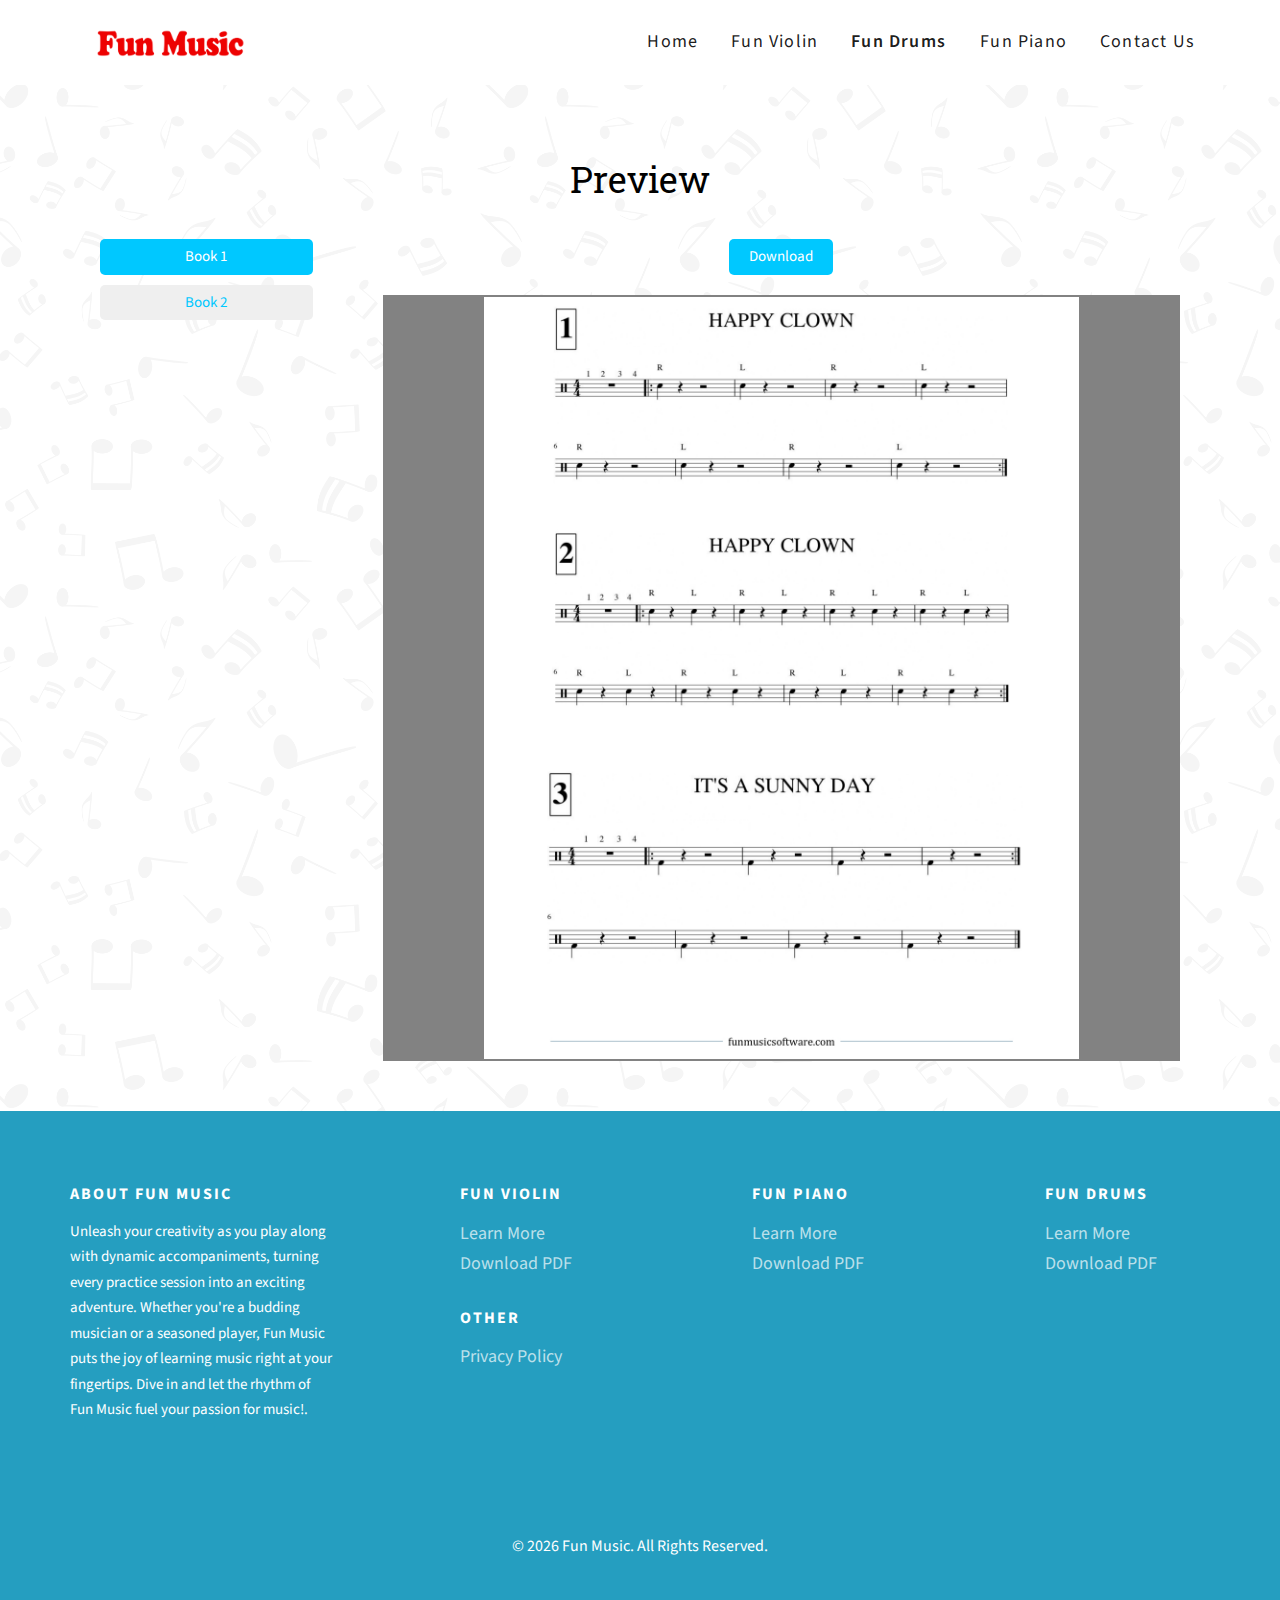
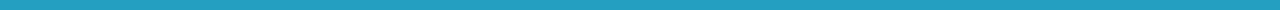
<file: download/fun-drums.html>
<!DOCTYPE html>
<html>
  <head>
    <meta charset="utf-8" />
    <meta http-equiv="X-UA-Compatible" content="IE=edge" />
    <title>Fun Music</title>
    <meta name="viewport" content="width=device-width, initial-scale=1" />
    <meta
      name="description"
      content="Free HTML5 Website Template by freehtml5.co"
    />
    <meta
      name="keywords"
      content="fun music, fun violin, fun piano, fun drums, accompaniment music"
    />
    <meta name="author" content="freehtml5.co" />

    <!-- 
	//////////////////////////////////////////////////////

	FREE HTML5 TEMPLATE 
	DESIGNED & DEVELOPED by FreeHTML5.co
		
	Website: 		http://freehtml5.co/
	Email: 			info@freehtml5.co
	Twitter: 		http://twitter.com/fh5co
	Facebook: 		https://www.facebook.com/fh5co

	//////////////////////////////////////////////////////
	 -->

    <!-- Facebook and Twitter integration -->
    <meta property="og:title" content="" />
    <meta property="og:image" content="" />
    <meta property="og:url" content="" />
    <meta property="og:site_name" content="" />
    <meta property="og:description" content="" />
    <meta name="twitter:title" content="" />
    <meta name="twitter:image" content="" />
    <meta name="twitter:url" content="" />
    <meta name="twitter:card" content="" />

    <link
      href="https://fonts.googleapis.com/css?family=Source+Sans+Pro:300,400,600,700"
      rel="stylesheet"
    />
    <link
      href="https://fonts.googleapis.com/css?family=Roboto+Slab:300,400"
      rel="stylesheet"
    />

    <!-- Animate.css -->
    <link rel="stylesheet" href="../css/animate.css" />
    <!-- Icomoon Icon Fonts-->
    <link rel="stylesheet" href="../css/icomoon.css" />
    <!-- Bootstrap  -->
    <link rel="stylesheet" href="../css/bootstrap.css" />

    <!-- Magnific Popup -->
    <link rel="stylesheet" href="../css/magnific-popup.css" />

    <!-- Owl Carousel  -->
    <link rel="stylesheet" href="../css/owl.carousel.min.css" />
    <link rel="stylesheet" href="../css/owl.theme.default.min.css" />

    <!-- Flexslider  -->
    <link rel="stylesheet" href="../css/flexslider.css" />

    <!-- Pricing -->
    <link rel="stylesheet" href="../css/pricing.css" />

    <!-- Theme style  -->
    <link rel="stylesheet" href="../css/style.css" />

    <link
      rel="shortcut icon"
      href="../images/ICONWEB/icon-web-red.jpg"
      type="image/png"
    />

    <!-- Modernizr JS -->
    <script src="../js/modernizr-2.6.2.min.js"></script>
    <!-- FOR IE9 below -->
    <!--[if lt IE 9]>
      <script src="../js/respond.min.js"></script>
    <![endif]-->
  </head>
  <body>
    <div class="fh5co-loader"></div>

    <div id="page">
      <nav class="fh5co-nav" role="navigation">
        <div class="top-menu">
          <div class="container">
            <div class="row">
              <div class="col-xs-2">
                <div id="fh5co-logo">
                  <a href="../index.html">
                    <!-- <i class="icon-study"></i> -->
                    <img
                      class="brand-text"
                      src="../images/brand-text.png"
                      alt="fun-music"
                    />
                  </a>
                </div>
              </div>
              <div class="col-xs-10 text-right menu-1">
                <ul>
                  <li><a href="../index.html">Home</a></li>
                  <!-- <li><a href="courses.html">Courses</a></li> -->
                  <!-- <li><a href="teacher.html">Teacher</a></li> -->
                  <li><a href="../fun-violin.html">Fun Violin</a></li>
                  <li class="has-dropdown active">
                    <a href="#">Fun Drums</a>
                    <ul class="dropdown">
                      <li>
                        <a href="../fun-drums.html">Download PDF</a>
                      </li>
                      <li>
                        <a href="../fun-drums-tutorial.html">How To Play</a>
                      </li>
                    </ul>
                  </li>
                  <li><a href="../fun-piano.html">Fun Piano</a></li>
                  <li><a href="../contact-us.html">Contact Us</a></li>
                </ul>
              </div>
            </div>
          </div>
        </div>
      </nav>

      <div id="fh5co-course-categories" style="position: relative">
        <div class="overlay-notes"></div>
        <div class="container">
          <h1 style="text-align: center; margin-bottom: 40px">Preview</h1>
        </div>

        <!-- Button to trigger modal -->
        <!-- <button type="button" class="btn btn-primary btn-lg">Open Modal</button> -->

        <div class="container preview-container">
          <div class="preview-button-container">
            <!-- Button to show Book 1 and hide Book 2 -->
            <button id="showBook1" class="button-primary-app">Book 1</button>

            <!-- Button to show Book 2 and hide Book 1 -->
            <button id="showBook2" class="button-primary-app">Book 2</button>
          </div>
          <div class="preview-image-container">
            <div id="book1">
              <div class="download-btn-div">
                <button
                  data-toggle="modal"
                  data-target="#myModal"
                  id="download-fd-book-1"
                  class="button-blue button-app validate-download"
                >
                  Download
                </button>
              </div>
              <div class="preview-image">
                <img src="../images/fd-book-1-preview.jpg" alt="" />
              </div>
            </div>
            <div id="book2">
              <div class="download-btn-div">
                <button
                  data-toggle="modal"
                  data-target="#myModal"
                  id="download-fd-book-2"
                  class="button-blue button-app validate-download"
                >
                  Download
                </button>
              </div>
              <div class="preview-image">
                <img src="../images/fd-book-2-preview.jpg" alt="" />
              </div>
            </div>
          </div>
        </div>
      </div>

      <!-- Modal -->
      <div
        class="modal fade"
        id="myModal"
        tabindex="-1"
        role="dialog"
        aria-labelledby="myModalLabel"
      >
        <div class="modal-dialog" role="document">
          <div class="modal-content">
            <div class="modal-content">
              <div class="modal-header">
                <button
                  type="button"
                  class="close"
                  data-dismiss="modal"
                  aria-label="Close"
                >
                  <span aria-hidden="true">&times;</span>
                </button>
                <h4 class="modal-title" id="myModalLabel">
                  Please login to get access this ebook
                </h4>
              </div>
              <div class="modal-body">
                <form id="loginForm">
                  <div class="form-group">
                    <label for="username">Fun Music ID:</label>
                    <input
                      type="text"
                      class="form-control"
                      id="username"
                      name="username"
                    />
                  </div>
                  <div class="form-group">
                    <label for="password">Password:</label>
                    <input
                      type="password"
                      class="form-control"
                      id="password"
                      name="password"
                    />
                  </div>
                  <input type="hidden" id="buttonIdInput" name="buttonId" />
                  <div class="modal-footer">
                    <button
                      type="button"
                      class="btn btn-default"
                      data-dismiss="modal"
                      onclick="onClickClose()"
                    >
                      Close
                    </button>
                    <button type="submit" class="btn btn-primary">
                      Submit
                    </button>
                    <!-- Additional buttons can be added here -->
                  </div>
                </form>
              </div>
            </div>
          </div>
        </div>
      </div>

      <!-- Modal success -->
      <div
        class="modal fade"
        id="modal-success"
        tabindex="-1"
        role="dialog"
        aria-labelledby="modal-success-label"
      >
        <div class="modal-dialog" role="document">
          <div class="modal-content">
            <div class="modal-content">
              <div class="modal-header">
                <button
                  type="button"
                  class="close"
                  data-dismiss="modal"
                  aria-label="Close"
                >
                  <span aria-hidden="true">&times;</span>
                </button>
                <h4 class="modal-title" id="modal-success-label">Info</h4>
              </div>
              <div class="modal-body">
                <p>Success! Your download will starting...</p>
              </div>
              <div class="modal-footer">
                <button
                  type="button"
                  class="btn btn-default"
                  data-dismiss="modal"
                >
                  Close
                </button>
                <!-- Additional buttons can be added here -->
              </div>
            </div>
          </div>
        </div>
      </div>

      <!-- Modal error -->
      <div
        class="modal fade"
        id="modal-error"
        tabindex="-1"
        role="dialog"
        aria-labelledby="modal-error-label"
      >
        <div class="modal-dialog" role="document">
          <div class="modal-content">
            <div class="modal-content">
              <div class="modal-header">
                <button
                  type="button"
                  class="close"
                  data-dismiss="modal"
                  aria-label="Close"
                >
                  <span aria-hidden="true">&times;</span>
                </button>
                <h4 class="modal-title" id="modal-error-label">Info</h4>
              </div>
              <div class="modal-body">
                <p id="error-message">Incorrect Fun Music ID or password</p>
              </div>
              <div class="modal-footer">
                <button
                  type="button"
                  class="btn btn-default"
                  data-dismiss="modal"
                >
                  Close
                </button>
                <!-- Additional buttons can be added here -->
              </div>
            </div>
          </div>
        </div>
      </div>

      <footer id="fh5co-footer" role="contentinfo">
        <div class="overlay fd-footer"></div>
        <div class="container">
          <div class="row row-pb-md">
            <div class="col-md-3 fh5co-widget">
              <h3>About Fun Music</h3>
              <p>
                Unleash your creativity as you play along with dynamic
                accompaniments, turning every practice session into an exciting
                adventure. Whether you're a budding musician or a seasoned
                player, Fun Music puts the joy of learning music right at your
                fingertips. Dive in and let the rhythm of Fun Music fuel your
                passion for music!.
              </p>
            </div>
            <div class="col-md-3 col-sm-4 col-xs-6 col-md-push-1 fh5co-widget">
              <h3>Fun Violin</h3>
              <ul class="fh5co-footer-links">
                <li><a href="../fun-violin.html">Learn More</a></li>
                <li><a href="../fun-violin.html">Download PDF</a></li>
              </ul>
            </div>

            <div class="col-md-3 col-sm-4 col-xs-6 col-md-push-1 fh5co-widget">
              <h3>Fun Piano</h3>
              <ul class="fh5co-footer-links">
                <li><a href="../fun-piano.html">Learn More</a></li>
                <li><a href="../fun-piano.html">Download PDF</a></li>
              </ul>
            </div>

            <div class="col-md-3 col-sm-4 col-xs-6 col-md-push-1 fh5co-widget">
              <h3>Fun Drums</h3>
              <ul class="fh5co-footer-links">
                <li><a href="../fun-drums.html">Learn More</a></li>
                <li><a href="../fun-drums.html">Download PDF</a></li>
              </ul>
            </div>

            <div class="col-md-3 col-sm-4 col-xs-6 col-md-push-1 fh5co-widget">
              <h3>Other</h3>
              <ul class="fh5co-footer-links">
                <li>
                  <a href="https://www.funmusicsoftware.com/privacy-policy"
                    >Privacy Policy</a
                  >
                </li>
              </ul>
            </div>
          </div>

          <div class="row copyright">
            <div class="col-md-12 text-center">
              <p>
                <small class="block"
                  >&copy; <span id="currentYear"></span> Fun Music. All Rights
                  Reserved.</small
                >
              </p>
            </div>
          </div>
        </div>
      </footer>
    </div>

    <div class="gototop js-top">
      <a href="#" class="js-gotop"><i class="icon-arrow-up"></i></a>
    </div>

    <!-- jQuery -->
    <script src="../js/jquery.min.js"></script>
    <!-- jQuery Easing -->
    <script src="../js/jquery.easing.1.3.js"></script>
    <!-- Bootstrap -->
    <script src="../js/bootstrap.min.js"></script>
    <!-- Waypoints -->
    <script src="../js/jquery.waypoints.min.js"></script>
    <!-- Stellar Parallax -->
    <script src="../js/jquery.stellar.min.js"></script>
    <!-- Carousel -->
    <script src="../js/owl.carousel.min.js"></script>
    <!-- Flexslider -->
    <script src="../js/jquery.flexslider-min.js"></script>
    <!-- countTo -->
    <script src="../js/jquery.countTo.js"></script>
    <!-- Magnific Popup -->
    <script src="../js/jquery.magnific-popup.min.js"></script>
    <script src="../js/magnific-popup-options.js"></script>
    <!-- Count Down -->
    <script src="../js/simplyCountdown.js"></script>
    <!-- Main -->
    <script src="../js/main.js"></script>
    <script src="../js/download-file.js"></script>
    <script>
      // Select all buttons with a specific class
      var buttons = document.querySelectorAll(".validate-download");
      // Loop through the NodeList and add event listeners to each button
      buttons.forEach(function (button) {
        button.addEventListener("click", function () {
          var buttonId = this.id;
          // Set the value of the hidden input to the button ID
          document.getElementById("buttonIdInput").value = buttonId;
        });
      });

      // document
      //   .querySelector(".validate-download")
      //   .addEventListener("click", function () {
      //     var buttonId = this.id;
      //     // Set the value of the hidden input to the button ID
      //     document.getElementById("buttonIdInput").value = buttonId;
      //   });

      var d = new Date(new Date().getTime() + 1000 * 120 * 120 * 2000);

      // default example
      simplyCountdown(".simply-countdown-one", {
        year: d.getFullYear(),
        month: d.getMonth() + 1,
        day: d.getDate(),
      });

      //jQuery example
      $("#simply-countdown-losange").simplyCountdown({
        year: d.getFullYear(),
        month: d.getMonth() + 1,
        day: d.getDate(),
        enableUtc: false,
      });

      // Get the current year
      var currentYear = new Date().getFullYear();

      // Set the current year in the HTML
      document.getElementById("currentYear").textContent = currentYear;

      // Function to get URL parameter value by name
      function getUrlParameter(name) {
        name = name.replace(/[\[]/, "\\[").replace(/[\]]/, "\\]");
        var regex = new RegExp("[\\?&]" + name + "=([^&#]*)");
        var results = regex.exec(location.search);
        return results === null
          ? ""
          : decodeURIComponent(results[1].replace(/\+/g, " "));
      }

      // Get the value of the 'book' parameter from the URL
      var book = getUrlParameter("book");

      // Determine which div to display based on the value of the 'book' parameter
      if (book === "1") {
        document.getElementById("book1").style.display = "block";
        document.getElementById("book2").style.display = "none";
        document.getElementById("showBook1").classList.add("active");
        document.getElementById("showBook2").classList.remove("active");
      } else if (book === "2") {
        document.getElementById("book1").style.display = "none";
        document.getElementById("book2").style.display = "block";
        document.getElementById("showBook1").classList.remove("active");
        document.getElementById("showBook2").classList.add("active");
      } else {
        // Default to displaying Book 1 if the 'book' parameter is not provided or invalid
        document.getElementById("book1").style.display = "block";
        document.getElementById("book2").style.display = "none";
        document.getElementById("showBook1").classList.add("active");
        document.getElementById("showBook2").classList.remove("active");
      }

      // Button event listeners to show/hide divs
      document
        .getElementById("showBook1")
        .addEventListener("click", function () {
          document.getElementById("book1").style.display = "block";
          document.getElementById("book2").style.display = "none";
          document.getElementById("showBook1").classList.add("active");
          document.getElementById("showBook2").classList.remove("active");
        });

      document
        .getElementById("showBook2")
        .addEventListener("click", function () {
          document.getElementById("book2").style.display = "block";
          document.getElementById("book1").style.display = "none";
          document.getElementById("showBook1").classList.remove("active");
          document.getElementById("showBook2").classList.add("active");
        });

      function validateDownload() {}

      function downloadFile(fileUrl, filename) {
        // Creating a temporary anchor element
        var anchorElement = document.createElement("a");
        anchorElement.setAttribute("target", "_blank");

        // Setting the href attribute to the file URL
        anchorElement.href = "http://" + fileUrl;

        // Setting the download attribute to force download
        anchorElement.download = filename; // You can customize the filename here if needed

        // Clicking the anchor element programmatically
        anchorElement.click();
      }

      function onClickClose() {
        document.getElementById("loginForm").reset();
      }
    </script>
  </body>
</html>
</file>
<file: css/icomoon.css>
@font-face {
  font-family: 'icomoon';
  src:  url('fonts/icomoon.eot?6py85u');
  src:  url('fonts/icomoon.eot?6py85u#iefix') format('embedded-opentype'),
    url('fonts/icomoon.ttf?6py85u') format('truetype'),
    url('fonts/icomoon.woff?6py85u') format('woff'),
    url('fonts/icomoon.svg?6py85u#icomoon') format('svg');
  font-weight: normal;
  font-style: normal;
}

[class^="icon-"], [class*=" icon-"] {
  /* use !important to prevent issues with browser extensions that change fonts */
  font-family: 'icomoon' !important;
  speak: none;
  font-style: normal;
  font-weight: normal;
  font-variant: normal;
  text-transform: none;
  line-height: 1;

  /* Better Font Rendering =========== */
  -webkit-font-smoothing: antialiased;
  -moz-osx-font-smoothing: grayscale;
}

.icon-times:before {
  content: "\e930";
}
.icon-tick:before {
  content: "\e931";
}
.icon-plus:before {
  content: "\e932";
}
.icon-minus:before {
  content: "\e933";
}
.icon-equals:before {
  content: "\e934";
}
.icon-divide:before {
  content: "\e935";
}
.icon-chevron-right:before {
  content: "\e936";
}
.icon-chevron-left:before {
  content: "\e937";
}
.icon-arrow-right-thick:before {
  content: "\e938";
}
.icon-arrow-left-thick:before {
  content: "\e939";
}
.icon-th-small:before {
  content: "\e93a";
}
.icon-th-menu:before {
  content: "\e93b";
}
.icon-th-list:before {
  content: "\e93c";
}
.icon-th-large:before {
  content: "\e93d";
}
.icon-home:before {
  content: "\e93e";
}
.icon-arrow-forward:before {
  content: "\e93f";
}
.icon-arrow-back:before {
  content: "\e940";
}
.icon-rss:before {
  content: "\e941";
}
.icon-location:before {
  content: "\e942";
}
.icon-link:before {
  content: "\e943";
}
.icon-image:before {
  content: "\e944";
}
.icon-arrow-up-thick:before {
  content: "\e945";
}
.icon-arrow-down-thick:before {
  content: "\e946";
}
.icon-starburst:before {
  content: "\e947";
}
.icon-starburst-outline:before {
  content: "\e948";
}
.icon-star3:before {
  content: "\e949";
}
.icon-flow-children:before {
  content: "\e94a";
}
.icon-export:before {
  content: "\e94b";
}
.icon-delete2:before {
  content: "\e94c";
}
.icon-delete-outline:before {
  content: "\e94d";
}
.icon-cloud-storage:before {
  content: "\e94e";
}
.icon-wi-fi:before {
  content: "\e94f";
}
.icon-heart:before {
  content: "\e950";
}
.icon-flash:before {
  content: "\e951";
}
.icon-cancel:before {
  content: "\e952";
}
.icon-backspace:before {
  content: "\e953";
}
.icon-attachment:before {
  content: "\e954";
}
.icon-arrow-move:before {
  content: "\e955";
}
.icon-warning:before {
  content: "\e956";
}
.icon-user:before {
  content: "\e957";
}
.icon-radar:before {
  content: "\e958";
}
.icon-lock-open:before {
  content: "\e959";
}
.icon-lock-closed:before {
  content: "\e95a";
}
.icon-location-arrow:before {
  content: "\e95b";
}
.icon-info:before {
  content: "\e95c";
}
.icon-user-delete:before {
  content: "\e95d";
}
.icon-user-add:before {
  content: "\e95e";
}
.icon-media-pause:before {
  content: "\e95f";
}
.icon-group:before {
  content: "\e960";
}
.icon-chart-pie:before {
  content: "\e961";
}
.icon-chart-line:before {
  content: "\e962";
}
.icon-chart-bar:before {
  content: "\e963";
}
.icon-chart-area:before {
  content: "\e964";
}
.icon-video:before {
  content: "\e965";
}
.icon-point-of-interest:before {
  content: "\e966";
}
.icon-infinity:before {
  content: "\e967";
}
.icon-globe:before {
  content: "\e968";
}
.icon-eye:before {
  content: "\e969";
}
.icon-cog:before {
  content: "\e96a";
}
.icon-camera:before {
  content: "\e96b";
}
.icon-upload:before {
  content: "\e96c";
}
.icon-scissors:before {
  content: "\e96d";
}
.icon-refresh:before {
  content: "\e96e";
}
.icon-pin:before {
  content: "\e96f";
}
.icon-key:before {
  content: "\e970";
}
.icon-info-large:before {
  content: "\e971";
}
.icon-eject:before {
  content: "\e972";
}
.icon-download:before {
  content: "\e973";
}
.icon-zoom:before {
  content: "\e974";
}
.icon-zoom-out:before {
  content: "\e975";
}
.icon-zoom-in:before {
  content: "\e976";
}
.icon-sort-numerically:before {
  content: "\e977";
}
.icon-sort-alphabetically:before {
  content: "\e978";
}
.icon-input-checked:before {
  content: "\e979";
}
.icon-calender:before {
  content: "\e97a";
}
.icon-world2:before {
  content: "\e97b";
}
.icon-notes:before {
  content: "\e97c";
}
.icon-code:before {
  content: "\e97d";
}
.icon-arrow-sync:before {
  content: "\e97e";
}
.icon-arrow-shuffle:before {
  content: "\e97f";
}
.icon-arrow-repeat:before {
  content: "\e980";
}
.icon-arrow-minimise:before {
  content: "\e981";
}
.icon-arrow-maximise:before {
  content: "\e982";
}
.icon-arrow-loop:before {
  content: "\e983";
}
.icon-anchor:before {
  content: "\e984";
}
.icon-spanner:before {
  content: "\e985";
}
.icon-puzzle:before {
  content: "\e986";
}
.icon-power:before {
  content: "\e987";
}
.icon-plane:before {
  content: "\e988";
}
.icon-pi:before {
  content: "\e989";
}
.icon-phone:before {
  content: "\e98a";
}
.icon-microphone2:before {
  content: "\e98b";
}
.icon-media-rewind:before {
  content: "\e98c";
}
.icon-flag:before {
  content: "\e98d";
}
.icon-adjust-brightness:before {
  content: "\e98e";
}
.icon-waves:before {
  content: "\e98f";
}
.icon-social-twitter:before {
  content: "\e990";
}
.icon-social-facebook:before {
  content: "\e991";
}
.icon-social-dribbble:before {
  content: "\e992";
}
.icon-media-stop:before {
  content: "\e993";
}
.icon-media-record:before {
  content: "\e994";
}
.icon-media-play:before {
  content: "\e995";
}
.icon-media-fast-forward:before {
  content: "\e996";
}
.icon-media-eject:before {
  content: "\e997";
}
.icon-social-vimeo:before {
  content: "\e998";
}
.icon-social-tumbler:before {
  content: "\e999";
}
.icon-social-skype:before {
  content: "\e99a";
}
.icon-social-pinterest:before {
  content: "\e99b";
}
.icon-social-linkedin:before {
  content: "\e99c";
}
.icon-social-last-fm:before {
  content: "\e99d";
}
.icon-social-github:before {
  content: "\e99e";
}
.icon-social-flickr:before {
  content: "\e99f";
}
.icon-at:before {
  content: "\e9a0";
}
.icon-times-outline:before {
  content: "\e9a1";
}
.icon-plus-outline:before {
  content: "\e9a2";
}
.icon-minus-outline:before {
  content: "\e9a3";
}
.icon-tick-outline:before {
  content: "\e9a4";
}
.icon-th-large-outline:before {
  content: "\e9a5";
}
.icon-equals-outline:before {
  content: "\e9a6";
}
.icon-divide-outline:before {
  content: "\e9a7";
}
.icon-chevron-right-outline:before {
  content: "\e9a8";
}
.icon-chevron-left-outline:before {
  content: "\e9a9";
}
.icon-arrow-right-outline:before {
  content: "\e9aa";
}
.icon-arrow-left-outline:before {
  content: "\e9ab";
}
.icon-th-small-outline:before {
  content: "\e9ac";
}
.icon-th-menu-outline:before {
  content: "\e9ad";
}
.icon-th-list-outline:before {
  content: "\e9ae";
}
.icon-news2:before {
  content: "\e9b1";
}
.icon-home-outline:before {
  content: "\e9b2";
}
.icon-arrow-up-outline:before {
  content: "\e9b3";
}
.icon-arrow-forward-outline:before {
  content: "\e9b4";
}
.icon-arrow-down-outline:before {
  content: "\e9b5";
}
.icon-arrow-back-outline:before {
  content: "\e9b6";
}
.icon-trash3:before {
  content: "\e9b7";
}
.icon-rss-outline:before {
  content: "\e9b8";
}
.icon-message:before {
  content: "\e9b9";
}
.icon-location-outline:before {
  content: "\e9ba";
}
.icon-link-outline:before {
  content: "\e9bb";
}
.icon-image-outline:before {
  content: "\e9bc";
}
.icon-export-outline:before {
  content: "\e9bd";
}
.icon-cross:before {
  content: "\e9be";
}
.icon-wi-fi-outline:before {
  content: "\e9bf";
}
.icon-star-outline:before {
  content: "\e9c0";
}
.icon-media-pause-outline:before {
  content: "\e9c1";
}
.icon-mail:before {
  content: "\e9c2";
}
.icon-heart-outline:before {
  content: "\e9c3";
}
.icon-flash-outline:before {
  content: "\e9c4";
}
.icon-cancel-outline:before {
  content: "\e9c5";
}
.icon-beaker:before {
  content: "\e9c6";
}
.icon-arrow-move-outline:before {
  content: "\e9c7";
}
.icon-watch2:before {
  content: "\e9c8";
}
.icon-warning-outline:before {
  content: "\e9c9";
}
.icon-time:before {
  content: "\e9ca";
}
.icon-radar-outline:before {
  content: "\e9cb";
}
.icon-lock-open-outline:before {
  content: "\e9cc";
}
.icon-location-arrow-outline:before {
  content: "\e9cd";
}
.icon-info-outline:before {
  content: "\e9ce";
}
.icon-backspace-outline:before {
  content: "\e9cf";
}
.icon-attachment-outline:before {
  content: "\e9d0";
}
.icon-user-outline:before {
  content: "\e9d1";
}
.icon-user-delete-outline:before {
  content: "\e9d2";
}
.icon-user-add-outline:before {
  content: "\e9d3";
}
.icon-lock-closed-outline:before {
  content: "\e9d4";
}
.icon-group-outline:before {
  content: "\e9d5";
}
.icon-chart-pie-outline:before {
  content: "\e9d6";
}
.icon-chart-line-outline:before {
  content: "\e9d7";
}
.icon-chart-bar-outline:before {
  content: "\e9d8";
}
.icon-chart-area-outline:before {
  content: "\e9d9";
}
.icon-video-outline:before {
  content: "\e9da";
}
.icon-point-of-interest-outline:before {
  content: "\e9db";
}
.icon-map:before {
  content: "\e9dc";
}
.icon-key-outline:before {
  content: "\e9dd";
}
.icon-infinity-outline:before {
  content: "\e9de";
}
.icon-globe-outline:before {
  content: "\e9df";
}
.icon-eye-outline:before {
  content: "\e9e0";
}
.icon-cog-outline:before {
  content: "\e9e1";
}
.icon-camera-outline:before {
  content: "\e9e2";
}
.icon-upload-outline:before {
  content: "\e9e3";
}
.icon-support:before {
  content: "\e9e4";
}
.icon-scissors-outline:before {
  content: "\e9e5";
}
.icon-refresh-outline:before {
  content: "\e9e6";
}
.icon-info-large-outline:before {
  content: "\e9e7";
}
.icon-eject-outline:before {
  content: "\e9e8";
}
.icon-download-outline:before {
  content: "\e9e9";
}
.icon-battery-mid:before {
  content: "\e9ea";
}
.icon-battery-low:before {
  content: "\e9eb";
}
.icon-battery-high:before {
  content: "\e9ec";
}
.icon-zoom-outline:before {
  content: "\e9ed";
}
.icon-zoom-out-outline:before {
  content: "\e9ee";
}
.icon-zoom-in-outline:before {
  content: "\e9ef";
}
.icon-tag3:before {
  content: "\e9f0";
}
.icon-tabs-outline:before {
  content: "\e9f1";
}
.icon-pin-outline:before {
  content: "\e9f2";
}
.icon-message-typing:before {
  content: "\e9f3";
}
.icon-directions:before {
  content: "\e9f4";
}
.icon-battery-full:before {
  content: "\e9f5";
}
.icon-battery-charge:before {
  content: "\e9f6";
}
.icon-pipette:before {
  content: "\e9f7";
}
.icon-pencil:before {
  content: "\e9f8";
}
.icon-folder:before {
  content: "\e9f9";
}
.icon-folder-delete:before {
  content: "\e9fa";
}
.icon-folder-add:before {
  content: "\e9fb";
}
.icon-edit:before {
  content: "\e9fc";
}
.icon-document:before {
  content: "\e9fd";
}
.icon-document-delete:before {
  content: "\e9fe";
}
.icon-document-add:before {
  content: "\e9ff";
}
.icon-brush:before {
  content: "\ea00";
}
.icon-thumbs-up:before {
  content: "\ea01";
}
.icon-thumbs-down:before {
  content: "\ea02";
}
.icon-pen:before {
  content: "\ea03";
}
.icon-sort-numerically-outline:before {
  content: "\ea04";
}
.icon-sort-alphabetically-outline:before {
  content: "\ea05";
}
.icon-social-last-fm-circular:before {
  content: "\ea06";
}
.icon-social-github-circular:before {
  content: "\ea07";
}
.icon-compass:before {
  content: "\ea08";
}
.icon-bookmark:before {
  content: "\ea09";
}
.icon-input-checked-outline:before {
  content: "\ea0a";
}
.icon-code-outline:before {
  content: "\ea0b";
}
.icon-calender-outline:before {
  content: "\ea0c";
}
.icon-business-card:before {
  content: "\ea0d";
}
.icon-arrow-up:before {
  content: "\ea0e";
}
.icon-arrow-sync-outline:before {
  content: "\ea0f";
}
.icon-arrow-right:before {
  content: "\ea10";
}
.icon-arrow-repeat-outline:before {
  content: "\ea11";
}
.icon-arrow-loop-outline:before {
  content: "\ea12";
}
.icon-arrow-left:before {
  content: "\ea13";
}
.icon-flow-switch:before {
  content: "\ea14";
}
.icon-flow-parallel:before {
  content: "\ea15";
}
.icon-flow-merge:before {
  content: "\ea16";
}
.icon-document-text:before {
  content: "\ea17";
}
.icon-clipboard:before {
  content: "\ea18";
}
.icon-calculator:before {
  content: "\ea19";
}
.icon-arrow-minimise-outline:before {
  content: "\ea1a";
}
.icon-arrow-maximise-outline:before {
  content: "\ea1b";
}
.icon-arrow-down:before {
  content: "\ea1c";
}
.icon-gift:before {
  content: "\ea1d";
}
.icon-film:before {
  content: "\ea1e";
}
.icon-database:before {
  content: "\ea1f";
}
.icon-bell:before {
  content: "\ea20";
}
.icon-anchor-outline:before {
  content: "\ea21";
}
.icon-adjust-contrast:before {
  content: "\ea22";
}
.icon-world-outline:before {
  content: "\ea23";
}
.icon-shopping-bag:before {
  content: "\ea24";
}
.icon-power-outline:before {
  content: "\ea25";
}
.icon-notes-outline:before {
  content: "\ea26";
}
.icon-device-tablet:before {
  content: "\ea27";
}
.icon-device-phone:before {
  content: "\ea28";
}
.icon-device-laptop:before {
  content: "\ea29";
}
.icon-device-desktop:before {
  content: "\ea2a";
}
.icon-briefcase:before {
  content: "\ea2b";
}
.icon-stopwatch:before {
  content: "\ea2c";
}
.icon-spanner-outline:before {
  content: "\ea2d";
}
.icon-puzzle-outline:before {
  content: "\ea2e";
}
.icon-printer:before {
  content: "\ea2f";
}
.icon-pi-outline:before {
  content: "\ea30";
}
.icon-lightbulb:before {
  content: "\ea31";
}
.icon-flag-outline:before {
  content: "\ea32";
}
.icon-contacts:before {
  content: "\ea33";
}
.icon-archive2:before {
  content: "\ea34";
}
.icon-weather-stormy:before {
  content: "\ea35";
}
.icon-weather-shower:before {
  content: "\ea36";
}
.icon-weather-partly-sunny:before {
  content: "\ea37";
}
.icon-weather-downpour:before {
  content: "\ea38";
}
.icon-weather-cloudy:before {
  content: "\ea39";
}
.icon-plane-outline:before {
  content: "\ea3a";
}
.icon-phone-outline:before {
  content: "\ea3b";
}
.icon-microphone-outline:before {
  content: "\ea3c";
}
.icon-weather-windy:before {
  content: "\ea3d";
}
.icon-weather-windy-cloudy:before {
  content: "\ea3e";
}
.icon-weather-sunny:before {
  content: "\ea3f";
}
.icon-weather-snow:before {
  content: "\ea40";
}
.icon-weather-night:before {
  content: "\ea41";
}
.icon-media-stop-outline:before {
  content: "\ea42";
}
.icon-media-rewind-outline:before {
  content: "\ea43";
}
.icon-media-record-outline:before {
  content: "\ea44";
}
.icon-media-play-outline:before {
  content: "\ea45";
}
.icon-media-fast-forward-outline:before {
  content: "\ea46";
}
.icon-media-eject-outline:before {
  content: "\ea47";
}
.icon-wine:before {
  content: "\ea48";
}
.icon-waves-outline:before {
  content: "\ea49";
}
.icon-ticket:before {
  content: "\ea4a";
}
.icon-tags:before {
  content: "\ea4b";
}
.icon-plug:before {
  content: "\ea4c";
}
.icon-headphones:before {
  content: "\ea4d";
}
.icon-credit-card:before {
  content: "\ea4e";
}
.icon-coffee:before {
  content: "\ea4f";
}
.icon-book:before {
  content: "\ea50";
}
.icon-beer:before {
  content: "\ea51";
}
.icon-volume2:before {
  content: "\ea52";
}
.icon-volume-up:before {
  content: "\ea53";
}
.icon-volume-mute:before {
  content: "\ea54";
}
.icon-volume-down:before {
  content: "\ea55";
}
.icon-social-vimeo-circular:before {
  content: "\ea56";
}
.icon-social-twitter-circular:before {
  content: "\ea57";
}
.icon-social-pinterest-circular:before {
  content: "\ea58";
}
.icon-social-linkedin-circular:before {
  content: "\ea59";
}
.icon-social-facebook-circular:before {
  content: "\ea5a";
}
.icon-social-dribbble-circular:before {
  content: "\ea5b";
}
.icon-tree:before {
  content: "\ea5c";
}
.icon-thermometer2:before {
  content: "\ea5d";
}
.icon-social-tumbler-circular:before {
  content: "\ea5e";
}
.icon-social-skype-outline:before {
  content: "\ea5f";
}
.icon-social-flickr-circular:before {
  content: "\ea60";
}
.icon-social-at-circular:before {
  content: "\ea61";
}
.icon-shopping-cart:before {
  content: "\ea62";
}
.icon-messages:before {
  content: "\ea63";
}
.icon-leaf:before {
  content: "\ea64";
}
.icon-feather:before {
  content: "\ea65";
}
.icon-eye2:before {
  content: "\e064";
}
.icon-paper-clip:before {
  content: "\e065";
}
.icon-mail5:before {
  content: "\e066";
}
.icon-toggle:before {
  content: "\e067";
}
.icon-layout:before {
  content: "\e068";
}
.icon-link2:before {
  content: "\e069";
}
.icon-bell2:before {
  content: "\e06a";
}
.icon-lock3:before {
  content: "\e06b";
}
.icon-unlock:before {
  content: "\e06c";
}
.icon-ribbon2:before {
  content: "\e06d";
}
.icon-image2:before {
  content: "\e06e";
}
.icon-signal:before {
  content: "\e06f";
}
.icon-target3:before {
  content: "\e070";
}
.icon-clipboard3:before {
  content: "\e071";
}
.icon-clock3:before {
  content: "\e072";
}
.icon-watch:before {
  content: "\e073";
}
.icon-air-play:before {
  content: "\e074";
}
.icon-camera3:before {
  content: "\e075";
}
.icon-video2:before {
  content: "\e076";
}
.icon-disc:before {
  content: "\e077";
}
.icon-printer3:before {
  content: "\e078";
}
.icon-monitor:before {
  content: "\e079";
}
.icon-server:before {
  content: "\e07a";
}
.icon-cog2:before {
  content: "\e07b";
}
.icon-heart3:before {
  content: "\e07c";
}
.icon-paragraph:before {
  content: "\e07d";
}
.icon-align-justify:before {
  content: "\e07e";
}
.icon-align-left:before {
  content: "\e07f";
}
.icon-align-center:before {
  content: "\e080";
}
.icon-align-right:before {
  content: "\e081";
}
.icon-book2:before {
  content: "\e082";
}
.icon-layers2:before {
  content: "\e083";
}
.icon-stack2:before {
  content: "\e084";
}
.icon-stack-2:before {
  content: "\e085";
}
.icon-paper:before {
  content: "\e086";
}
.icon-paper-stack:before {
  content: "\e087";
}
.icon-search3:before {
  content: "\e088";
}
.icon-zoom-in2:before {
  content: "\e089";
}
.icon-zoom-out2:before {
  content: "\e08a";
}
.icon-reply2:before {
  content: "\e08b";
}
.icon-circle-plus:before {
  content: "\e08c";
}
.icon-circle-minus:before {
  content: "\e08d";
}
.icon-circle-check:before {
  content: "\e08e";
}
.icon-circle-cross:before {
  content: "\e08f";
}
.icon-square-plus:before {
  content: "\e090";
}
.icon-square-minus:before {
  content: "\e091";
}
.icon-square-check:before {
  content: "\e092";
}
.icon-square-cross:before {
  content: "\e093";
}
.icon-microphone:before {
  content: "\e094";
}
.icon-record:before {
  content: "\e095";
}
.icon-skip-back:before {
  content: "\e096";
}
.icon-rewind:before {
  content: "\e097";
}
.icon-play4:before {
  content: "\e098";
}
.icon-pause3:before {
  content: "\e099";
}
.icon-stop3:before {
  content: "\e09a";
}
.icon-fast-forward:before {
  content: "\e09b";
}
.icon-skip-forward:before {
  content: "\e09c";
}
.icon-shuffle2:before {
  content: "\e09d";
}
.icon-repeat:before {
  content: "\e09e";
}
.icon-folder2:before {
  content: "\e09f";
}
.icon-umbrella:before {
  content: "\e0a0";
}
.icon-moon:before {
  content: "\e0a1";
}
.icon-thermometer:before {
  content: "\e0a2";
}
.icon-drop:before {
  content: "\e0a3";
}
.icon-sun2:before {
  content: "\e0a4";
}
.icon-cloud3:before {
  content: "\e0a5";
}
.icon-cloud-upload2:before {
  content: "\e0a6";
}
.icon-cloud-download2:before {
  content: "\e0a7";
}
.icon-upload4:before {
  content: "\e0a8";
}
.icon-download4:before {
  content: "\e0a9";
}
.icon-location3:before {
  content: "\e0aa";
}
.icon-location-2:before {
  content: "\e0ab";
}
.icon-map3:before {
  content: "\e0ac";
}
.icon-battery:before {
  content: "\e0ad";
}
.icon-head:before {
  content: "\e0ae";
}
.icon-briefcase3:before {
  content: "\e0af";
}
.icon-speech-bubble:before {
  content: "\e0b0";
}
.icon-anchor2:before {
  content: "\e0b1";
}
.icon-globe2:before {
  content: "\e0b2";
}
.icon-box:before {
  content: "\e0b3";
}
.icon-reload:before {
  content: "\e0b4";
}
.icon-share3:before {
  content: "\e0b5";
}
.icon-marquee:before {
  content: "\e0b6";
}
.icon-marquee-plus:before {
  content: "\e0b7";
}
.icon-marquee-minus:before {
  content: "\e0b8";
}
.icon-tag:before {
  content: "\e0b9";
}
.icon-power2:before {
  content: "\e0ba";
}
.icon-command2:before {
  content: "\e0bb";
}
.icon-alt:before {
  content: "\e0bc";
}
.icon-esc:before {
  content: "\e0bd";
}
.icon-bar-graph:before {
  content: "\e0be";
}
.icon-bar-graph-2:before {
  content: "\e0bf";
}
.icon-pie-graph:before {
  content: "\e0c0";
}
.icon-star:before {
  content: "\e0c1";
}
.icon-arrow-left3:before {
  content: "\e0c2";
}
.icon-arrow-right3:before {
  content: "\e0c3";
}
.icon-arrow-up3:before {
  content: "\e0c4";
}
.icon-arrow-down3:before {
  content: "\e0c5";
}
.icon-volume:before {
  content: "\e0c6";
}
.icon-mute:before {
  content: "\e0c7";
}
.icon-content-right:before {
  content: "\e100";
}
.icon-content-left:before {
  content: "\e101";
}
.icon-grid2:before {
  content: "\e102";
}
.icon-grid-2:before {
  content: "\e103";
}
.icon-columns:before {
  content: "\e104";
}
.icon-loader:before {
  content: "\e105";
}
.icon-bag:before {
  content: "\e106";
}
.icon-ban:before {
  content: "\e107";
}
.icon-flag3:before {
  content: "\e108";
}
.icon-trash:before {
  content: "\e109";
}
.icon-expand2:before {
  content: "\e110";
}
.icon-contract:before {
  content: "\e111";
}
.icon-maximize:before {
  content: "\e112";
}
.icon-minimize:before {
  content: "\e113";
}
.icon-plus2:before {
  content: "\e114";
}
.icon-minus2:before {
  content: "\e115";
}
.icon-check:before {
  content: "\e116";
}
.icon-cross2:before {
  content: "\e117";
}
.icon-move:before {
  content: "\e118";
}
.icon-delete:before {
  content: "\e119";
}
.icon-menu5:before {
  content: "\e120";
}
.icon-archive:before {
  content: "\e121";
}
.icon-inbox:before {
  content: "\e122";
}
.icon-outbox:before {
  content: "\e123";
}
.icon-file:before {
  content: "\e124";
}
.icon-file-add:before {
  content: "\e125";
}
.icon-file-subtract:before {
  content: "\e126";
}
.icon-help:before {
  content: "\e127";
}
.icon-open:before {
  content: "\e128";
}
.icon-ellipsis:before {
  content: "\e129";
}
.icon-heart4:before {
  content: "\e900";
}
.icon-cloud4:before {
  content: "\e901";
}
.icon-star2:before {
  content: "\e902";
}
.icon-tv2:before {
  content: "\e903";
}
.icon-sound:before {
  content: "\e904";
}
.icon-video3:before {
  content: "\e905";
}
.icon-trash2:before {
  content: "\e906";
}
.icon-user2:before {
  content: "\e907";
}
.icon-key3:before {
  content: "\e908";
}
.icon-search4:before {
  content: "\e909";
}
.icon-settings:before {
  content: "\e90a";
}
.icon-camera4:before {
  content: "\e90b";
}
.icon-tag2:before {
  content: "\e90c";
}
.icon-lock4:before {
  content: "\e90d";
}
.icon-bulb:before {
  content: "\e90e";
}
.icon-pen2:before {
  content: "\e90f";
}
.icon-diamond:before {
  content: "\e910";
}
.icon-display2:before {
  content: "\e911";
}
.icon-location4:before {
  content: "\e912";
}
.icon-eye3:before {
  content: "\e913";
}
.icon-bubble3:before {
  content: "\e914";
}
.icon-stack3:before {
  content: "\e915";
}
.icon-cup:before {
  content: "\e916";
}
.icon-phone3:before {
  content: "\e917";
}
.icon-news:before {
  content: "\e918";
}
.icon-mail6:before {
  content: "\e919";
}
.icon-like:before {
  content: "\e91a";
}
.icon-photo:before {
  content: "\e91b";
}
.icon-note:before {
  content: "\e91c";
}
.icon-clock4:before {
  content: "\e91d";
}
.icon-paperplane:before {
  content: "\e91e";
}
.icon-params:before {
  content: "\e91f";
}
.icon-banknote:before {
  content: "\e920";
}
.icon-data:before {
  content: "\e921";
}
.icon-music2:before {
  content: "\e922";
}
.icon-megaphone2:before {
  content: "\e923";
}
.icon-study:before {
  content: "\e924";
}
.icon-lab2:before {
  content: "\e925";
}
.icon-food:before {
  content: "\e926";
}
.icon-t-shirt:before {
  content: "\e927";
}
.icon-fire2:before {
  content: "\e928";
}
.icon-clip:before {
  content: "\e929";
}
.icon-shop:before {
  content: "\e92a";
}
.icon-calendar3:before {
  content: "\e92b";
}
.icon-wallet2:before {
  content: "\e92c";
}
.icon-vynil:before {
  content: "\e92d";
}
.icon-truck2:before {
  content: "\e92e";
}
.icon-world:before {
  content: "\e92f";
}
.icon-spinner6:before {
  content: "\e9af";
}
.icon-spinner7:before {
  content: "\e9b0";
}
.icon-amazon:before {
  content: "\eab7";
}
.icon-google:before {
  content: "\eab8";
}
.icon-google2:before {
  content: "\eab9";
}
.icon-google3:before {
  content: "\eaba";
}
.icon-google-plus:before {
  content: "\eabb";
}
.icon-google-plus2:before {
  content: "\eabc";
}
.icon-google-plus3:before {
  content: "\eabd";
}
.icon-hangouts:before {
  content: "\eabe";
}
.icon-google-drive:before {
  content: "\eabf";
}
.icon-facebook2:before {
  content: "\eac0";
}
.icon-facebook22:before {
  content: "\eac1";
}
.icon-instagram:before {
  content: "\eac2";
}
.icon-whatsapp:before {
  content: "\eac3";
}
.icon-spotify:before {
  content: "\eac4";
}
.icon-telegram:before {
  content: "\eac5";
}
.icon-twitter2:before {
  content: "\eac6";
}
.icon-vine:before {
  content: "\eac7";
}
.icon-vk:before {
  content: "\eac8";
}
.icon-renren:before {
  content: "\eac9";
}
.icon-sina-weibo:before {
  content: "\eaca";
}
.icon-rss2:before {
  content: "\eacb";
}
.icon-rss22:before {
  content: "\eacc";
}
.icon-youtube:before {
  content: "\eacd";
}
.icon-youtube2:before {
  content: "\eace";
}
.icon-twitch:before {
  content: "\eacf";
}
.icon-vimeo:before {
  content: "\ead0";
}
.icon-vimeo2:before {
  content: "\ead1";
}
.icon-lanyrd:before {
  content: "\ead2";
}
.icon-flickr:before {
  content: "\ead3";
}
.icon-flickr2:before {
  content: "\ead4";
}
.icon-flickr3:before {
  content: "\ead5";
}
.icon-flickr4:before {
  content: "\ead6";
}
.icon-dribbble2:before {
  content: "\ead7";
}
.icon-behance:before {
  content: "\ead8";
}
.icon-behance2:before {
  content: "\ead9";
}
.icon-deviantart:before {
  content: "\eada";
}
.icon-500px:before {
  content: "\eadb";
}
.icon-steam:before {
  content: "\eadc";
}
.icon-steam2:before {
  content: "\eadd";
}
.icon-dropbox:before {
  content: "\eade";
}
.icon-onedrive:before {
  content: "\eadf";
}
.icon-github:before {
  content: "\eae0";
}
.icon-npm:before {
  content: "\eae1";
}
.icon-basecamp:before {
  content: "\eae2";
}
.icon-trello:before {
  content: "\eae3";
}
.icon-wordpress:before {
  content: "\eae4";
}
.icon-joomla:before {
  content: "\eae5";
}
.icon-ello:before {
  content: "\eae6";
}
.icon-blogger:before {
  content: "\eae7";
}
.icon-blogger2:before {
  content: "\eae8";
}
.icon-tumblr2:before {
  content: "\eae9";
}
.icon-tumblr22:before {
  content: "\eaea";
}
.icon-yahoo:before {
  content: "\eaeb";
}
.icon-yahoo2:before {
  content: "\eaec";
}
.icon-tux:before {
  content: "\eaed";
}
.icon-appleinc:before {
  content: "\eaee";
}
.icon-finder:before {
  content: "\eaef";
}
.icon-android:before {
  content: "\eaf0";
}
.icon-windows:before {
  content: "\eaf1";
}
.icon-windows8:before {
  content: "\eaf2";
}
.icon-soundcloud:before {
  content: "\eaf3";
}
.icon-soundcloud2:before {
  content: "\eaf4";
}
.icon-skype:before {
  content: "\eaf5";
}
.icon-reddit:before {
  content: "\eaf6";
}
.icon-hackernews:before {
  content: "\eaf7";
}
.icon-wikipedia:before {
  content: "\eaf8";
}
.icon-linkedin2:before {
  content: "\eaf9";
}
.icon-linkedin22:before {
  content: "\eafa";
}
.icon-lastfm:before {
  content: "\eafb";
}
.icon-lastfm2:before {
  content: "\eafc";
}
.icon-delicious:before {
  content: "\eafd";
}
.icon-stumbleupon:before {
  content: "\eafe";
}
.icon-stumbleupon2:before {
  content: "\eaff";
}
.icon-stackoverflow:before {
  content: "\eb00";
}
.icon-pinterest:before {
  content: "\eb01";
}
.icon-pinterest2:before {
  content: "\eb02";
}
.icon-xing:before {
  content: "\eb03";
}
.icon-xing2:before {
  content: "\eb04";
}
.icon-flattr:before {
  content: "\eb05";
}
.icon-foursquare:before {
  content: "\eb06";
}
.icon-yelp:before {
  content: "\eb07";
}
.icon-paypal:before {
  content: "\eb08";
}
.icon-chrome:before {
  content: "\eb09";
}
.icon-firefox:before {
  content: "\eb0a";
}
.icon-IE:before {
  content: "\eb0b";
}
.icon-edge:before {
  content: "\eb0c";
}
.icon-safari:before {
  content: "\eb0d";
}
.icon-opera:before {
  content: "\eb0e";
}
.icon-file-pdf:before {
  content: "\eb0f";
}
.icon-file-openoffice:before {
  content: "\eb10";
}
.icon-file-word:before {
  content: "\eb11";
}
.icon-file-excel:before {
  content: "\eb12";
}
.icon-libreoffice:before {
  content: "\eb13";
}
.icon-html-five:before {
  content: "\eb14";
}
.icon-html-five2:before {
  content: "\eb15";
}
.icon-css3:before {
  content: "\eb16";
}
.icon-git:before {
  content: "\eb17";
}
.icon-codepen:before {
  content: "\eb18";
}
.icon-svg:before {
  content: "\eb19";
}
.icon-IcoMoon:before {
  content: "\eb1a";
}
</file>
<file: css/pricing.css>
/* Common styles */

.pricing {
	display: -webkit-flex;
	display: flex;
	-webkit-flex-wrap: wrap;
	flex-wrap: wrap;
	-webkit-justify-content: center;
	justify-content: center;
	width: 100%;
	margin: 0 auto 3em;
}

.pricing__item {
	position: relative;
	display: -webkit-flex;
	display: flex;
	-webkit-flex-direction: column;
	flex-direction: column;
	-webkit-align-items: stretch;
	align-items: stretch;
	text-align: center;
	-webkit-flex: 0 1 330px;
	flex: 0 1 330px;
	
	background: #fff;
	/*-webkit-box-shadow: 0px 2px 5px 0px rgba(0,0,0,0.06);
	-moz-box-shadow: 0px 2px 5px 0px rgba(0,0,0,0.06);
	box-shadow: 0px 2px 5px 0px rgba(0,0,0,0.06);*/
}

.pricing__feature-list {
	text-align: left;
}

.pricing__action {
	color: inherit;
	border: none;
	background: none;
	width: 100%;
}

.pricing__action:focus {
	outline: none;
}

/* Individual styles */

/* Rabten */
.pricing--rabten .pricing__item {
	/*padding: 2em 4em;*/
	cursor: default;
	color: #262b38;
	/*max-width: 320px;*/
}

.pricing--rabten .pricing__item:nth-child(2) {
	border-right: 1px solid rgba(139, 144, 157, 0.18);
	border-left: 1px solid rgba(139, 144, 157, 0.18);
}

.pricing--rabten .pricing__title {
	font-size: 18px;
	margin: 0 0;
}

.pricing--rabten .icon {
	font-size: 2.5em;
	color: #8b909d;
	-webkit-transition: color 0.3s;
	transition: color 0.3s;
}

.pricing--rabten .pricing__item:hover .icon {
	color: #FF9000;
}

.pricing--rabten .pricing__price {
	font-size: 3em;
	font-weight: 400;
	/*margin: 0.5em 0 0.75em;*/
	overflow: hidden;
	padding: .1em 0;
	background: rgba(0,0,0,.03)
}

.pricing--rabten .pricing__currency {
	font-size: 20px;
	vertical-align: super;
}

.pricing--rabten .pricing__period {
	font-size: 0.35em;
	color: #8b909d;
}

.pricing--rabten .pricing__anim {
	display: inline-block;
	position: relative;
}

.pricing--rabten .pricing__item:hover .pricing__anim {
	-webkit-animation: moveUp 0.4s forwards;
	animation: moveUp 0.4s forwards;
	-webkit-animation-timing-function: cubic-bezier(0.7, 0, 0.3, 1);
	animation-timing-function: cubic-bezier(0.7, 0, 0.3, 1);
}

.pricing--rabten .pricing__item:hover .pricing__anim--2 {
	-webkit-animation-delay: 0.05s;
	animation-delay: 0.05s;
}

@-webkit-keyframes moveUp {
	50% { -webkit-transform: translate3d(0,-100%,0); transform: translate3d(0,-100%,0); }
	51% { opacity: 0; -webkit-transform: translate3d(0,-100%,0); transform: translate3d(0,-100%,0); }
	52% { opacity: 1; -webkit-transform: translate3d(0,100%,0); transform: translate3d(0,100%,0); }
	100% { -webkit-transform: translate3d(0,0,0); transform: translate3d(0,0,0); }
}

@keyframes moveUp {
	50% { -webkit-transform: translate3d(0,-100%,0); transform: translate3d(0,-100%,0); }
	51% { opacity: 0; -webkit-transform: translate3d(0,-100%,0); transform: translate3d(0,-100%,0); }
	52% { opacity: 1; -webkit-transform: translate3d(0,100%,0); transform: translate3d(0,100%,0); }
	100% { -webkit-transform: translate3d(0,0,0); transform: translate3d(0,0,0); }
}

.pricing--rabten .pricing__sentence {
	margin: 0 0 1em 0;
	padding: 0 0 0.5em;
	color: #8b909d;
	font-size: 14px;
}

.pricing--rabten .pricing__feature-list {
	font-size: 16px;
	margin: 0;
	/*padding: 0.25em 0 2.5em;*/
	list-style: none;
	text-align: center;
	color: #8b909d;
	padding: 0 0 2em 0;
}

.pricing--rabten .pricing__action {
	width: 60%
	margin: 0 auto;
	font-weight: bold;
	text-transform: uppercase;;
	letter-spacing: 1px;
	margin-top: auto;
	padding: 1.4em 1em;
	color: rgba(0,0,0,.8);
	border-radius: 1px;
	border: 2px solid rgba(0,0,0,.8);
	/*background: #2D6CDF;*/
	-webkit-transition: background-color 0.3s;
	transition: background-color 0.3s;
	font-size: 12px;
}

.pricing--rabten .pricing__action:hover,
.pricing--rabten .pricing__action:focus {
	background-color: rgba(0,0,0,.8);
	color: #fff;
}

@media screen and (max-width: 60em) {
	/*.pricing--rabten .pricing__item {
		max-width: none;
		width: 90%;
		flex: none;
		border: none !important;
		opacity: 1 !important;
	}*/
}
</file>
<file: css/style.css>
@font-face {
  font-family: "icomoon";
  src: url("../fonts/icomoon/icomoon.eot?srf3rx");
  src: url("../fonts/icomoon/icomoon.eot?srf3rx#iefix") format("embedded-opentype"), url("../fonts/icomoon/icomoon.ttf?srf3rx") format("truetype"), url("../fonts/icomoon/icomoon.woff?srf3rx") format("woff"), url("../fonts/icomoon/icomoon.svg?srf3rx#icomoon") format("svg");
  font-weight: normal;
  font-style: normal;
}
/* =======================================================
*
* 	Template Style 
*
* ======================================================= */
body {
  font-family: "Source Sans Pro", Arial, sans-serif;
  font-weight: 400;
  font-size: 15px;
  line-height: 1.7;
  color: #828282;
  background: #fff;
}

#page {
  position: relative;
  overflow-x: hidden;
  width: 100%;
  height: 100%;
  -webkit-transition: 0.5s;
  -o-transition: 0.5s;
  transition: 0.5s;
}
.offcanvas #page {
  overflow: hidden;
  position: absolute;
}
.offcanvas #page:after {
  -webkit-transition: 2s;
  -o-transition: 2s;
  transition: 2s;
  position: absolute;
  top: 0;
  right: 0;
  bottom: 0;
  left: 0;
  z-index: 101;
  background: rgba(0, 0, 0, 0.7);
  content: "";
}

a {
  color: #fb6f53;
  -webkit-transition: 0.5s;
  -o-transition: 0.5s;
  transition: 0.5s;
}
a:hover, a:active, a:focus {
  color: #fb6f53;
  outline: none;
  text-decoration: none;
}

p {
  margin-bottom: 20px;
}

h1,
h2,
h3,
h4,
h5,
h6,
figure {
  color: #000;
  font-family: "Roboto Slab", serif;
  font-weight: 400;
  margin: 0 0 20px 0;
}

::-webkit-selection {
  color: #fff;
  background: #fb6f53;
}

::-moz-selection {
  color: #fff;
  background: #fb6f53;
}

::selection {
  color: #fff;
  background: #fb6f53;
}

@media screen and (max-width: 768px) {
  .nav-contact {
    background-color: #99e9ff;
  }
}

.fh5co-nav {
  width: 100%;
  padding: 0;
  z-index: 1001;
}
.fh5co-nav .top-menu {
  padding: 22px 0;
}
.fh5co-nav .top {
  border-bottom: 1px solid rgba(0, 0, 0, 0.08);
  padding: 0px 0;
  margin-bottom: 0;
}
.fh5co-nav .top .num,
.fh5co-nav .top .fh5co-social,
.fh5co-nav .top .site {
  display: inline-block;
  margin: 0;
  padding: 5px 12px;
}
@media screen and (max-width: 768px) {
  .fh5co-nav .top .num,
  .fh5co-nav .top .fh5co-social,
  .fh5co-nav .top .site {
    padding: 5px 10px;
  }
}
.fh5co-nav .top .site {
  float: left;
  font-weight: 300;
  margin-top: 0px;
  border-left: 1px solid rgba(0, 0, 0, 0.08);
  border-right: 1px solid rgba(0, 0, 0, 0.08);
}
@media screen and (max-width: 480px) {
  .fh5co-nav .top .site {
    display: none;
  }
}
.fh5co-nav .top .num {
  color: rgba(0, 0, 0, 0.6);
  font-size: 13px;
  letter-spacing: 0px;
  border-left: 1px solid rgba(0, 0, 0, 0.08);
}
.fh5co-nav .top .fh5co-social {
  margin: 0;
  border-left: 1px solid rgba(0, 0, 0, 0.08);
  border-right: 1px solid rgba(0, 0, 0, 0.08);
}
.fh5co-nav .top .fh5co-social li {
  font-size: 14px;
  display: inline-block;
}
.fh5co-nav .top .fh5co-social li a {
  padding: 7px 7px;
}
.fh5co-nav .top .fh5co-social li a i {
  font-size: 14px;
}
.fh5co-nav #fh5co-logo {
  font-size: 24px;
  margin: 0;
  padding: 0;
  text-transform: uppercase;
  font-weight: bold;
  font-weight: 700;
  font-family: "Source Sans Pro", Arial, sans-serif;
}
.fh5co-nav #fh5co-logo a {
  color: #000;
  position: relative;
  padding-left: 25px;
}
.fh5co-nav #fh5co-logo a span {
  color: #000;
}
.fh5co-nav #fh5co-logo a i {
  position: absolute;
  top: 5px;
  left: 0;
}
@media screen and (max-width: 768px) {
  .fh5co-nav .menu-1 {
    display: none;
  }
}
.fh5co-nav ul {
  padding: 0;
  margin: 5px 0 0 0;
}
.fh5co-nav ul li {
  padding: 0;
  margin: 0;
  list-style: none;
  display: inline;
  font-weight: 400;
  letter-spacing: 1.2px;
}
.fh5co-nav ul li a {
  font-size: 18px;
  padding: 30px 15px;
  color: rgba(0, 0, 0, 0.9);
  -webkit-transition: 0.5s;
  -o-transition: 0.5s;
  transition: 0.5s;
}
.fh5co-nav ul li a:hover, .fh5co-nav ul li a:focus, .fh5co-nav ul li a:active {
  color: rgb(0, 0, 0);
}
.fh5co-nav ul li.has-dropdown {
  position: relative;
}
.fh5co-nav ul li.has-dropdown .dropdown {
  width: 160px;
  -webkit-box-shadow: 0px 14px 33px -9px rgba(0, 0, 0, 0.75);
  -moz-box-shadow: 0px 14px 33px -9px rgba(0, 0, 0, 0.75);
  box-shadow: 0px 14px 33px -9px rgba(0, 0, 0, 0.75);
  z-index: 1002;
  visibility: hidden;
  opacity: 0;
  position: absolute;
  top: 40px;
  left: 0;
  text-align: left;
  background: #000;
  padding: 20px;
  -webkit-border-radius: 4px;
  -moz-border-radius: 4px;
  -ms-border-radius: 4px;
  border-radius: 4px;
  -webkit-transition: 0s;
  -o-transition: 0s;
  transition: 0s;
}
.fh5co-nav ul li.has-dropdown .dropdown:before {
  bottom: 100%;
  left: 40px;
  border: solid transparent;
  content: " ";
  height: 0;
  width: 0;
  position: absolute;
  pointer-events: none;
  border-bottom-color: #000;
  border-width: 8px;
  margin-left: -8px;
}
.fh5co-nav ul li.has-dropdown .dropdown li {
  display: block;
  margin-bottom: 7px;
}
.fh5co-nav ul li.has-dropdown .dropdown li:last-child {
  margin-bottom: 0;
}
.fh5co-nav ul li.has-dropdown .dropdown li a {
  padding: 2px 0;
  display: block;
  color: #999999;
  letter-spacing: 1.2px;
  line-height: 1.2;
  text-transform: none;
  font-size: 18px;
  letter-spacing: 0;
}
.fh5co-nav ul li.has-dropdown .dropdown li a:hover {
  color: #fff;
}
.fh5co-nav ul li.has-dropdown:hover a, .fh5co-nav ul li.has-dropdown:focus a {
  color: #000;
}
.fh5co-nav ul li.btn-cta a {
  padding: 30px 0px !important;
  color: #fff;
}
.fh5co-nav ul li.btn-cta a span {
  background: #fb6f53;
  padding: 4px 10px;
  display: -moz-inline-stack;
  display: inline-block;
  zoom: 1;
  *display: inline;
  -webkit-transition: 0.3s;
  -o-transition: 0.3s;
  transition: 0.3s;
  -webkit-border-radius: 1;
  -moz-border-radius: 1;
  -ms-border-radius: 1;
  border-radius: 1;
}
.fh5co-nav ul li.btn-cta a:hover span {
  -webkit-box-shadow: 0px 14px 20px -9px rgba(0, 0, 0, 0.75);
  -moz-box-shadow: 0px 14px 20px -9px rgba(0, 0, 0, 0.75);
  box-shadow: 0px 14px 20px -9px rgba(0, 0, 0, 0.75);
}
.fh5co-nav ul li.active > a {
  font-weight: 600;
}

#fh5co-hero {
  min-height: 730px;
  height: 730px;
  background: #fff url(../images/loader.gif) no-repeat center center;
}
#fh5co-hero .btn {
  font-size: 24px;
}
#fh5co-hero .btn.btn-primary {
  padding: 14px 30px !important;
}
#fh5co-hero .flexslider {
  border: none;
  z-index: 1;
  margin-bottom: 0;
}
#fh5co-hero .flexslider .slides {
  position: relative;
  overflow: hidden;
}
#fh5co-hero .flexslider .slides li {
  background-repeat: no-repeat;
  background-size: cover;
  background-position: bottom center;
  min-height: 730px;
  height: 730px;
  position: relative;
}
#fh5co-hero .flexslider .slides li.slide-fv {
  background-color: #f8c95a;
}
@media screen and (max-width: 768px) {
  #fh5co-hero .flexslider .slides li.slide-fv {
    background-color: #bf8c16;
  }
}
#fh5co-hero .flexslider .slides li.slide-fd {
  background-color: #14c5d8;
}
@media screen and (max-width: 768px) {
  #fh5co-hero .flexslider .slides li.slide-fd {
    background-color: #00a3b5;
  }
}
#fh5co-hero .flexslider .slides li:after {
  position: absolute;
  top: 0;
  bottom: 0;
  left: 0;
  right: 0;
  content: "";
  z-index: 1;
}
#fh5co-hero .flexslider .flex-control-nav {
  bottom: 40px;
  z-index: 1000;
}
#fh5co-hero .flexslider .flex-control-nav li a {
  background: rgba(255, 255, 255, 0.2);
  box-shadow: none;
  width: 12px;
  height: 12px;
  cursor: pointer;
}
#fh5co-hero .flexslider .flex-control-nav li a.flex-active {
  cursor: pointer;
  background: rgba(255, 255, 255, 0.7);
}
#fh5co-hero .flexslider .flex-direction-nav {
  display: none;
}
#fh5co-hero .flexslider .slider-text {
  border-spacing: 80px;
  display: table;
  opacity: 0;
  min-height: 730px;
  height: 730px;
  z-index: 9;
}
@media screen and (max-width: 768px) {
  #fh5co-hero .flexslider .slider-text {
    border-spacing: 0;
  }
}
#fh5co-hero .flexslider .slider-text > .slider-text-inner {
  display: table-cell;
  vertical-align: middle;
}
@media screen and (max-width: 768px) {
  #fh5co-hero .flexslider .slider-text > .slider-text-inner {
    padding: 0 30px;
  }
}
#fh5co-hero .flexslider .slider-text > .slider-text-inner h1,
#fh5co-hero .flexslider .slider-text > .slider-text-inner h2 {
  margin: 0;
  padding: 0;
  color: rgb(255, 255, 255);
}
#fh5co-hero .flexslider .slider-text > .slider-text-inner h1 {
  margin-bottom: 20px;
  font-size: 32px;
  line-height: 1.3;
  font-weight: 300;
}
@media screen and (max-width: 768px) {
  #fh5co-hero .flexslider .slider-text > .slider-text-inner h1 {
    font-size: 24px;
  }
}
#fh5co-hero .flexslider .slider-text > .slider-text-inner h2 {
  font-size: 20px;
  line-height: 1.5;
  margin-bottom: 24px;
  font-family: "Source Sans Pro", Arial, sans-serif;
}
#fh5co-hero .flexslider .slider-text > .slider-text-inner h2 a {
  color: rgba(255, 255, 255, 0.5);
}
#fh5co-hero .flexslider .slider-text > .slider-text-inner .btn {
  padding: 18px 30px !important;
  color: #fff;
  border: none !important;
  font-size: 12px;
  font-weight: 700;
  text-transform: uppercase;
  letter-spacing: 2px;
}
#fh5co-hero .flexslider .slider-text > .slider-text-inner .btn:hover {
  background: #fb6f53 !important;
  -webkit-box-shadow: 0px 14px 30px -15px rgba(0, 0, 0, 0.75) !important;
  -moz-box-shadow: 0px 14px 30px -15px rgba(0, 0, 0, 0.75) !important;
  box-shadow: 0px 14px 30px -15px rgba(0, 0, 0, 0.75) !important;
}
#fh5co-hero .flexslider .slider-text > .slider-text-inner .fh5co-lead {
  font-size: 20px;
  color: #fff;
}
#fh5co-hero .flexslider .slider-text > .slider-text-inner .fh5co-lead .icon-heart {
  color: #d9534f;
}

.fh5co-bg-section {
  background: #e8e8e8;
}

#fh5co-course-categories,
#fh5co-counter,
#fh5co-course,
#fh5co-register,
#fh5co-pricing,
#fh5co-testimonial,
#fh5co-blog,
#fh5co-about,
#fh5co-staff,
#fh5co-contact,
#fh5co-footer {
  padding-top: 5em;
  padding-bottom: 2em;
  clear: both;
}
@media screen and (max-width: 768px) {
  #fh5co-course-categories,
  #fh5co-counter,
  #fh5co-course,
  #fh5co-register,
  #fh5co-pricing,
  #fh5co-testimonial,
  #fh5co-blog,
  #fh5co-about,
  #fh5co-staff,
  #fh5co-contact,
  #fh5co-footer {
    padding: 3em 0;
  }
}

.services {
  width: 95%;
  margin: 0 auto;
  margin-bottom: 40px;
  position: relative;
  -webkit-transition: 0.3s;
  -o-transition: 0.3s;
  transition: 0.3s;
}
.services h3 {
  font-size: 18px;
  font-weight: 400;
}
.services h3 a {
  color: #000;
}
.services .icon {
  width: 90px;
  height: 90px;
  background: rgba(0, 0, 0, 0.04);
  display: table;
  text-align: center;
  margin: 0 auto;
  margin-bottom: 30px;
  -webkit-border-radius: 50%;
  -moz-border-radius: 50%;
  -ms-border-radius: 50%;
  border-radius: 50%;
  -webkit-transition: 0.3s;
  -o-transition: 0.3s;
  transition: 0.3s;
}
@media screen and (max-width: 992px) {
  .services .icon {
    margin: 0 auto 30px auto;
  }
}
.services .icon i {
  display: table-cell;
  vertical-align: middle;
  font-size: 40px;
  line-height: 40px;
  color: #000;
  -webkit-transition: 0.3s;
  -o-transition: 0.3s;
  transition: 0.3s;
}
.services:hover .icon, .services:focus .icon {
  background: #fb6f53;
}
.services:hover .icon i, .services:focus .icon i {
  color: #fff;
}

.fh5co-counters {
  padding: 7em 0;
  background-size: cover;
  background-attachment: fixed;
  background-position: center center;
  position: relative;
}
.fh5co-counters .overlay {
  position: absolute;
  top: 0;
  bottom: 0;
  left: 0;
  right: 0;
  content: "";
  background: rgba(229, 175, 48, 0.8470588235);
}
.fh5co-counters .counter-wrap {
  border: 1px solid red !important;
}
.fh5co-counters .fh5co-counter {
  font-size: 44px;
  display: block;
  color: white;
  font-family: "Roboto Slab", serif;
  width: 100%;
  font-weight: 400;
  margin-bottom: 0.1em;
}
.fh5co-counters .fh5co-counter-label {
  color: rgba(255, 255, 255, 0.8);
  font-size: 16px;
  margin-bottom: 2em;
  display: block;
  font-family: "Roboto Slab", serif;
}
.fh5co-counters .icon i {
  font-size: 45px;
  color: #fff;
}

.course {
  display: -webkit-box;
  display: -moz-box;
  display: -ms-flexbox;
  display: -webkit-flex;
  display: flex;
  flex-wrap: wrap;
  -webkit-flex-wrap: wrap;
  -moz-flex-wrap: wrap;
  margin-bottom: 30px;
}
.course .desc,
.course .course-img {
  width: 50%;
  display: inline-block;
}
@media screen and (max-width: 768px) {
  .course .desc,
  .course .course-img {
    width: 100%;
  }
}
.course .course-img {
  background-size: cover;
  background-position: center center;
  background-repeat: no-repeat;
  position: relative;
  -webkit-transition: 0.3s;
  -o-transition: 0.3s;
  transition: 0.3s;
}
@media screen and (max-width: 768px) {
  .course .course-img {
    height: 270px;
  }
}
.course .desc {
  padding: 1.7em;
  background: #fafafa;
}
.course .desc h3 {
  font-size: 18px;
  font-weight: 400;
}
.course .desc h3 a {
  color: #000;
}
.course .desc .date {
  display: block;
  margin-bottom: 20px;
  font-size: 14px;
}
.course .desc .btn-course {
  border: 2px solid rgba(0, 0, 0, 0.8) !important;
  background: transparent;
  color: rgba(0, 0, 0, 0.8) !important;
  font-size: 12px;
  text-transform: uppercase;
  font-weight: 700;
  letter-spacing: 1px;
  padding: 11px 15px !important;
  -webkit-border-radius: 0;
  -moz-border-radius: 0;
  -ms-border-radius: 0;
  border-radius: 0;
}
.course .desc .btn-course:hover {
  background: rgba(0, 0, 0, 0.8) !important;
  color: white !important;
}
.course:hover .course-img {
  -webkit-box-shadow: inset -70px 0px 77px 11px rgba(0, 0, 0, 0.74);
  -moz-box-shadow: inset -70px 0px 77px 11px rgba(0, 0, 0, 0.74);
  box-shadow: inset -70px 0px 77px 11px rgba(0, 0, 0, 0.74);
}

.fh5co-social-icons {
  margin: 0;
  padding: 0;
}
.fh5co-social-icons li {
  margin: 0;
  padding: 0;
  list-style: none;
  display: -moz-inline-stack;
  display: inline-block;
  zoom: 1;
  *display: inline;
}
.fh5co-social-icons li a {
  display: -moz-inline-stack;
  display: inline-block;
  zoom: 1;
  *display: inline;
  color: #fb6f53;
  padding-left: 10px;
  padding-right: 10px;
}
.fh5co-social-icons li a i {
  font-size: 20px;
}

#fh5co-contact {
  position: relative;
}

.overlay-notes {
  position: absolute;
  z-index: -5;
  top: 0;
  left: 0;
  width: 100%;
  height: 100%;
  background-image: url(../images/notes-vector.jpg);
  background-size: 500px 500px;
  background-repeat: repeat;
  opacity: 0.04;
}

.fh5co-contact-info ul {
  padding: 0;
  margin: 0;
}
.fh5co-contact-info ul li {
  padding: 0 0 0 40px;
  margin: 0 0 30px 0;
  list-style: none;
  position: relative;
  color: rgba(0, 0, 0, 0.8);
}
.fh5co-contact-info ul li:before {
  color: rgba(0, 0, 0, 0.8);
  position: absolute;
  left: 0;
  top: 0.05em;
  font-family: "icomoon";
  speak: none;
  font-style: normal;
  font-weight: normal;
  font-variant: normal;
  text-transform: none;
  line-height: 1;
  /* Better Font Rendering =========== */
  -webkit-font-smoothing: antialiased;
  -moz-osx-font-smoothing: grayscale;
}
.fh5co-contact-info ul li.address:before {
  font-size: 30px;
  content: "\e9dc";
}
.fh5co-contact-info ul li.phone:before {
  font-size: 23px;
  content: "\ea3b";
}
.fh5co-contact-info ul li.email:before {
  font-size: 23px;
  content: "\e91e";
}
.fh5co-contact-info ul li.url:before {
  font-size: 23px;
  content: "\e9df";
}
.fh5co-contact-info ul li a {
  color: rgba(0, 0, 0, 0.8);
}

.fh5co-heading {
  margin-bottom: 5em;
}
.fh5co-heading h2 {
  font-size: 24px;
  margin-bottom: 20px;
  line-height: 1.5;
  color: #000;
  text-transform: uppercase;
  position: relative;
}
.fh5co-heading h2:after {
  position: absolute;
  top: 40px;
  left: 0;
  right: 0;
  bottom: 0;
  content: "";
  width: 50px;
  height: 1px;
  margin: 0 auto;
  background: rgba(0, 0, 0, 0.08);
}
.fh5co-heading p {
  font-size: 14px;
}

#fh5co-testimonial {
  position: relative;
}
#fh5co-testimonial .overlay {
  position: absolute;
  top: 0;
  bottom: 0;
  left: 0;
  right: 0;
  content: "";
}
#fh5co-testimonial .testimony-slide {
  text-align: center;
  position: relative;
}
#fh5co-testimonial .testimony-slide span {
  font-size: 14px;
  text-transform: uppercase;
  letter-spacing: 1px;
  font-weight: 700;
  display: block;
}
#fh5co-testimonial .testimony-slide span small {
  font-size: 11px;
  font-weight: 300;
  letter-spacing: 3px;
}
#fh5co-testimonial .testimony-slide .user {
  display: block;
  width: 100px;
  height: 100px;
  background-size: cover;
  background-position: center center;
  background-repeat: no-repeat;
  position: relative;
  margin: 0 auto;
  margin-bottom: 10px;
  -webkit-border-radius: 50%;
  -moz-border-radius: 50%;
  -ms-border-radius: 50%;
  border-radius: 50%;
}
#fh5co-testimonial .testimony-slide blockquote {
  border: none;
  margin: 30px auto;
  width: 70%;
  position: relative;
  padding: 0;
}
@media screen and (max-width: 768px) {
  #fh5co-testimonial .testimony-slide blockquote {
    width: 85%;
  }
}
#fh5co-testimonial .arrow-thumb {
  position: absolute;
  top: 40%;
  display: block;
  width: 100%;
}
#fh5co-testimonial .arrow-thumb a {
  font-size: 32px;
  color: #dadada;
}
#fh5co-testimonial .arrow-thumb a:hover, #fh5co-testimonial .arrow-thumb a:focus, #fh5co-testimonial .arrow-thumb a:active {
  text-decoration: none;
}
#fh5co-testimonial .owl-theme .owl-dots .owl-dot span {
  background: rgba(255, 255, 255, 0.3) !important;
}
#fh5co-testimonial .owl-theme .owl-dots .active span {
  background: white !important;
}
#fh5co-testimonial .fh5co-heading {
  margin-bottom: 3em;
}
#fh5co-testimonial .fh5co-heading h2 {
  margin-bottom: 20px !important;
}
#fh5co-testimonial .fh5co-heading h2:after {
  background: transparent !important;
}
#fh5co-testimonial .fh5co-heading p {
  color: rgba(255, 255, 255, 0.5);
}
#fh5co-testimonial .fh5co-heading span {
  padding: 7px 15px;
  position: relative;
}
#fh5co-testimonial .fh5co-heading span:before {
  position: absolute;
  top: 24px;
  left: -40px;
  content: "";
  width: 40px;
  height: 1px;
  background: white;
}
#fh5co-testimonial .fh5co-heading span:after {
  position: absolute;
  top: 24px;
  right: -40px;
  content: "";
  width: 40px;
  height: 1px;
  background: white;
}

.wrap-price {
  padding: 2em 4em;
}

.pricing__feature-list {
  width: 100%;
  float: left;
}
.pricing__feature-list li {
  margin-bottom: 10px;
}

.pricing__item {
  width: 100%;
  float: left;
  clear: both;
}
@media screen and (max-width: 768px) {
  .pricing__item {
    margin-bottom: 30px;
  }
}

.fh5co-event {
  position: relative;
  padding-left: 120px;
  width: 100%;
  float: left;
  margin-bottom: 30px;
}
.fh5co-event .date {
  position: absolute;
  top: 0;
  left: 0;
  width: 100px;
  height: 100px;
  background: rgba(0, 0, 0, 0.03);
  display: table;
  -webkit-border-radius: 50%;
  -moz-border-radius: 50%;
  -ms-border-radius: 50%;
  border-radius: 50%;
}
.fh5co-event .date span {
  display: table-cell;
  vertical-align: middle;
  height: 100px;
  width: 100px;
  font-weight: 700;
  font-size: 20px;
  line-height: 24px;
}
.fh5co-event h3 {
  font-size: 20px;
  margin-bottom: 20px;
  line-height: 1.5;
}
.fh5co-event h3 a {
  color: black;
}

.fh5co-blog {
  margin-bottom: 30px;
  width: 100%;
  float: left;
}
@media screen and (max-width: 768px) {
  .fh5co-blog {
    width: 100%;
  }
}
.fh5co-blog .blog-img-holder {
  display: block;
  background-size: cover;
  background-position: top center;
  background-repeat: no-repeat;
  position: relative;
  height: 270px;
}
.fh5co-blog .blog-text {
  position: relative;
  background: rgba(0, 0, 0, 0.03);
  width: 100%;
  padding: 30px;
  float: left;
}
.fh5co-blog .blog-text span {
  font-size: 12px;
  text-transform: uppercase;
  letter-spacing: 2px;
  font-weight: 700;
  display: inline-block;
  margin-bottom: 20px;
}
.fh5co-blog .blog-text span.comment {
  float: right;
}
.fh5co-blog .blog-text span.comment a {
  color: rgba(0, 0, 0, 0.3);
}
.fh5co-blog .blog-text span.comment a i {
  padding-left: 7px;
}
.fh5co-blog .blog-text h3 {
  font-size: 20px;
  margin-bottom: 20px;
  line-height: 1.5;
}
.fh5co-blog .blog-text h3 a {
  color: black;
}
.fh5co-blog .blog-text .btn-blog {
  background: transparent;
  border: 2px solid rgba(0, 0, 0, 0.8);
  color: rgba(0, 0, 0, 0.8);
  -webkit-border-radius: 0;
  -moz-border-radius: 0;
  -ms-border-radius: 0;
  border-radius: 0;
}
.fh5co-blog .blog-text .btn-blog:hover {
  color: #fff !important;
}

#fh5co-register {
  background-size: cover;
  background-position: center center;
  background-repeat: no-repeat;
  position: relative;
}
#fh5co-register .overlay {
  position: absolute;
  top: 0;
  left: 0;
  right: 0;
  bottom: 0;
  content: "";
  background: rgba(0, 0, 0, 0.5);
}
#fh5co-register h2,
#fh5co-register h3,
#fh5co-register p {
  color: #fff;
}
#fh5co-register .btn-reg {
  background: transparent;
  border: 2px solid #fff;
  font-size: 12px;
  text-transform: uppercase;
  letter-spacing: 2px;
  font-weight: 700;
  -webkit-border-radius: 0;
  -moz-border-radius: 0;
  -ms-border-radius: 0;
  border-radius: 0;
}

.simply-countdown {
  /* The countdown */
  margin-top: 3em;
  margin-bottom: 3em;
}

.simply-countdown > .simply-section {
  /* coutndown blocks */
  display: inline-block;
  width: 120px;
  height: 120px;
  background: rgba(0, 0, 0, 0.2);
  margin: 0 5px;
  position: relative;
  border: 2px solid #fff;
  -webkit-border-radius: 50%;
  -moz-border-radius: 50%;
  -ms-border-radius: 50%;
  border-radius: 50%;
}

.simply-countdown > .simply-section > div {
  /* countdown block inner div */
  display: table-cell;
  vertical-align: middle;
  height: 115px;
  width: 120px;
}

.simply-countdown > .simply-section .simply-amount,
.simply-countdown > .simply-section .simply-word {
  display: block;
  color: white;
  /* amounts and words */
}

.simply-countdown > .simply-section .simply-amount {
  font-size: 40px;
  /* amounts */
}

.simply-countdown > .simply-section .simply-word {
  color: rgba(255, 255, 255, 0.9);
  text-transform: uppercase;
  font-size: 12px;
  letter-spacing: 2px;
  font-weight: 700;
  /* words */
}

.staff {
  width: 100%;
  float: left;
  display: block;
  margin-bottom: 40px;
}
.staff .staff-img {
  width: 100%;
  float: left;
  background-size: cover;
  background-position: center center;
  background-repeat: no-repeat;
  position: relative;
  height: 300px;
  margin-bottom: 20px;
  display: table;
}
.staff .staff-img:before {
  opacity: 0;
  position: absolute;
  top: 0;
  left: 0;
  right: 0;
  bottom: 0;
  content: "";
  background: rgba(255, 255, 255, 0.9);
  -webkit-transition: 0.3s;
  -o-transition: 0.3s;
  transition: 0.3s;
}
.staff .staff-img .fh5co-social {
  opacity: 0;
  display: table-cell;
  vertical-align: middle;
  height: 300px;
  margin: 0;
  padding: 0;
  font-size: 14px;
  -webkit-transition: -webkit-transform 0.3s, opacity 0.3s;
  transition: transform 0.3s, opacity 0.3s;
  -webkit-transform: translate3d(0, -15px, 0);
  transform: translate3d(0, -15px, 0);
}
.staff .staff-img .fh5co-social li {
  display: inline-block;
  padding: 0 7px;
}
.staff h3 {
  font-size: 18px;
}
.staff h3 a {
  color: #000;
}
.staff span {
  display: block;
  margin-bottom: 10px;
  font-size: 12px;
}
.staff:hover .staff-img:before {
  opacity: 1;
}
.staff:hover .staff-img .fh5co-social {
  opacity: 1;
  -webkit-transform: translate3d(0, 0, 0);
  transform: translate3d(0, 0, 0);
}

#fh5co-gallery {
  padding-top: 2.5em;
}
#fh5co-gallery h2 {
  font-size: 14px;
  text-transform: uppercase;
  margin-bottom: 2.5em;
  font-family: "Source Sans Pro", Arial, sans-serif;
  font-weight: 700;
  letter-spacing: 2px;
}
#fh5co-gallery h2 span {
  border: 2px solid rgba(0, 0, 0, 0.8);
  padding: 10px 15px;
  position: relative;
}
#fh5co-gallery h2 span:before, #fh5co-gallery h2 span:after {
  position: absolute;
  top: 18px;
  bottom: 0;
  content: "";
  width: 100px;
  height: 1px;
  background: rgba(0, 0, 0, 0.1);
}
#fh5co-gallery h2 span:before {
  left: 0;
  margin-left: -125px;
}
#fh5co-gallery h2 span:after {
  right: 0;
  margin-right: -110px;
}

.gallery {
  display: block;
  background-size: cover;
  background-position: center center;
  background-repeat: no-repeat;
  position: relative;
  height: 300px;
}
.gallery:hover {
  -webkit-box-shadow: inset 0px 0px 124px 11px rgba(0, 0, 0, 0.74);
  -moz-box-shadow: inset 0px 0px 124px 11px rgba(0, 0, 0, 0.74);
  box-shadow: inset 0px 0px 124px 11px rgba(0, 0, 0, 0.74);
}

#fh5co-footer {
  background: #efefef;
  background-size: cover;
  background-position: center center;
  background-repeat: no-repeat;
  position: relative;
  color: #fff !important;
}
#fh5co-footer .overlay {
  position: absolute;
  top: 0;
  left: 0;
  right: 0;
  bottom: 0;
  -webkit-transition: 0.5s;
  -o-transition: 0.5s;
  transition: 0.5s;
}
#fh5co-footer .fv-footer {
  background: rgba(201, 150, 33, 0.8470588235);
}
#fh5co-footer .fd-footer {
  background: rgba(0, 143, 183, 0.8470588235);
}
#fh5co-footer .fp-footer {
  background: rgba(46, 170, 139, 0.8470588235);
}
#fh5co-footer .fh5co-footer-links {
  padding: 0;
  margin: 0;
}
#fh5co-footer .fh5co-footer-links li {
  padding: 0;
  margin: 0;
  list-style: none;
}
#fh5co-footer .fh5co-footer-links li a {
  font-size: 18px;
  color: rgba(255, 255, 255, 0.7);
  text-decoration: none;
}
#fh5co-footer .fh5co-footer-links li a:hover {
  text-decoration: underline;
}
#fh5co-footer .fh5co-widget {
  margin-bottom: 30px;
}
@media screen and (max-width: 768px) {
  #fh5co-footer .fh5co-widget {
    text-align: left;
  }
}
#fh5co-footer .fh5co-widget h3 {
  margin-bottom: 15px;
  font-weight: bold;
  font-size: 16px;
  letter-spacing: 2px;
  text-transform: uppercase;
  font-family: "Source Sans Pro", Arial, sans-serif;
  color: #fff;
}
#fh5co-footer .copyright .block {
  display: block;
  font-size: 16px;
}
#fh5co-footer .copyright .block a {
  color: rgba(255, 255, 255, 0.5);
}

#map {
  width: 100%;
  height: 500px;
  position: relative;
}
@media screen and (max-width: 768px) {
  #map {
    height: 200px;
  }
}

#fh5co-offcanvas {
  position: absolute;
  z-index: 1901;
  width: 270px;
  background: black;
  top: 0;
  right: 0;
  top: 0;
  bottom: 0;
  padding: 75px 40px 40px 40px;
  overflow-y: auto;
  display: none;
  -moz-transform: translateX(270px);
  -webkit-transform: translateX(270px);
  -ms-transform: translateX(270px);
  -o-transform: translateX(270px);
  transform: translateX(270px);
  -webkit-transition: 0.5s;
  -o-transition: 0.5s;
  transition: 0.5s;
}
@media screen and (max-width: 768px) {
  #fh5co-offcanvas {
    display: block;
  }
}
.offcanvas #fh5co-offcanvas {
  -moz-transform: translateX(0px);
  -webkit-transform: translateX(0px);
  -ms-transform: translateX(0px);
  -o-transform: translateX(0px);
  transform: translateX(0px);
}
#fh5co-offcanvas a {
  color: rgba(255, 255, 255, 0.5);
  font-size: 24px;
}
#fh5co-offcanvas a:hover {
  color: rgba(255, 255, 255, 0.8);
}
#fh5co-offcanvas ul {
  padding: 0;
  margin: 0;
}
#fh5co-offcanvas ul li {
  padding: 0;
  margin: 0;
  list-style: none;
}
#fh5co-offcanvas ul li > ul {
  padding-left: 20px;
  display: none;
}
#fh5co-offcanvas ul li.offcanvas-has-dropdown > a {
  display: block;
  position: relative;
}
#fh5co-offcanvas ul li.offcanvas-has-dropdown > a:after {
  position: absolute;
  right: 0px;
  font-family: "icomoon";
  speak: none;
  font-style: normal;
  font-weight: normal;
  font-variant: normal;
  text-transform: none;
  line-height: 1;
  /* Better Font Rendering =========== */
  -webkit-font-smoothing: antialiased;
  -moz-osx-font-smoothing: grayscale;
  content: "\ea1c";
  font-size: 20px;
  color: rgba(255, 255, 255, 0.2);
  -webkit-transition: 0.5s;
  -o-transition: 0.5s;
  transition: 0.5s;
}
#fh5co-offcanvas ul li.offcanvas-has-dropdown.active a:after {
  -webkit-transform: rotate(-180deg);
  -moz-transform: rotate(-180deg);
  -ms-transform: rotate(-180deg);
  -o-transform: rotate(-180deg);
  transform: rotate(-180deg);
}

.uppercase {
  font-size: 14px;
  color: #000;
  margin-bottom: 10px;
  font-weight: 700;
  text-transform: uppercase;
}

.gototop {
  position: fixed;
  bottom: 20px;
  right: 20px;
  z-index: 999;
  opacity: 0;
  visibility: hidden;
  -webkit-transition: 0.5s;
  -o-transition: 0.5s;
  transition: 0.5s;
}
.gototop.active {
  opacity: 1;
  visibility: visible;
}
.gototop a {
  width: 50px;
  height: 50px;
  display: table;
  background: rgba(0, 0, 0, 0.5);
  color: #fff;
  text-align: center;
  -webkit-border-radius: 4px;
  -moz-border-radius: 4px;
  -ms-border-radius: 4px;
  border-radius: 4px;
}
.gototop a i {
  height: 50px;
  display: table-cell;
  vertical-align: middle;
}
.gototop a:hover, .gototop a:active, .gototop a:focus {
  text-decoration: none;
  outline: none;
}

.fh5co-nav-toggle {
  width: 25px;
  height: 25px;
  cursor: pointer;
  text-decoration: none;
}
.fh5co-nav-toggle.active i::before, .fh5co-nav-toggle.active i::after {
  background: #444;
}
.fh5co-nav-toggle:hover, .fh5co-nav-toggle:focus, .fh5co-nav-toggle:active {
  outline: none;
  border-bottom: none !important;
}
.fh5co-nav-toggle i {
  position: relative;
  display: inline-block;
  width: 25px;
  height: 2px;
  color: #252525;
  font: bold 14px/0.4 Helvetica;
  text-transform: uppercase;
  text-indent: -55px;
  background: #252525;
  transition: all 0.2s ease-out;
}
.fh5co-nav-toggle i::before, .fh5co-nav-toggle i::after {
  content: "";
  width: 25px;
  height: 2px;
  background: #252525;
  position: absolute;
  left: 0;
  transition: all 0.2s ease-out;
}
.fh5co-nav-toggle.fh5co-nav-white > i {
  color: #fff;
  background: #000;
}
.fh5co-nav-toggle.fh5co-nav-white > i::before, .fh5co-nav-toggle.fh5co-nav-white > i::after {
  background: #000;
}
.fh5co-nav-toggle.fh5co-nav-white.active > i {
  color: #fff;
  background: #000;
}
.fh5co-nav-toggle.fh5co-nav-white.active > i::before, .fh5co-nav-toggle.fh5co-nav-white.active > i::after {
  background: #fff;
}

.fh5co-nav-toggle i::before {
  top: -7px;
}

.fh5co-nav-toggle i::after {
  bottom: -7px;
}

.fh5co-nav-toggle:hover i::before {
  top: -10px;
}

.fh5co-nav-toggle:hover i::after {
  bottom: -10px;
}

.fh5co-nav-toggle.active i {
  background: transparent;
}

.fh5co-nav-toggle.active i::before {
  top: 0;
  -webkit-transform: rotateZ(45deg);
  -moz-transform: rotateZ(45deg);
  -ms-transform: rotateZ(45deg);
  -o-transform: rotateZ(45deg);
  transform: rotateZ(45deg);
}

.fh5co-nav-toggle.active i::after {
  bottom: 0;
  -webkit-transform: rotateZ(-45deg);
  -moz-transform: rotateZ(-45deg);
  -ms-transform: rotateZ(-45deg);
  -o-transform: rotateZ(-45deg);
  transform: rotateZ(-45deg);
}

.fh5co-nav-toggle {
  position: absolute;
  right: 15px;
  top: 25px;
  z-index: 21;
  padding: 6px 0 0 0;
  display: block;
  margin: 0 auto;
  display: none;
  height: 44px;
  width: 44px;
  z-index: 2001;
  border-bottom: none !important;
}
@media screen and (max-width: 768px) {
  .fh5co-nav-toggle {
    display: block;
  }
}

.btn {
  margin-right: 4px;
  margin-bottom: 4px;
  font-family: "Source Sans Pro", Arial, sans-serif;
  font-size: 16px;
  font-weight: 400;
  -webkit-border-radius: 30px;
  -moz-border-radius: 30px;
  -ms-border-radius: 30px;
  border-radius: 30px;
  -webkit-transition: 0.5s;
  -o-transition: 0.5s;
  transition: 0.5s;
  padding: 8px 20px;
}
.btn.btn-md {
  padding: 8px 20px !important;
}
.btn.btn-lg {
  padding: 18px 36px !important;
}
.btn:hover, .btn:active, .btn:focus {
  box-shadow: none !important;
  outline: none !important;
}

.btn-primary {
  background: #fb6f53;
  color: #fff;
  border: 2px solid #fb6f53;
}
.btn-primary:hover, .btn-primary:focus, .btn-primary:active {
  background: #fc846c !important;
  border-color: #fc846c !important;
}
.btn-primary.btn-outline {
  background: transparent;
  color: #fb6f53;
  border: 2px solid #fb6f53;
}
.btn-primary.btn-outline:hover, .btn-primary.btn-outline:focus, .btn-primary.btn-outline:active {
  background: #fb6f53;
  color: #fff;
}

.btn-secondary {
  background: #09c6ab;
  color: #fff;
  border: 2px solid #09c6ab;
}
.btn-secondary:hover, .btn-secondary:focus, .btn-secondary:active {
  background: #0adec0 !important;
  border-color: #0adec0 !important;
}
.btn-secondary.btn-outline {
  background: transparent;
  color: #09c6ab;
  border: 2px solid #09c6ab;
}
.btn-secondary.btn-outline:hover, .btn-secondary.btn-outline:focus, .btn-secondary.btn-outline:active {
  background: #09c6ab;
  color: #fff;
}

.btn-success {
  background: #5cb85c;
  color: #fff;
  border: 2px solid #5cb85c;
}
.btn-success:hover, .btn-success:focus, .btn-success:active {
  background: #4cae4c !important;
  border-color: #4cae4c !important;
}
.btn-success.btn-outline {
  background: transparent;
  color: #5cb85c;
  border: 2px solid #5cb85c;
}
.btn-success.btn-outline:hover, .btn-success.btn-outline:focus, .btn-success.btn-outline:active {
  background: #5cb85c;
  color: #fff;
}

.btn-info {
  background: #5bc0de;
  color: #fff;
  border: 2px solid #5bc0de;
}
.btn-info:hover, .btn-info:focus, .btn-info:active {
  background: #46b8da !important;
  border-color: #46b8da !important;
}
.btn-info.btn-outline {
  background: transparent;
  color: #5bc0de;
  border: 2px solid #5bc0de;
}
.btn-info.btn-outline:hover, .btn-info.btn-outline:focus, .btn-info.btn-outline:active {
  background: #5bc0de;
  color: #fff;
}

.btn-warning {
  background: #f0ad4e;
  color: #fff;
  border: 2px solid #f0ad4e;
}
.btn-warning:hover, .btn-warning:focus, .btn-warning:active {
  background: #eea236 !important;
  border-color: #eea236 !important;
}
.btn-warning.btn-outline {
  background: transparent;
  color: #f0ad4e;
  border: 2px solid #f0ad4e;
}
.btn-warning.btn-outline:hover, .btn-warning.btn-outline:focus, .btn-warning.btn-outline:active {
  background: #f0ad4e;
  color: #fff;
}

.btn-danger {
  background: #d9534f;
  color: #fff;
  border: 2px solid #d9534f;
}
.btn-danger:hover, .btn-danger:focus, .btn-danger:active {
  background: #d43f3a !important;
  border-color: #d43f3a !important;
}
.btn-danger.btn-outline {
  background: transparent;
  color: #d9534f;
  border: 2px solid #d9534f;
}
.btn-danger.btn-outline:hover, .btn-danger.btn-outline:focus, .btn-danger.btn-outline:active {
  background: #d9534f;
  color: #fff;
}

.btn-outline {
  background: none;
  border: 2px solid gray;
  font-size: 16px;
  -webkit-transition: 0.3s;
  -o-transition: 0.3s;
  transition: 0.3s;
}
.btn-outline:hover, .btn-outline:focus, .btn-outline:active {
  box-shadow: none;
}

.btn.with-arrow {
  position: relative;
  -webkit-transition: 0.3s;
  -o-transition: 0.3s;
  transition: 0.3s;
}
.btn.with-arrow i {
  visibility: hidden;
  opacity: 0;
  position: absolute;
  right: 0px;
  top: 50%;
  margin-top: -8px;
  -webkit-transition: 0.2s;
  -o-transition: 0.2s;
  transition: 0.2s;
}
.btn.with-arrow:hover {
  padding-right: 50px;
}
.btn.with-arrow:hover i {
  color: #fff;
  right: 18px;
  visibility: visible;
  opacity: 1;
}

.form-control {
  box-shadow: none;
  background: transparent;
  border: 2px solid rgba(0, 0, 0, 0.3);
  height: 54px;
  font-size: 14px;
  font-weight: 400;
  color: #000;
}
.form-control:active, .form-control:focus {
  outline: none;
  box-shadow: none;
  border-color: #000;
}

.row-pb-md {
  padding-bottom: 4em !important;
}

.row-pb-sm {
  padding-bottom: 2em !important;
}

.fh5co-loader {
  position: fixed;
  left: 0px;
  top: 0px;
  width: 100%;
  height: 100%;
  z-index: 9999;
  background: url(../images/loader.gif) center no-repeat #fff;
}

.row-padded-mb {
  margin-bottom: 3em !important;
}

.col-padded {
  margin: 0 !important;
  padding: 0 !important;
}

.js .animate-box {
  opacity: 0;
}

.brand-text {
  width: 15rem;
}

.logo-all-app {
  width: 10rem;
  border-radius: 50%;
}

.logo-fv-series {
  width: 20rem;
  margin-bottom: 30px;
}

.slide-content {
  text-align: right;
}
@media screen and (max-width: 768px) {
  .slide-content {
    text-align: center;
  }
}

.image-container {
  top: 0;
  width: 16vw;
  display: flex;
  align-items: center;
}
@media screen and (min-width: 768px) {
  .image-container {
    height: 100%;
  }
}
@media screen and (max-width: 768px) {
  .image-container {
    position: absolute;
    width: 100%;
  }
}

@media screen and (max-width: 768px) {
  .image-background {
    width: 90%;
    opacity: 0.1;
  }
}

.slider-logo {
  display: flex;
  justify-content: end;
  margin-bottom: 20px;
}
@media screen and (max-width: 768px) {
  .slider-logo {
    background-color: white;
    padding: 10px 0;
    opacity: 0.7;
    border-radius: 5px;
    justify-content: center;
  }
}

.preview-container {
  display: flex;
  column-gap: 30px;
}
@media screen and (max-width: 768px) {
  .preview-container {
    flex-direction: column;
    row-gap: 30px;
  }
}

.preview-button-container {
  display: flex;
  flex-direction: column;
  row-gap: 10px;
  width: 20%;
  margin-right: 40px;
}
@media screen and (max-width: 768px) {
  .preview-button-container {
    width: 100%;
    margin-right: 0;
  }
}

.preview-image-container {
  width: 75%;
}
@media screen and (max-width: 768px) {
  .preview-image-container {
    width: 100%;
  }
}

#book1 .preview-image,
#book2 .preview-image {
  display: flex;
  justify-content: center;
  margin-bottom: 20px;
  background-color: #828282;
  border: 2px solid #828282;
}
#book1 .download-btn-div,
#book2 .download-btn-div {
  text-align: center;
  margin-bottom: 20px;
}
#book1 div > img,
#book2 div > img {
  width: 75%;
}
@media screen and (max-width: 768px) {
  #book1 div > img,
  #book2 div > img {
    width: 100%;
  }
}

.button-primary-app {
  color: #00c8ff;
  padding: 5px 20px;
  border: none;
  border-radius: 5px;
  cursor: pointer;
  transition: background-color 0.3s ease;
}
.button-primary-app.active {
  background-color: #00c8ff;
  color: #fff;
}
.button-primary-app:hover {
  background-color: #00b4e6;
  color: #fff;
}

.button-app {
  color: #fff;
  padding: 5px 20px;
  border: none;
  border-radius: 5px;
  cursor: pointer;
  transition: background-color 0.3s ease;
}
.button-app:hover {
  background-color: #00b4e6;
}

.button-blue {
  background-color: #00c8ff;
}
.button-blue:hover {
  background-color: #00b4e6;
}

.button-yellow {
  background-color: #e5af30;
}
.button-yellow:hover {
  background-color: #dfa51c;
}

.button-green {
  background-color: #31b493;
}
.button-green:hover {
  background-color: #2ca083;
}

.modal-dialog {
  margin-top: 10%;
}
@media screen and (max-width: 768px) {
  .modal-dialog {
    margin-top: 25%;
  }
}

.container-main {
  display: flex;
  flex-direction: row;
  gap: 30px;
}
@media screen and (max-width: 768px) {
  .container-main {
    flex-direction: column;
  }
}
.container-main .container-select {
  width: 30%;
}
@media screen and (max-width: 768px) {
  .container-main .container-select {
    width: 100%;
  }
}
.container-main .container-details {
  width: 70%;
}
@media screen and (max-width: 768px) {
  .container-main .container-details {
    width: 100%;
  }
}

.tutorial-container {
  position: relative;
  width: 100%;
  padding-top: 100%; /* 1:1 Aspect Ratio */
}

.tutorial-video {
  position: absolute;
  top: 0;
  left: 0;
  width: 100%;
  height: 100%;
}

@media screen and (max-width: 768px) {
  .name-form {
    margin-bottom: 15px;
  }
}

/*# sourceMappingURL=style.css.map */
</file>
<file: reset-password/styles.css>
body {
  font-family: Arial, sans-serif;
  /* background-color: #f0f0f0; */
  display: flex;
  justify-content: center;
  align-items: center;
  height: 100vh;
  margin: 0;
  padding: 1rem;
}

.overlay-notes {
  position: absolute;
  z-index: -5;
  top: 0;
  left: 0;
  width: 100%;
  height: 100%;
  background-image: url(../images/notes-vector.jpg);
  background-size: 500px 500px;
  background-repeat: repeat;
  opacity: 0.04;
}

.container {
  background-color: #ffffff;
  padding: 2rem;
  border-radius: 10px;
  box-shadow: 0 4px 15px rgba(0, 0, 0, 0.1);
  max-width: 400px;
  width: 100%;
  text-align: center;
}

h2 {
  margin-bottom: 1.5rem;
  color: #333;
  font-size: 1.5rem;
}

.input-group {
  margin-bottom: 1rem;
  text-align: left;
}

label {
  display: block;
  margin-bottom: 0.5rem;
  color: #666;
  font-weight: 600;
}

input[type="password"] {
  width: 100%;
  padding: 0.75rem;
  border: 1px solid #ccc;
  border-radius: 5px;
  box-sizing: border-box;
  font-size: 1rem;
  margin-top: 0.25rem;
}

input[type="password"]:focus {
  border-color: #007bff;
  outline: none;
  box-shadow: 0 0 8px rgba(0, 123, 255, 0.2);
}

button {
  width: 100%;
  padding: 0.75rem;
  background-color: #007bff;
  color: #ffffff;
  border: none;
  border-radius: 5px;
  cursor: pointer;
  font-size: 1rem;
  font-weight: bold;
  transition: background-color 0.3s ease;
  margin-top: 1rem;
}

button:hover {
  background-color: #0056b3;
}

#message {
  margin-top: 1rem;
  font-size: 0.9rem;
}
</file>
